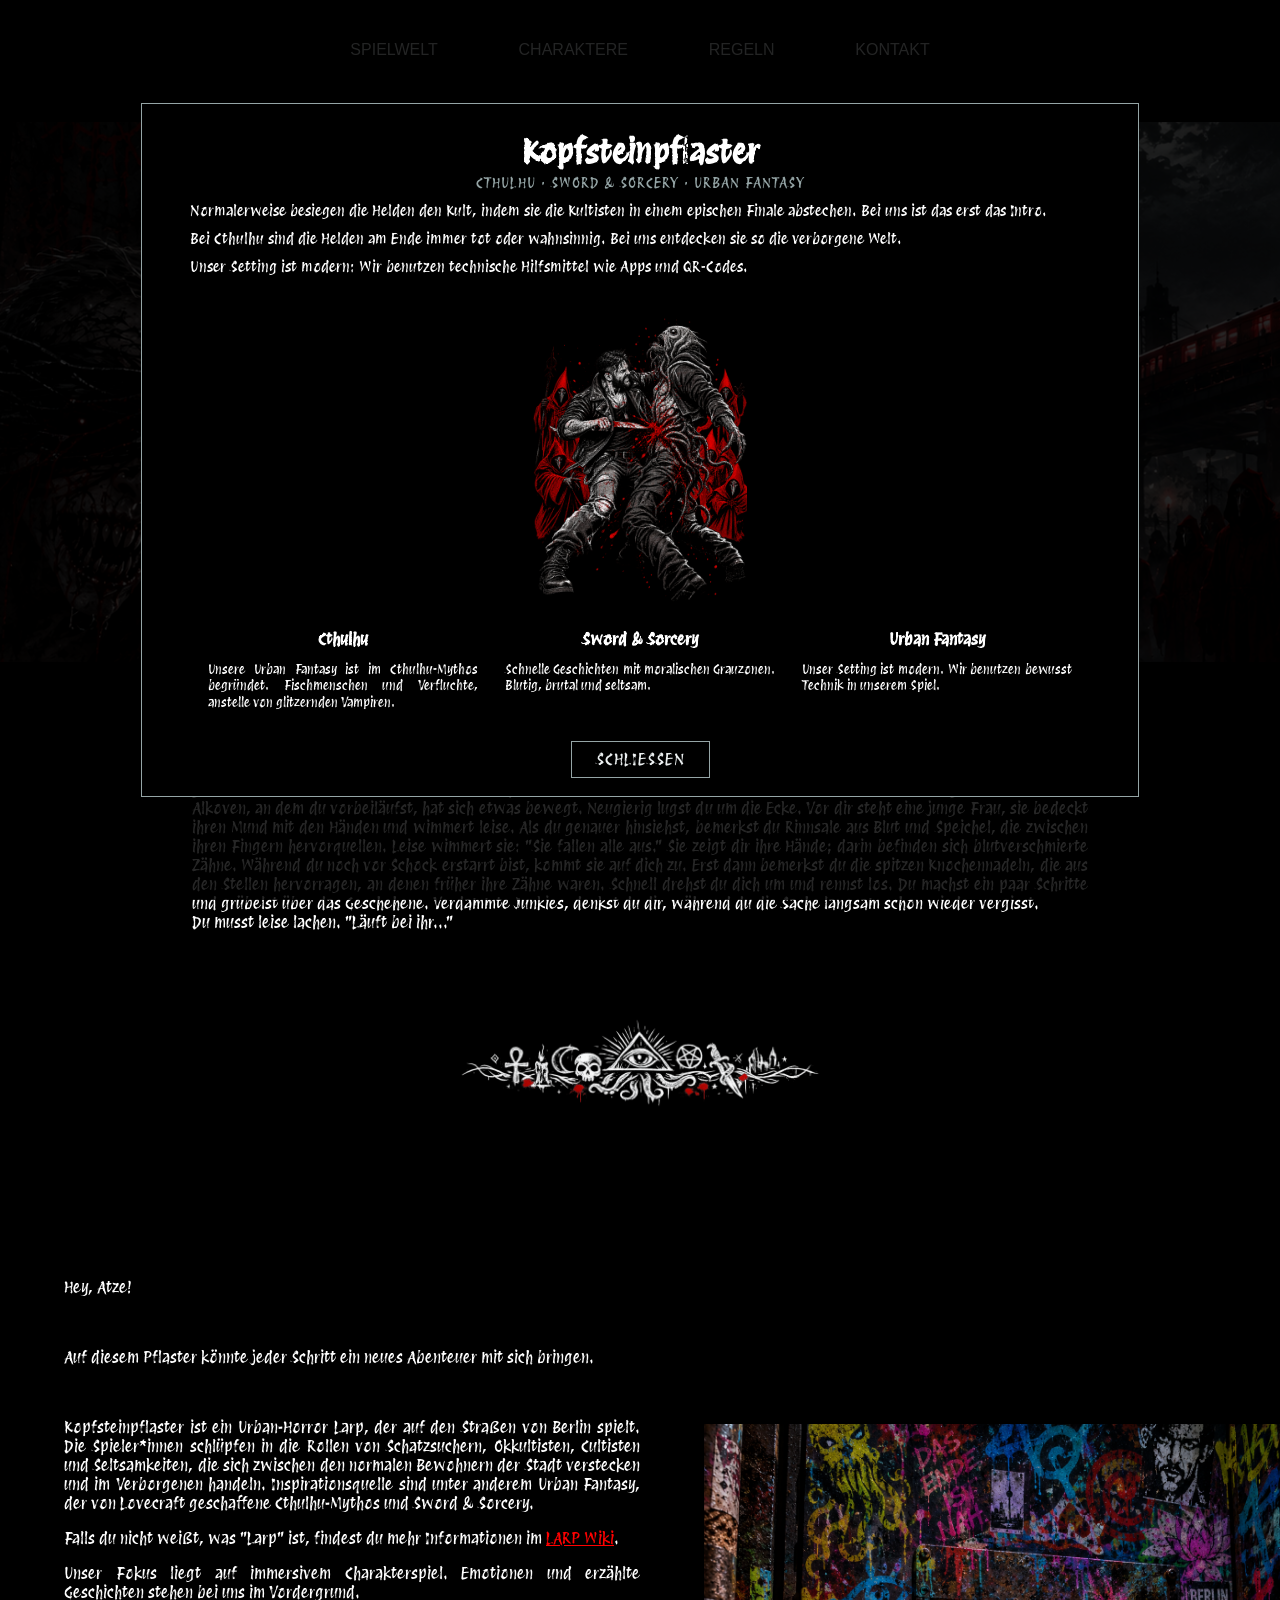
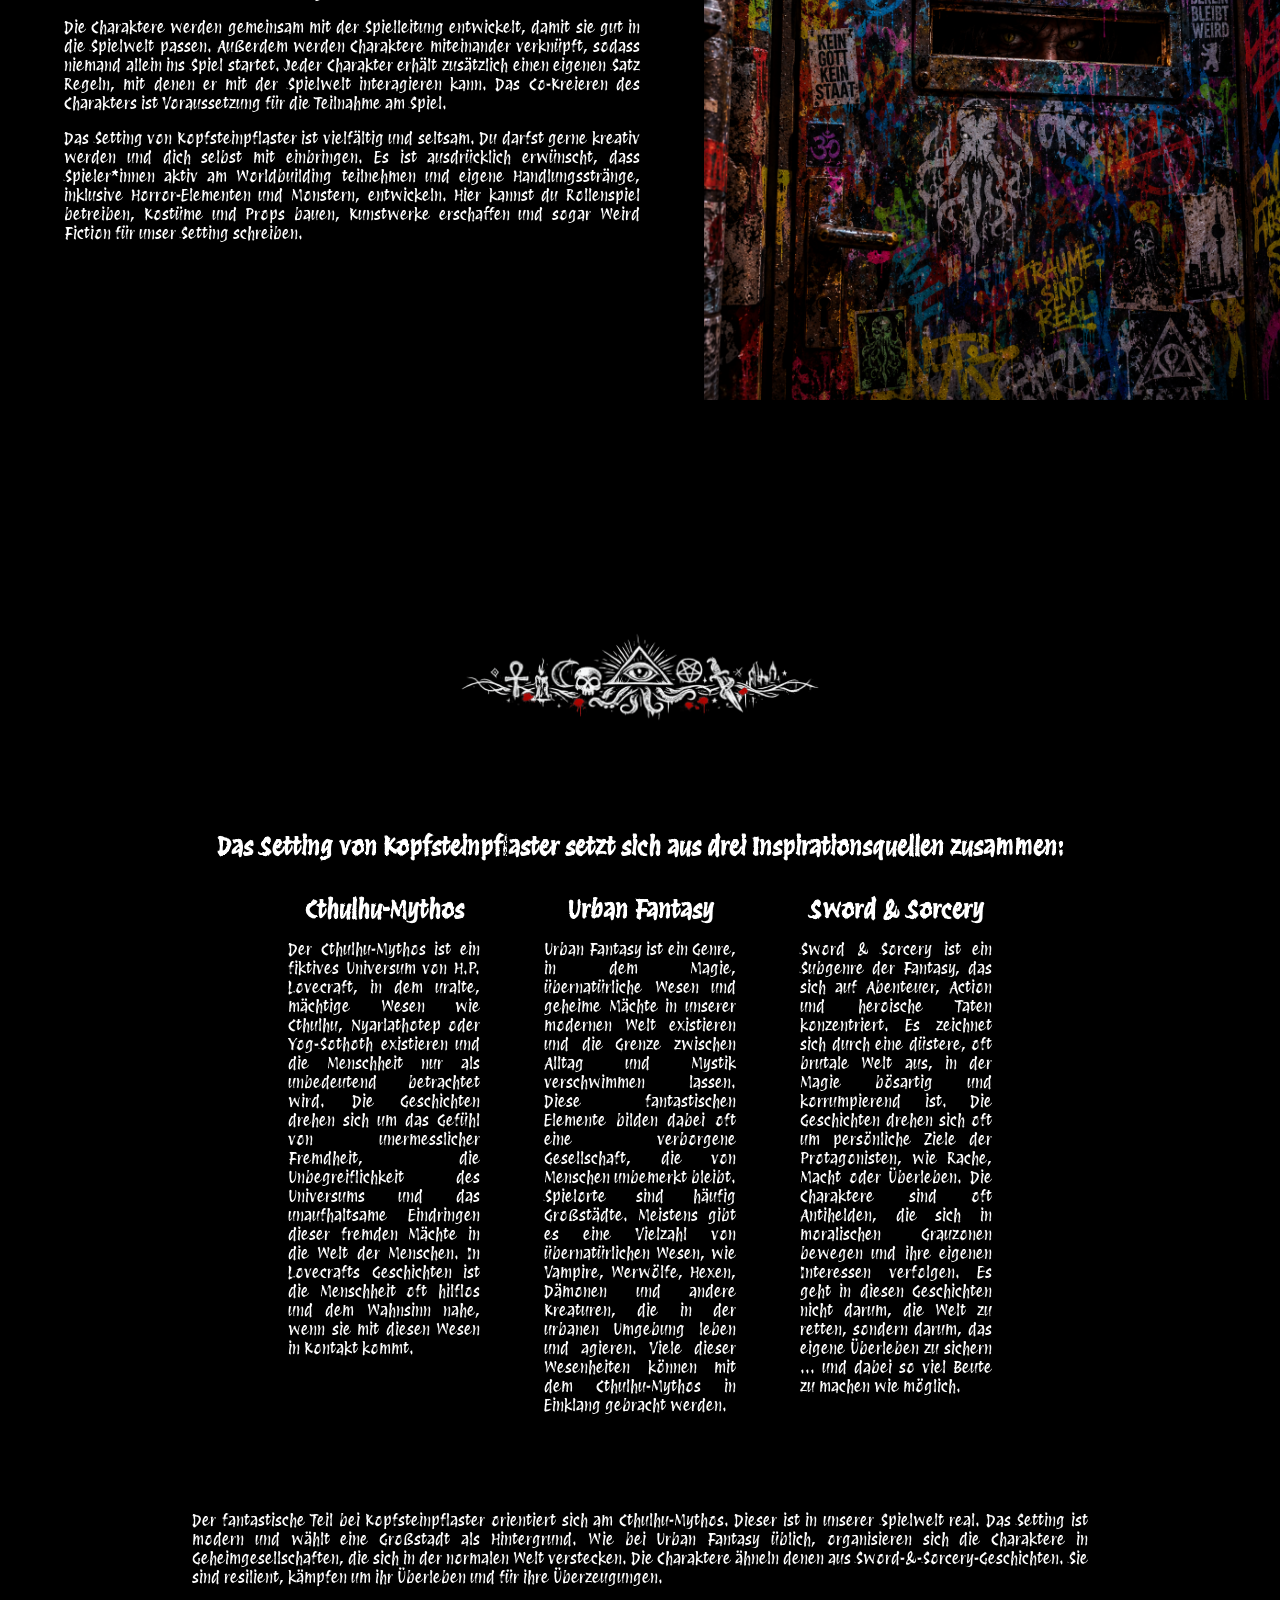
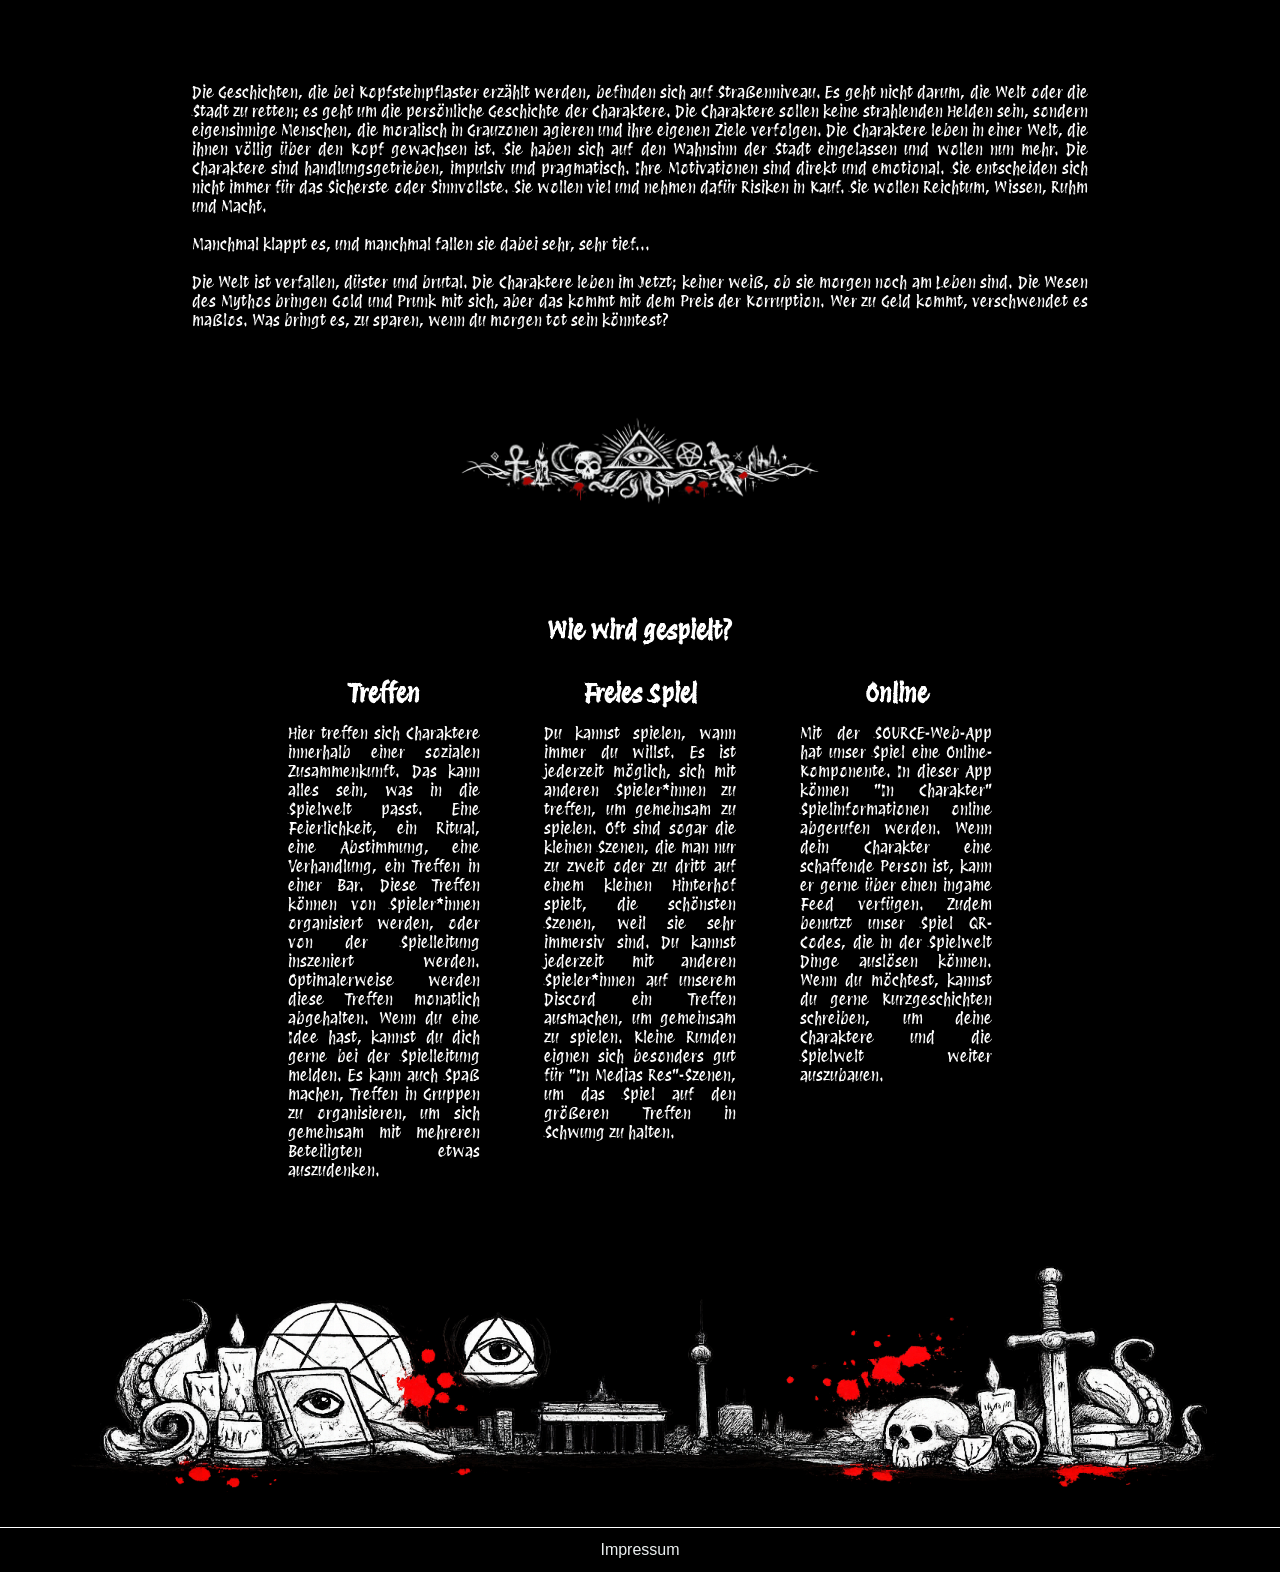
<file: index.html>
<!DOCTYPE html>
<html lang="de">

<head>
    <meta charset="UTF-8">
    <meta name="viewport" content="width=device-width, initial-scale=1.0">
    <meta name="description" 
    content="Kopfsteinpflaster ist ein immersiver Urban-Horror-Larp in Berlin: Cthulhu-Mythos, Urban Fantasy und Sword & Sorcery. Persönliche Geschichten über Wahnsinn, Macht und Überleben.">
    <title>Kopfsteinpflaster - Ein Urban Horror Larp in Berlin</title>
    <link rel="stylesheet" href="style.css">
    <link rel="preconnect" href="https://fonts.googleapis.com">
    <link rel="preconnect" href="https://fonts.gstatic.com" crossorigin>
    <link href="https://fonts.googleapis.com/css2?family=Protest+Revolution&family=Syne+Mono&display=swap"
        rel="stylesheet">
    <link href="https://fonts.googleapis.com/css2?family=Finger+Paint&display=swap" rel="stylesheet">
    <link rel="icon" type="image/png" href="bilder/tentacle_skull.png">
    <script src="nav.js" defer></script>
    <script src="glitch.js" defer></script>
</head>

<body>
    <div id="intro-overlay">
        <div id="intro-popup">
            <h1>Kopfsteinpflaster</h1>
            <p id="intro-keywords">Cthulhu &middot; Sword &amp; Sorcery &middot; Urban Fantasy</p>
            <p class="intro-text">
                Normalerweise besiegen die Helden den Kult, indem sie die Kultisten in einem
                epischen Finale abstechen. Bei uns ist das erst das Intro.
            </p>
            <p class="intro-text">
                Bei Cthulhu sind die Helden am Ende immer tot oder wahnsinnig.
                Bei uns entdecken sie so die verborgene Welt.
            </p>
            <p class="intro-text">
                Unser Setting ist modern: Wir benutzen technische Hilfsmittel wie Apps und QR-Codes.
            </p>
            <img id="intro-image" src="bilder/staby.png" alt="Staby">
            <div class="row">
                <div>
                    <h3 class="subheader">Cthulhu</h3>
                    <p>Unsere Urban Fantasy ist im Cthulhu-Mythos begründet. Fischmenschen und Verfluchte, anstelle von glitzernden Vampiren.</p>
                </div>
                <div>
                    <h3 class="subheader">Sword &amp; Sorcery</h3>
                    <p>Schnelle Geschichten mit moralischen Grauzonen. Blutig, brutal und seltsam.</p>
                </div>
                <div>
                    <h3 class="subheader">Urban Fantasy</h3>
                    <p>Unser Setting ist modern. Wir benutzen bewusst Technik in unserem Spiel.</p>
                </div>
            </div>
            <button id="intro-close">Schließen</button>
        </div>
    </div>
    <nav>
        <button class="nav-toggle" id="nav-toggle" type="button" aria-expanded="false" aria-controls="nav-links">
            <span class="nav-toggle-icon">&#9776;</span> Navigation
        </button>
        <div class="nav-links" id="nav-links">
            <a href="spielwelt.html">Spielwelt</a>
            <a href="charaktere.html">Charaktere</a>
            <a href="regeln.html">Regeln</a>
            <a href="kontakt.html">Kontakt</a>
        </div>
    </nav>
    <header>
        <div id="hero_index">
            <h1 class="glitch-heading" data-text="Kopfsteinpflaster">Kopfsteinpflaster</h1>
            <h2 class="glitch-heading" data-text="Ein Urban-Horror Larp in Berlin.">Ein Urban-Horror Larp in Berlin.</h2>
        </div>
    </header>
    <main>
    <div class="bark">
        <p>
            Kaltes Wasser läuft dir tröpfchenweise in den Kragen, während du dich aus dem Regen unter die Oberbaumbrücke
            rettest.
            Du hörst das Dröhnen der U-Bahn, die über dir vorbeifährt. Die Dealer zeigen dir ihre Preislisten, die sie
            mit Kreide auf den Boden geschrieben haben.
            Du schüttelst nur den Kopf und murmelst ein leises: "Nein, danke.", während du weitergehst. In einem der
            Alkoven, an dem du vorbeiläufst, hat sich etwas bewegt.
            Neugierig lugst du um die Ecke. Vor dir steht eine junge Frau, sie bedeckt ihren Mund mit den Händen und
            wimmert leise. Als du genauer hinsiehst, bemerkst du Rinnsale aus Blut und Speichel,
            die zwischen ihren Fingern hervorquellen. Leise wimmert sie: "Sie fallen alle aus." Sie zeigt dir ihre
            Hände; darin befinden sich blutverschmierte Zähne.
            Während du noch vor Schock erstarrt bist, kommt sie auf dich zu. Erst dann bemerkst du die spitzen
            Knochennadeln, die aus den Stellen hervorragen, an denen früher ihre Zähne waren.
            Schnell drehst du dich um und rennst los. Du machst ein paar Schritte und grübelst über das Geschehene.
            Verdammte Junkies, denkst du dir, während du die Sache langsam schon wieder vergisst.
            <br>
            Du musst leise lachen. "Läuft bei ihr..."
        </p>
    </div>
    <div class="paragraph">
        <img class="symbol" src="bilder/trenner5.png" alt="Absatz Trenner">
    </div>
    <div class="intro">
        <div class="text">
            <p>Hey, Atze!</p>
            <br>
            <p>Auf diesem Pflaster könnte jeder Schritt ein neues Abenteuer mit sich bringen.</p>
            <br>
            <p>
                Kopfsteinpflaster ist ein Urban-Horror Larp, der auf den Straßen von Berlin spielt.
                Die Spieler*innen schlüpfen in die Rollen von Schatzsuchern, Okkultisten, Cultisten und Seltsamkeiten,
                die sich zwischen den normalen Bewohnern der Stadt verstecken und im Verborgenen handeln.
                Inspirationsquelle sind unter anderem Urban Fantasy, der von Lovecraft geschaffene Cthulhu-Mythos
                und Sword & Sorcery.
            </p>
            <p>
                Falls du nicht weißt, was "Larp" ist, findest du mehr Informationen im <a id="wiki_link" href="https://larpwiki.de/">LARP Wiki</a>.
            </p>
            <p>
                Unser Fokus liegt auf immersivem Charakterspiel.
                Emotionen und erzählte Geschichten stehen bei uns im Vordergrund.
            </p>
            <p>
                Die Charaktere werden gemeinsam mit der Spielleitung entwickelt,
                damit sie gut in die Spielwelt passen. Außerdem werden Charaktere miteinander verknüpft,
                sodass niemand allein ins Spiel startet.
                Jeder Charakter erhält zusätzlich einen eigenen Satz Regeln,
                mit denen er mit der Spielwelt interagieren kann.
                Das Co-Kreieren des Charakters ist Voraussetzung für die Teilnahme am Spiel.
            </p>
            <p>
                Das Setting von Kopfsteinpflaster ist vielfältig und seltsam.
                Du darfst gerne kreativ werden und dich selbst mit einbringen.
                Es ist ausdrücklich erwünscht, dass Spieler*innen aktiv am Worldbuilding teilnehmen und eigene
                Handlungsstränge,
                inklusive Horror-Elementen und Monstern, entwickeln.
                Hier kannst du Rollenspiel betreiben, Kostüme und Props bauen, Kunstwerke erschaffen
                und sogar Weird Fiction für unser Setting schreiben.
            </p>
        </div>
        <div class="intro-picture">
            <img src="bilder/door.png" alt="Eingangstür zur Spielwelt">
        </div>
    </div>
    <div class="paragraph">
        <img class="symbol" src="bilder/trenner5.png" alt="Absatz Trenner">
    </div>
    <div>
        <h2 class="subheader">Das Setting von Kopfsteinpflaster setzt sich aus drei Inspirationsquellen zusammen:</h2>
    </div>
    <div class="row">
        <div>
            <h3 class="subheader">Cthulhu-Mythos</h3>
            <p>
                Der Cthulhu-Mythos ist ein fiktives Universum von H.P. Lovecraft,
                in dem uralte, mächtige Wesen wie Cthulhu, Nyarlathotep oder Yog-Sothoth
                existieren und die Menschheit nur als unbedeutend betrachtet wird.
                Die Geschichten drehen sich um das Gefühl von unermesslicher Fremdheit,
                die Unbegreiflichkeit des Universums und das unaufhaltsame Eindringen dieser fremden Mächte in die Welt
                der Menschen.
                In Lovecrafts Geschichten ist die Menschheit oft hilflos und dem Wahnsinn nahe,
                wenn sie mit diesen Wesen in Kontakt kommt.
            </p>
        </div>
        <div>
            <h3 class="subheader">Urban Fantasy</h3>
            <p>
                Urban Fantasy ist ein Genre, in dem Magie,
                übernatürliche Wesen und geheime Mächte in unserer modernen Welt existieren und
                die Grenze zwischen Alltag und Mystik verschwimmen lassen.
                Diese fantastischen Elemente bilden dabei oft eine verborgene Gesellschaft, die von Menschen unbemerkt
                bleibt.
                Spielorte sind häufig Großstädte. Meistens gibt es eine Vielzahl von übernatürlichen Wesen,
                wie Vampire, Werwölfe, Hexen, Dämonen und andere Kreaturen, die in der urbanen Umgebung leben und
                agieren.
                Viele dieser Wesenheiten können mit dem Cthulhu-Mythos in Einklang gebracht werden.
            </p>
        </div>
        <div>
            <h3 class="subheader">Sword & Sorcery</h3>
            <p>
                Sword & Sorcery ist ein Subgenre der Fantasy, das sich auf Abenteuer,
                Action und heroische Taten konzentriert. Es zeichnet sich durch eine düstere, oft brutale Welt aus,
                in der Magie bösartig und korrumpierend ist.
                Die Geschichten drehen sich oft um persönliche Ziele der Protagonisten,
                wie Rache, Macht oder Überleben. Die Charaktere sind oft Antihelden,
                die sich in moralischen Grauzonen bewegen und ihre eigenen Interessen verfolgen.
                Es geht in diesen Geschichten nicht darum, die Welt zu retten,
                sondern darum, das eigene Überleben zu sichern ...
                und dabei so viel Beute zu machen wie möglich.
            </p>
        </div>
    </div>
    <div class="bark">
        <p>
            Der fantastische Teil bei Kopfsteinpflaster orientiert sich am Cthulhu-Mythos. Dieser ist in unserer Spielwelt real.
            Das Setting ist modern und wählt eine Großstadt als Hintergrund. Wie bei Urban Fantasy üblich,
            organisieren sich die Charaktere in Geheimgesellschaften, die sich in der normalen Welt verstecken.
            Die Charaktere ähneln denen aus Sword-&-Sorcery-Geschichten. Sie sind resilient, kämpfen um ihr Überleben und für ihre Überzeugungen.
        </p>
    </div>
    <div class="bark">
        <p>
            Die Geschichten, die bei Kopfsteinpflaster erzählt werden, befinden sich auf Straßenniveau.
            Es geht nicht darum, die Welt oder die Stadt zu retten; es geht um die persönliche Geschichte der
            Charaktere.
            Die Charaktere sollen keine strahlenden Helden sein, sondern eigensinnige Menschen, die moralisch in
            Grauzonen agieren und ihre eigenen Ziele verfolgen. Die Charaktere leben in einer Welt,
            die ihnen völlig über den Kopf gewachsen ist. Sie haben sich auf den Wahnsinn der Stadt eingelassen
            und wollen nun mehr. Die Charaktere sind handlungsgetrieben, impulsiv und pragmatisch.
            Ihre Motivationen sind direkt und emotional. Sie entscheiden sich nicht immer für das Sicherste oder
            Sinnvollste.
            Sie wollen viel und nehmen dafür Risiken in Kauf. Sie wollen Reichtum, Wissen, Ruhm und Macht.
            <br><br>
            Manchmal klappt es, und manchmal fallen sie dabei sehr, sehr tief...
            <br><br>
            Die Welt ist verfallen, düster und brutal.
            Die Charaktere leben im Jetzt; keiner weiß, ob sie morgen noch am Leben sind.
            Die Wesen des Mythos bringen Gold und Prunk mit sich,
            aber das kommt mit dem Preis der Korruption. Wer zu Geld kommt, verschwendet es maßlos.
            Was bringt es, zu sparen, wenn du morgen tot sein könntest?
        </p>
    </div>
    <div class="paragraph">
        <img class="symbol" src="bilder/trenner5.png" alt="Absatz Trenner">
    </div>
    <div>
        <h2 class="subheader">Wie wird gespielt?</h2>
    </div>
    <div class="row">
        <div>
            <h3 class="subheader">Treffen</h3>
            <p>
                Hier treffen sich Charaktere innerhalb einer sozialen Zusammenkunft. Das kann alles sein, was in die Spielwelt passt.
                Eine Feierlichkeit, ein Ritual, eine Abstimmung, eine Verhandlung, ein Treffen in einer Bar. Diese Treffen können von Spieler*innen organisiert werden,
                oder von der Spielleitung inszeniert werden. Optimalerweise werden diese Treffen monatlich abgehalten. Wenn du eine Idee hast, kannst du dich gerne bei der Spielleitung melden.
                Es kann auch Spaß machen, Treffen in Gruppen zu organisieren, um sich gemeinsam mit mehreren Beteiligten etwas auszudenken.
            </p>
        </div>
        <div>
            <h3 class="subheader">Freies Spiel</h3>
            <p>
                Du kannst spielen, wann immer du willst. Es ist jederzeit möglich, sich mit anderen Spieler*innen zu treffen, um gemeinsam zu spielen.
                Oft sind sogar die kleinen Szenen, die man nur zu zweit oder zu dritt auf einem kleinen Hinterhof spielt, die schönsten Szenen, weil sie sehr immersiv sind.
                Du kannst jederzeit mit anderen Spieler*innen auf unserem Discord ein Treffen ausmachen, um gemeinsam zu spielen. Kleine Runden eignen sich besonders gut für "In Medias Res"-Szenen, um das Spiel auf den größeren Treffen in Schwung zu halten.
            </p>
        </div>
        <div>
            <h3 class="subheader">Online</h3>
            <p>
                Mit der SOURCE-Web-App hat unser Spiel eine Online-Komponente. In dieser App können "In Charakter" Spielinformationen online abgerufen werden.
                Wenn dein Charakter eine schaffende Person ist, kann er gerne über einen ingame Feed verfügen.
                Zudem benutzt unser Spiel QR-Codes, die in der Spielwelt Dinge auslösen können.
                Wenn du möchtest, kannst du gerne Kurzgeschichten schreiben, um deine Charaktere und die Spielwelt weiter auszubauen.
            </p>
        </div>
    </div>
    </main>
<footer>
    <div>
        <img class="gap" id="footer_img" src="bilder/footer2.png" alt="Footer Art">
    </div>
    <div id="impressum_link">
        <a href="impressum.html">Impressum</a>
    </div>
</footer>

<script>
    if (!sessionStorage.getItem('introShown')) {
        document.getElementById('intro-overlay').classList.add('visible');
        sessionStorage.setItem('introShown', '1');
    }
    function closeIntro() {
        document.getElementById('intro-overlay').classList.remove('visible');
    }
    document.getElementById('intro-close').addEventListener('click', closeIntro);
    document.getElementById('intro-overlay').addEventListener('click', function (e) {
        if (e.target.id === 'intro-overlay') closeIntro();
    });
    document.addEventListener('keydown', function (e) {
        if (e.key === 'Escape') closeIntro();
    });
</script>

</body>

</html>
</file>
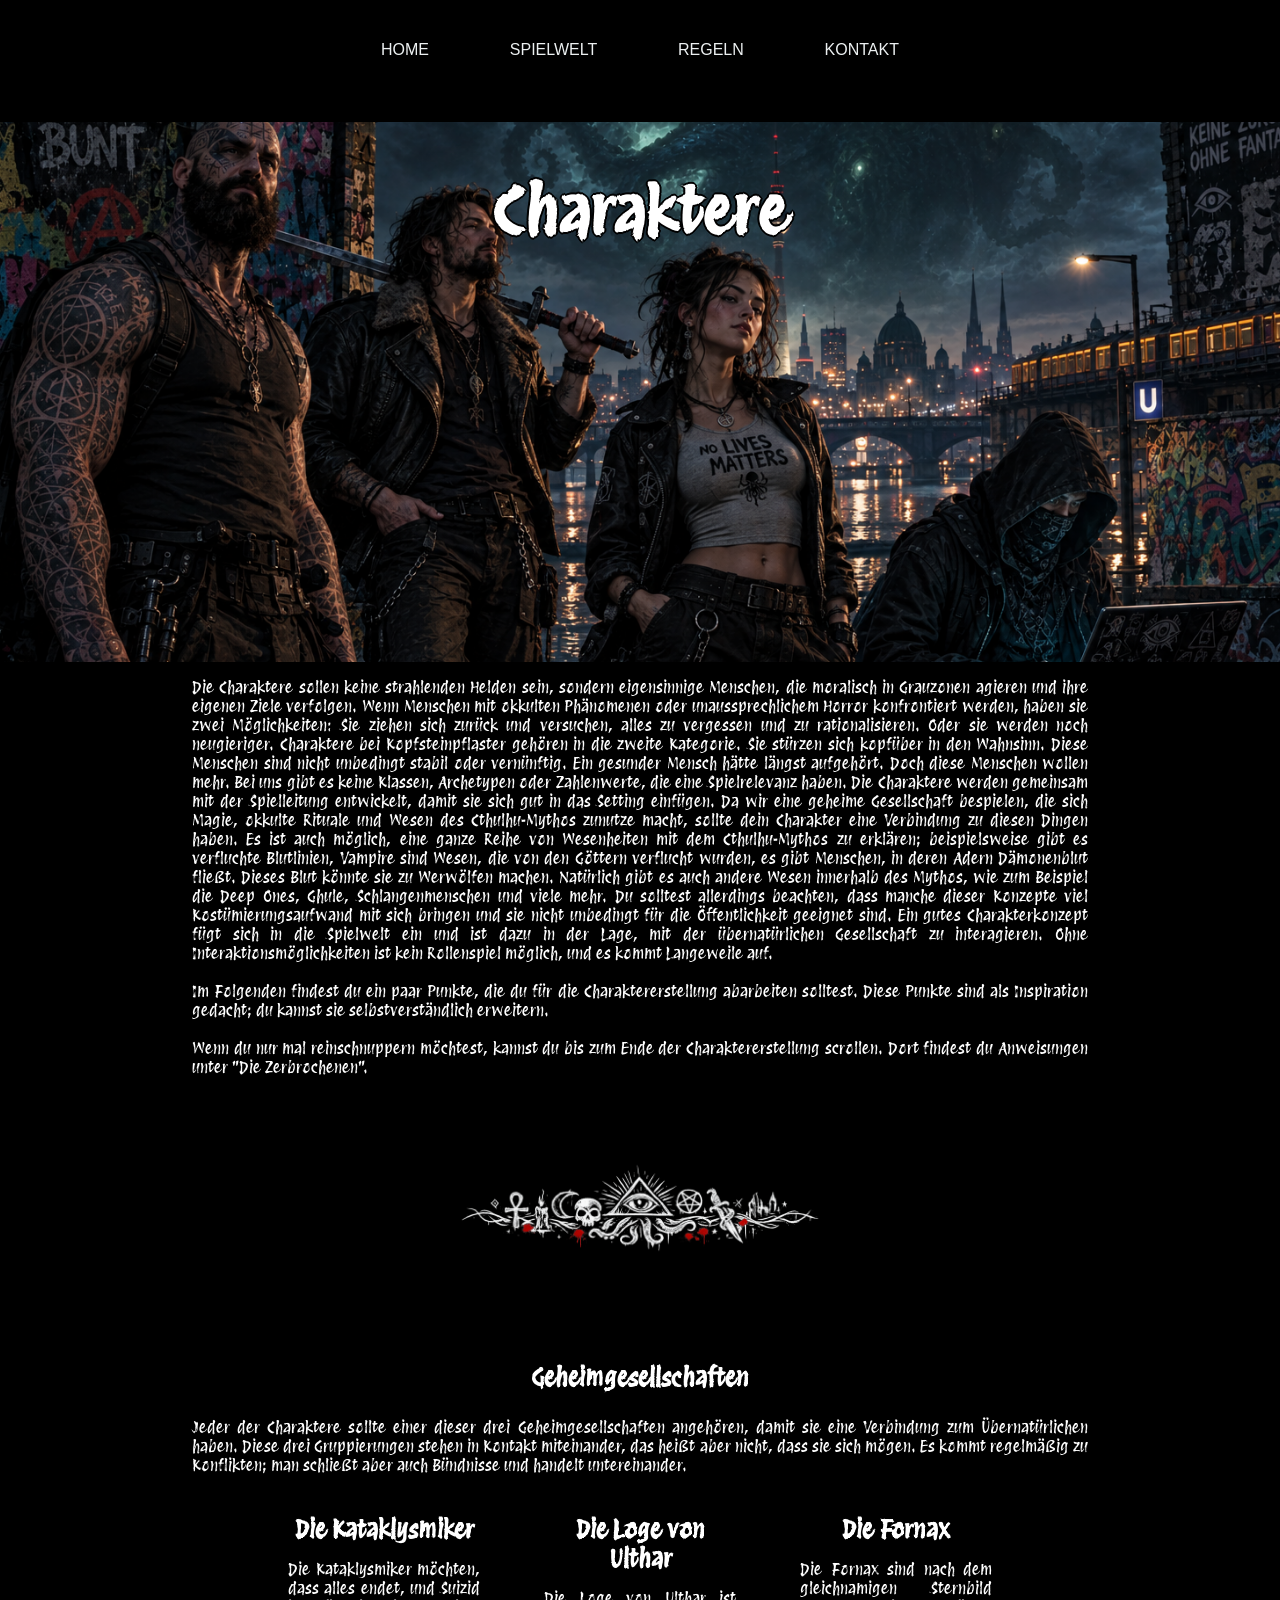
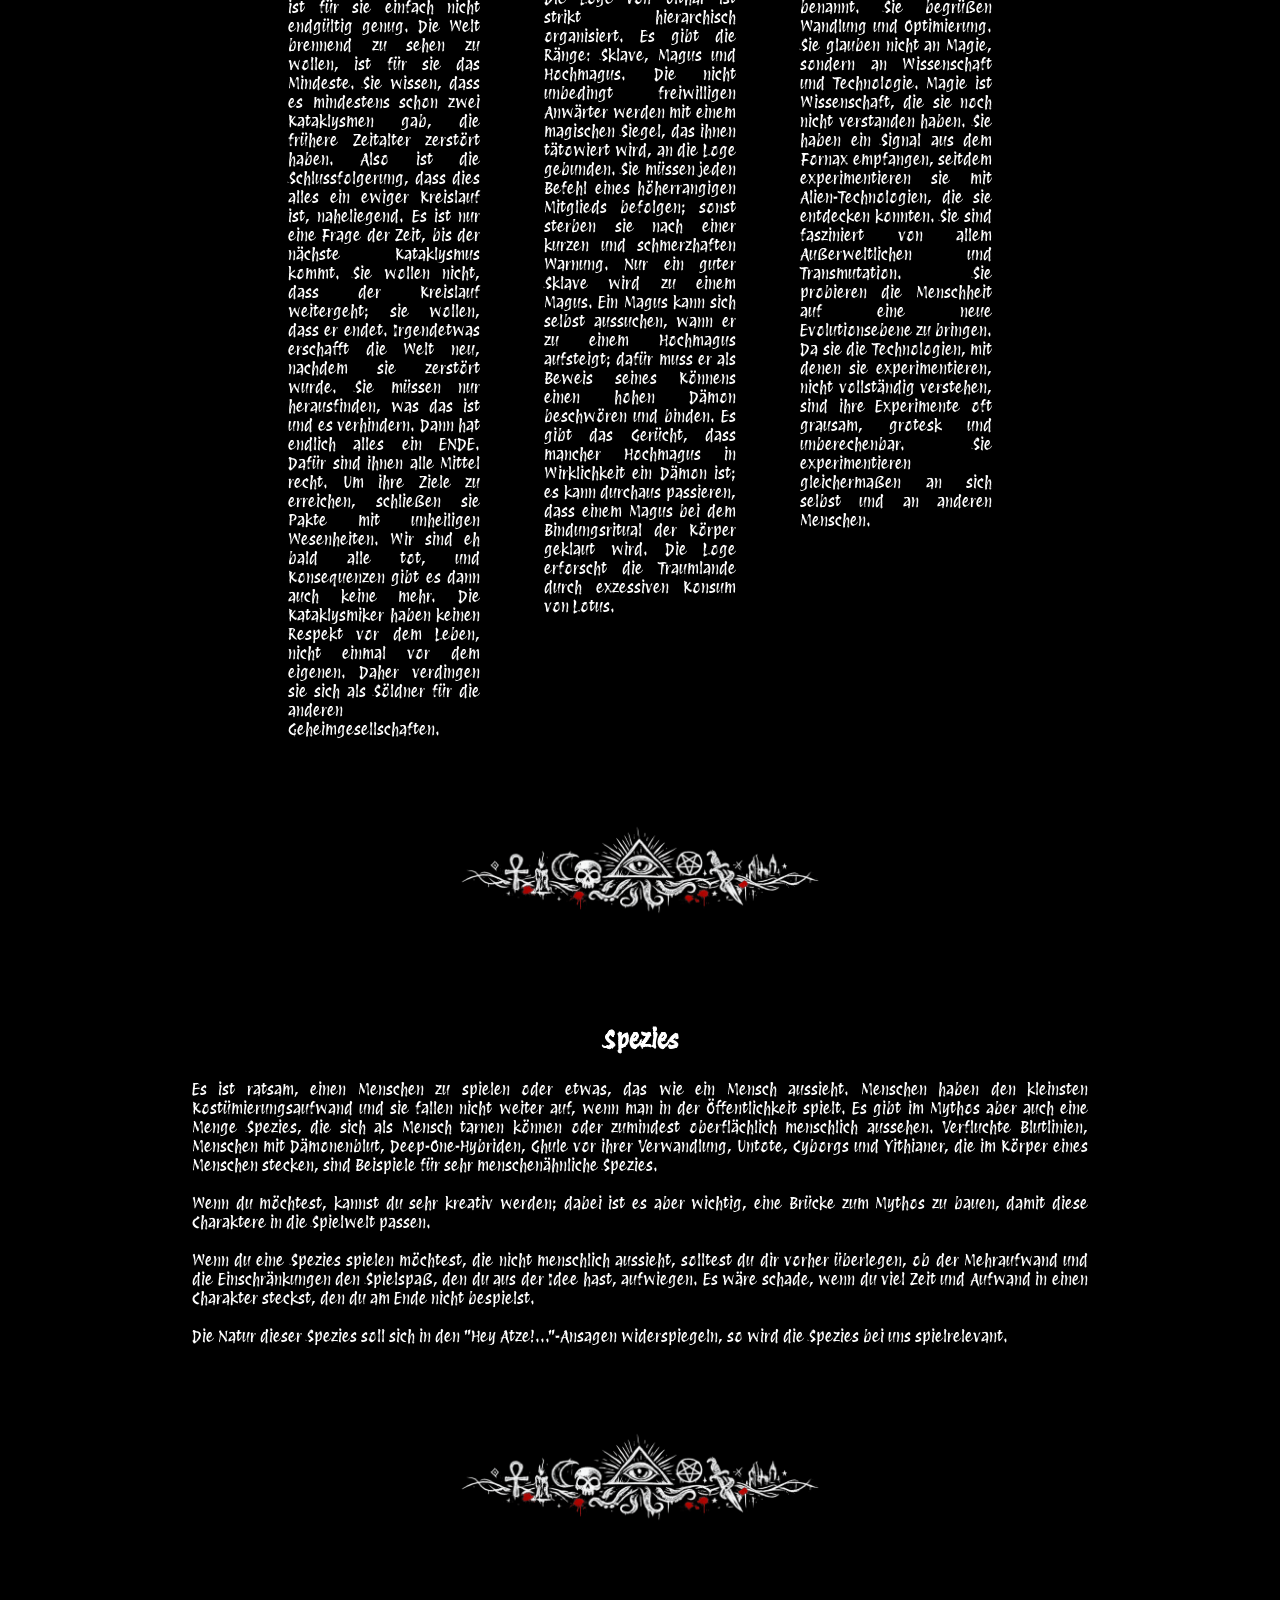
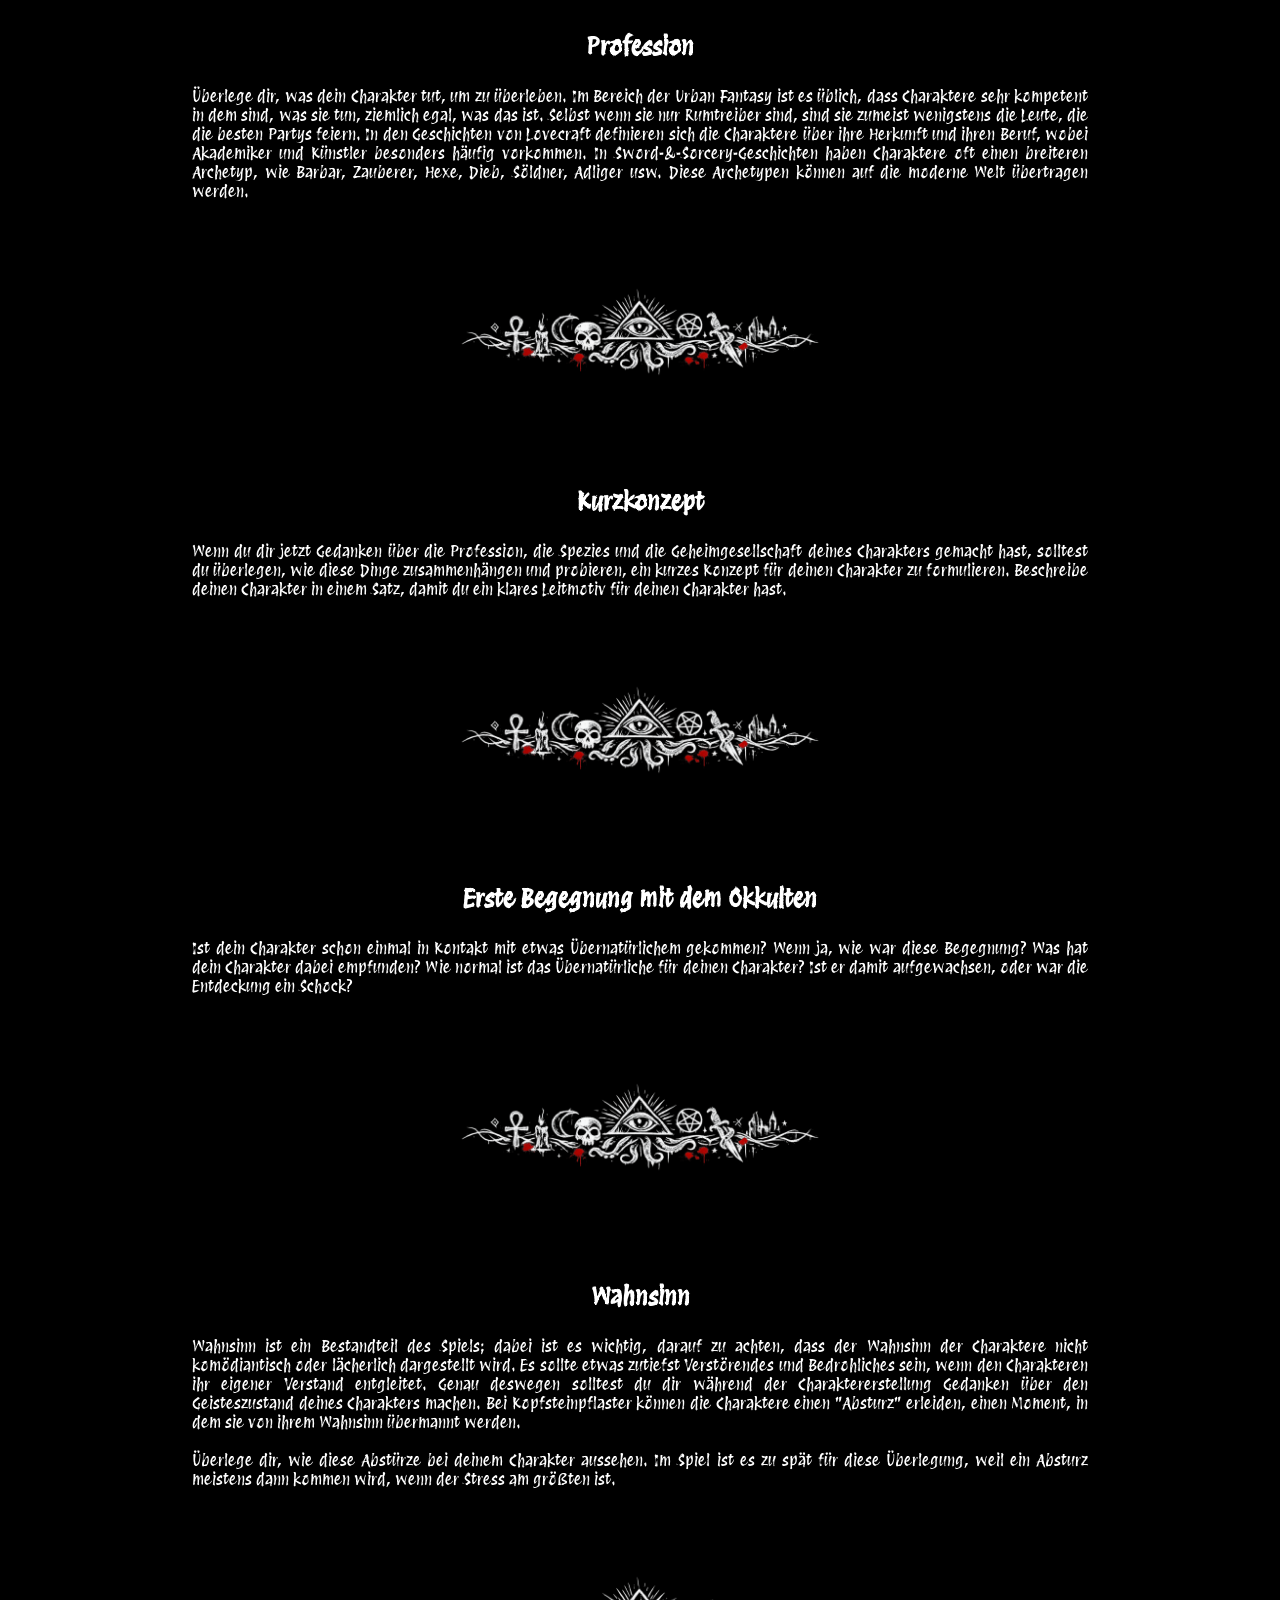
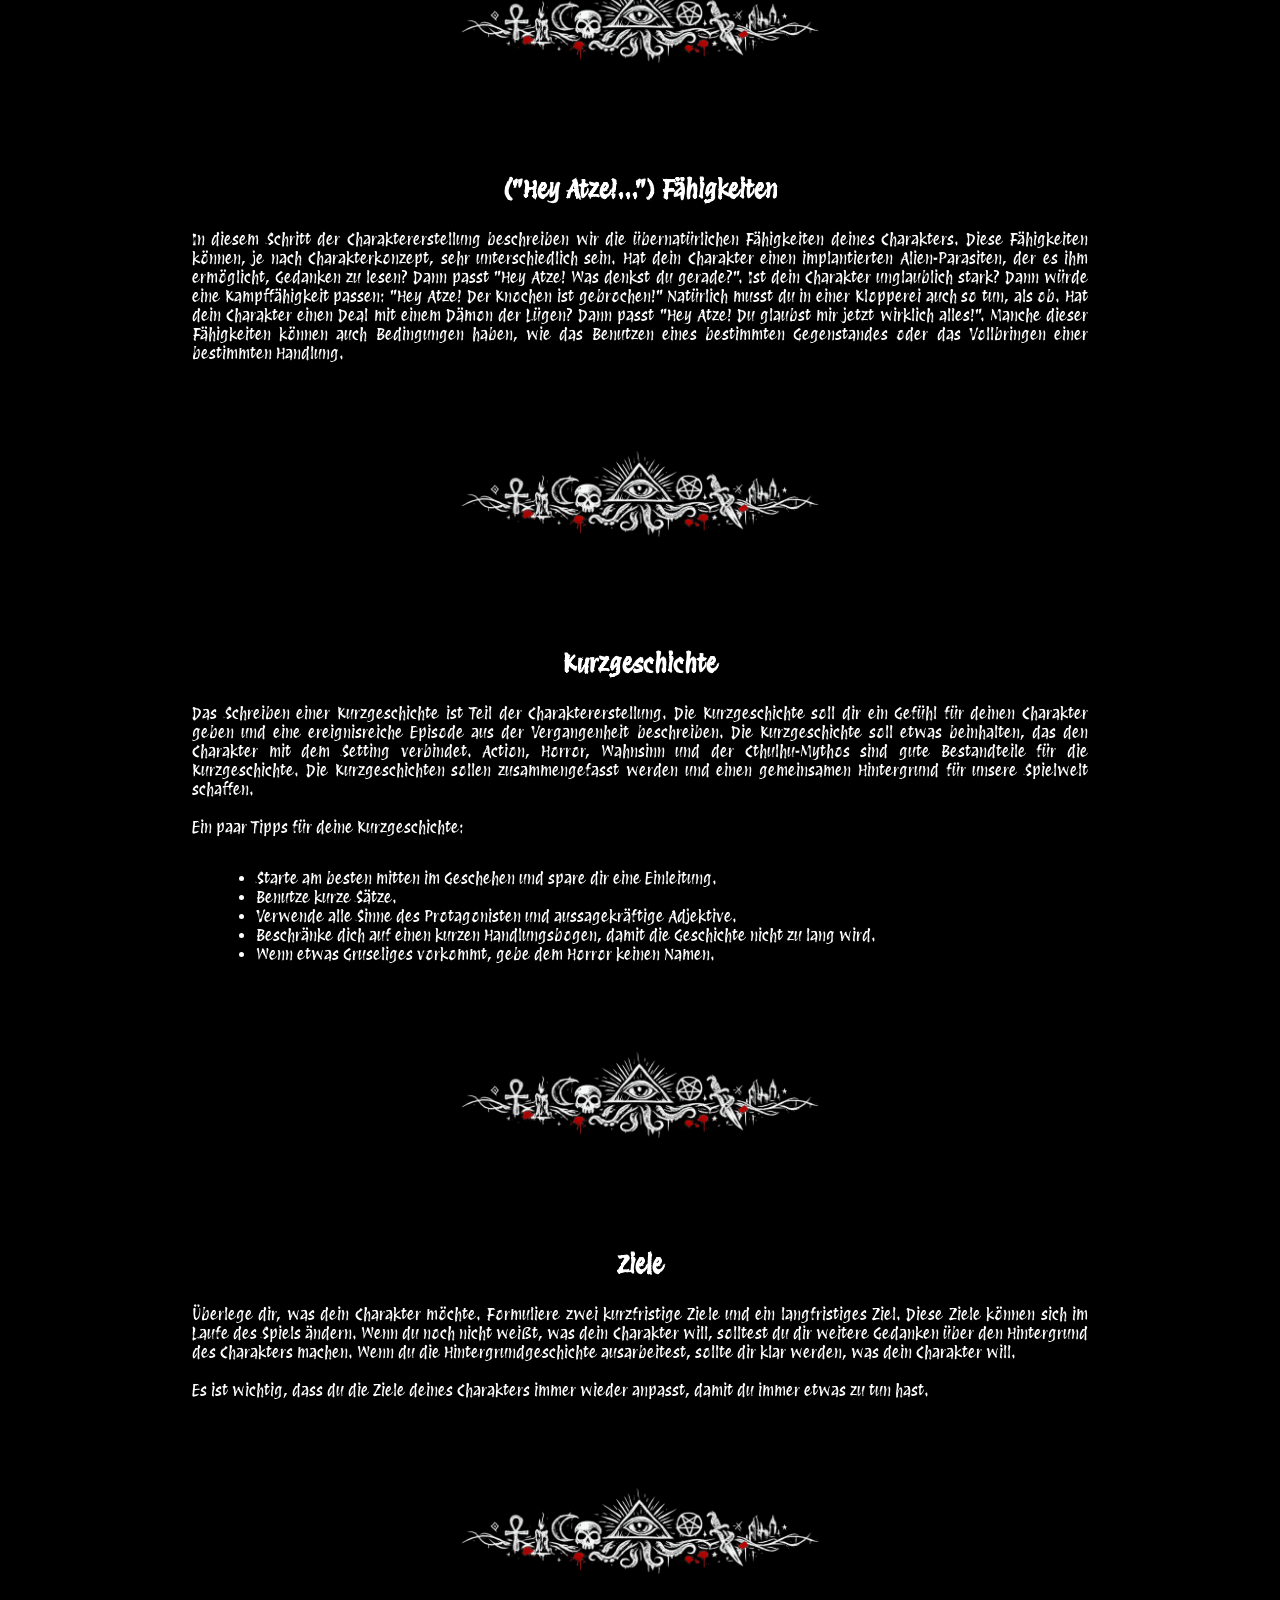
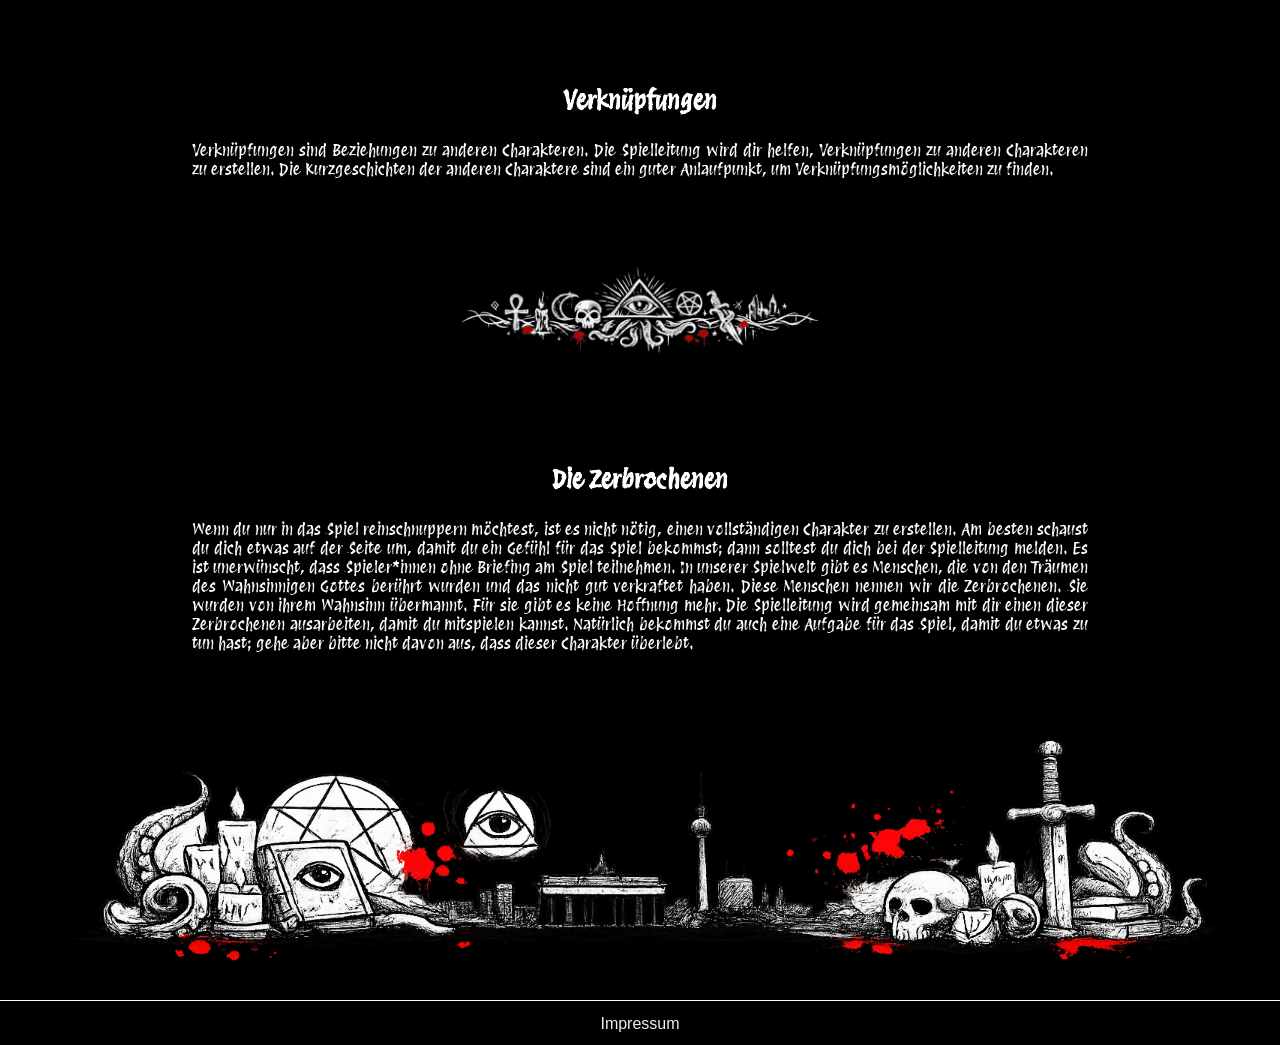
<file: charaktere.html>
<!DOCTYPE html>
<html lang="de">

<head>
    <meta charset="UTF-8">
    <meta name="viewport" content="width=device-width, initial-scale=1.0">
    <title>Charaktere</title>
    <link rel="stylesheet" href="style.css">
    <link rel="preconnect" href="https://fonts.googleapis.com">
    <link rel="preconnect" href="https://fonts.gstatic.com" crossorigin>
    <link href="https://fonts.googleapis.com/css2?family=Protest+Revolution&display=swap" rel="stylesheet">
    <link rel="icon" type="image/png" href="bilder/tentacle_skull.png">
    <script src="nav.js" defer></script>
    <script src="glitch.js" defer></script>
</head>

<body>
    <nav>
        <button class="nav-toggle" id="nav-toggle" type="button" aria-expanded="false" aria-controls="nav-links">
            <span class="nav-toggle-icon">&#9776;</span> Navigation
        </button>
        <div class="nav-links" id="nav-links">
            <a href="index.html">Home</a>
            <a href="spielwelt.html">Spielwelt</a>
            <a href="regeln.html">Regeln</a>
            <a href="kontakt.html">Kontakt</a>
        </div>
    </nav>
    <header>
        <div id="hero_charaktere">
            <h1 class="glitch-heading" data-text="Charaktere">Charaktere</h1>
        </div>
    </header>
    <main>
    <div class="top_txt">
        <p>
            Die Charaktere sollen keine strahlenden Helden sein, sondern eigensinnige Menschen, die moralisch in
            Grauzonen agieren und ihre eigenen Ziele verfolgen.

            Wenn Menschen mit okkulten Phänomenen oder unaussprechlichem Horror konfrontiert werden, haben sie zwei
            Möglichkeiten:
            Sie ziehen sich zurück und versuchen, alles zu vergessen und zu rationalisieren.
            Oder sie werden noch neugieriger.

            Charaktere bei Kopfsteinpflaster gehören in die zweite Kategorie.
            Sie stürzen sich kopfüber in den Wahnsinn.

            Diese Menschen sind nicht unbedingt stabil oder vernünftig.
            Ein gesunder Mensch hätte längst aufgehört.
            Doch diese Menschen wollen mehr.
            Bei uns gibt es keine Klassen, Archetypen oder Zahlenwerte, die eine Spielrelevanz haben.
            Die Charaktere werden gemeinsam mit der Spielleitung entwickelt, damit sie sich gut in das Setting einfügen.
            Da wir eine geheime Gesellschaft bespielen, die sich Magie, okkulte Rituale und Wesen des Cthulhu-Mythos
            zunutze macht,
            sollte dein Charakter eine Verbindung zu diesen Dingen haben. Es ist auch möglich, eine ganze Reihe von
            Wesenheiten mit dem Cthulhu-Mythos zu erklären;
            beispielsweise gibt es verfluchte Blutlinien, Vampire sind Wesen, die von den Göttern verflucht wurden,
            es gibt Menschen, in deren Adern Dämonenblut fließt. Dieses Blut könnte sie zu Werwölfen machen.
            Natürlich gibt es auch andere Wesen innerhalb des Mythos, wie zum Beispiel die Deep Ones, Ghule,
            Schlangenmenschen und viele mehr.
            Du solltest allerdings beachten, dass manche dieser Konzepte viel Kostümierungsaufwand mit sich bringen und
            sie nicht unbedingt für die Öffentlichkeit geeignet sind.

            Ein gutes Charakterkonzept fügt sich in die Spielwelt ein und ist dazu in der Lage, mit der übernatürlichen
            Gesellschaft zu interagieren.
            Ohne Interaktionsmöglichkeiten ist kein Rollenspiel möglich, und es kommt Langeweile auf.<br><br>
            Im Folgenden findest du ein paar Punkte, die du für die Charaktererstellung abarbeiten solltest.
            Diese Punkte sind als Inspiration gedacht; du kannst sie selbstverständlich erweitern.<br><br>
            Wenn du nur mal reinschnuppern möchtest, kannst du bis zum Ende der Charaktererstellung scrollen.
            Dort findest du Anweisungen unter "Die Zerbrochenen".
        </p>
    </div>
    <div class="paragraph">
        <img class="symbol" src="bilder/trenner5.png" alt="Absatz Trenner">
    </div>
    <!--ich möchte Gruppierungen schaffen, damit die Spieler sich untereinander streiten können! keyword "emergence" -->
    <h2 class="subheader">Geheimgesellschaften</h2>
    <div class="top_txt">
        <p>
            Jeder der Charaktere sollte einer dieser drei Geheimgesellschaften angehören,
            damit sie eine Verbindung zum Übernatürlichen haben. Diese drei Gruppierungen stehen in Kontakt
            miteinander,
            das heißt aber nicht, dass sie sich mögen. Es kommt regelmäßig zu Konflikten; man schließt aber auch Bündnisse
            und handelt untereinander.
        </p>
    </div>
    <div class="row">
        <div>
            <h3 class="subheader">Die Kataklysmiker</h3>
            <p>
                Die Kataklysmiker möchten, dass alles endet, und Suizid ist für sie einfach nicht endgültig genug.
                Die Welt brennend zu sehen zu wollen, ist für sie das Mindeste.
                Sie wissen, dass es mindestens schon zwei Kataklysmen gab, die frühere Zeitalter zerstört haben.
                Also ist die Schlussfolgerung, dass dies alles ein ewiger Kreislauf ist, naheliegend.
                Es ist nur eine Frage der Zeit, bis der nächste Kataklysmus kommt. Sie wollen nicht, dass der Kreislauf
                weitergeht;
                sie wollen, dass er endet. Irgendetwas erschafft die Welt neu, nachdem sie zerstört wurde.
                Sie müssen nur herausfinden, was das ist und es verhindern. Dann hat endlich alles ein ENDE.
                Dafür sind ihnen alle Mittel recht. Um ihre Ziele zu erreichen, schließen sie Pakte mit unheiligen Wesenheiten.
                Wir sind eh bald alle tot, und Konsequenzen gibt es dann auch keine mehr.
                Die Kataklysmiker haben keinen Respekt vor dem Leben, nicht einmal vor dem eigenen.
                Daher verdingen sie sich als Söldner für die anderen Geheimgesellschaften.
            </p>
        </div>
        <div>
            <h3 class="subheader">Die Loge von Ulthar</h3>
            <p>
                <!-- hör dir die Katzen von Ulthar an-->
                Die Loge von Ulthar ist strikt hierarchisch organisiert. Es gibt die Ränge: Sklave, Magus und
                Hochmagus.
                Die nicht unbedingt freiwilligen Anwärter werden mit einem magischen Siegel, das ihnen tätowiert wird, an
                die Loge gebunden.
                Sie müssen jeden Befehl eines höherrangigen Mitglieds befolgen; sonst sterben sie nach einer kurzen
                und schmerzhaften Warnung.
                Nur ein guter Sklave wird zu einem Magus. Ein Magus kann sich selbst aussuchen, wann er zu einem
                Hochmagus aufsteigt;
                dafür muss er als Beweis seines Könnens einen hohen Dämon beschwören und binden.
                Es gibt das Gerücht, dass mancher Hochmagus in Wirklichkeit ein Dämon ist;
                es kann durchaus passieren, dass einem Magus bei dem Bindungsritual der Körper geklaut wird.
                Die Loge erforscht die Traumlande durch exzessiven Konsum von Lotus.
            </p>
        </div>
        <div>
            <h3 class="subheader">Die Fornax</h3>
            <p>
                Die Fornax sind nach dem gleichnamigen Sternbild benannt. Sie begrüßen Wandlung und Optimierung.
                Sie glauben nicht an Magie, sondern an Wissenschaft und Technologie. Magie ist Wissenschaft,
                die sie noch nicht verstanden haben. Sie haben ein Signal aus dem Fornax empfangen,
                seitdem experimentieren sie mit Alien-Technologien, die sie entdecken konnten.
                Sie sind fasziniert von allem Außerweltlichen und Transmutation.
                Sie probieren die Menschheit auf eine neue Evolutionsebene zu bringen.
                Da sie die Technologien, mit denen sie experimentieren, nicht vollständig verstehen,
                sind ihre Experimente oft grausam, grotesk und unberechenbar.
                Sie experimentieren gleichermaßen an sich selbst und an anderen Menschen.
            </p>
        </div>
    </div>
    <div class="paragraph">
        <img class="symbol" src="bilder/trenner5.png" alt="Absatz Trenner">
    </div>
    <h2 class="subheader">Spezies</h2>
    <div class="top_txt">
        <p>
            Es ist ratsam, einen Menschen zu spielen oder etwas, das wie ein Mensch aussieht.
            Menschen haben den kleinsten Kostümierungsaufwand und sie fallen nicht weiter auf, wenn man in der
            Öffentlichkeit spielt.
            Es gibt im Mythos aber auch eine Menge Spezies, die sich als Mensch tarnen können oder zumindest
            oberflächlich menschlich aussehen.
            Verfluchte Blutlinien, Menschen mit Dämonenblut, Deep-One-Hybriden, Ghule vor ihrer Verwandlung,
            Untote, Cyborgs und Yithianer, die im Körper eines Menschen stecken, sind Beispiele für sehr menschenähnliche
            Spezies.<br><br>

            Wenn du möchtest, kannst du sehr kreativ werden; dabei ist es aber wichtig, eine Brücke zum Mythos zu bauen,
            damit diese Charaktere in die Spielwelt passen.<br><br>
            Wenn du eine Spezies spielen möchtest, die nicht menschlich aussieht, solltest du dir vorher überlegen, ob
            der Mehraufwand und die Einschränkungen den Spielspaß, den du aus der Idee hast, aufwiegen.
            Es wäre schade, wenn du viel Zeit und Aufwand in einen Charakter steckst, den du am Ende nicht bespielst.
            <br><br>
            Die Natur dieser Spezies soll sich in den "Hey Atze!..."-Ansagen widerspiegeln, so wird die Spezies bei uns
            spielrelevant.

        </p>
    </div>
    <div class="paragraph">
        <img class="symbol" src="bilder/trenner5.png" alt="Absatz Trenner">
    </div>
    <h2 class="subheader">Profession</h2>
           <div class="top_txt">
        <p>
            Überlege dir, was dein Charakter tut, um zu überleben.
            Im Bereich der Urban Fantasy ist es üblich, dass Charaktere sehr kompetent in dem sind, was sie tun,
            ziemlich egal, was das ist. Selbst wenn sie nur Rumtreiber sind,
            sind sie zumeist wenigstens die Leute, die die besten Partys feiern.
            In den Geschichten von Lovecraft definieren sich die Charaktere über ihre Herkunft und ihren Beruf,
            wobei Akademiker und Künstler besonders häufig vorkommen.
            In Sword-&-Sorcery-Geschichten haben Charaktere oft einen breiteren Archetyp, wie Barbar, Zauberer, Hexe,
            Dieb, Söldner, Adliger usw. Diese Archetypen können auf die moderne Welt übertragen werden.
        </p>
    </div>
    <div class="paragraph">
        <img class="symbol" src="bilder/trenner5.png" alt="Absatz Trenner">
    </div>
    <h2 class="subheader">Kurzkonzept</h2>
    <div class="top_txt">
        <p>
            Wenn du dir jetzt Gedanken über die Profession, die Spezies und die Geheimgesellschaft deines Charakters
            gemacht hast,
            solltest du überlegen, wie diese Dinge zusammenhängen und probieren, ein kurzes Konzept für deinen Charakter
            zu formulieren.
            Beschreibe deinen Charakter in einem Satz, damit du ein klares Leitmotiv für deinen Charakter hast.
        </p>
    </div>
        <div class="paragraph">
        <img class="symbol" src="bilder/trenner5.png" alt="Absatz Trenner">
    </div>
        <h2 class="subheader">Erste Begegnung mit dem Okkulten</h2>
    <div class="top_txt">
        <p>
            Ist dein Charakter schon einmal in Kontakt mit etwas Übernatürlichem gekommen? Wenn ja,
            wie war diese Begegnung? Was hat dein Charakter dabei empfunden?
            Wie normal ist das Übernatürliche für deinen Charakter? Ist er damit aufgewachsen, oder war die Entdeckung ein Schock?
        </p>
    </div>
    <div class="paragraph">
        <img class="symbol" src="bilder/trenner5.png" alt="Absatz Trenner">
    </div>
    <h2 class="subheader">Wahnsinn</h2>
    <div class="top_txt">
        <p>
            Wahnsinn ist ein Bestandteil des Spiels; dabei ist es wichtig, darauf zu achten, dass der Wahnsinn der
            Charaktere nicht komödiantisch oder lächerlich dargestellt wird.
            Es sollte etwas zutiefst Verstörendes und Bedrohliches sein, wenn den Charakteren ihr eigener Verstand
            entgleitet.
            Genau deswegen solltest du dir während der Charaktererstellung Gedanken über den Geisteszustand deines
            Charakters machen.
            Bei Kopfsteinpflaster können die Charaktere einen "Absturz" erleiden, einen Moment, in dem sie von ihrem
            Wahnsinn übermannt werden.<br><br>
            Überlege dir, wie diese Abstürze bei deinem Charakter aussehen. Im Spiel ist es zu spät für diese
            Überlegung, weil ein Absturz meistens dann kommen wird, wenn der Stress am größten ist.
        </p>
    </div>
    <div class="paragraph">
        <img class="symbol" src="bilder/trenner5.png" alt="Absatz Trenner">
    </div>
    <h2 class="subheader">("Hey Atze!...") Fähigkeiten</h2>
    <div class="top_txt">
        <p>
            In diesem Schritt der Charaktererstellung beschreiben wir die übernatürlichen Fähigkeiten deines Charakters.
            Diese Fähigkeiten können, je nach Charakterkonzept, sehr unterschiedlich sein.
            Hat dein Charakter einen implantierten Alien-Parasiten, der es ihm ermöglicht, Gedanken zu lesen? Dann passt "Hey Atze! Was denkst du gerade?".
            Ist dein Charakter unglaublich stark? Dann würde eine Kampffähigkeit passen: "Hey Atze! Der Knochen ist gebrochen!" Natürlich musst du in einer Klopperei auch so tun, als ob.
            Hat dein Charakter einen Deal mit einem Dämon der Lügen? Dann passt "Hey Atze! Du glaubst mir jetzt wirklich alles!".
            Manche dieser Fähigkeiten können auch Bedingungen haben, wie das Benutzen eines bestimmten Gegenstandes oder das Vollbringen einer bestimmten Handlung.
        </p>
    </div>
    <div class="paragraph">
        <img class="symbol" src="bilder/trenner5.png" alt="Absatz Trenner">
    </div>
    <h2 class="subheader">Kurzgeschichte</h2>
    <div class="top_txt">
        <p>
            Das Schreiben einer Kurzgeschichte ist Teil der Charaktererstellung.
            Die Kurzgeschichte soll dir ein Gefühl für deinen Charakter geben und
            eine ereignisreiche Episode aus der Vergangenheit beschreiben.
            Die Kurzgeschichte soll etwas beinhalten, das den Charakter mit dem Setting verbindet.
            Action, Horror, Wahnsinn und der Cthulhu-Mythos sind gute Bestandteile für die Kurzgeschichte.
            Die Kurzgeschichten sollen zusammengefasst werden und einen gemeinsamen Hintergrund für unsere Spielwelt schaffen.<br><br>
            Ein paar Tipps für deine Kurzgeschichte:
        </p>
    </div>
        <div>
            <ul>
                <li>Starte am besten mitten im Geschehen und spare dir eine Einleitung.</li>
                <li>Benutze kurze Sätze.</li>
                <li>Verwende alle Sinne des Protagonisten und aussagekräftige Adjektive.</li>
                <li>Beschränke dich auf einen kurzen Handlungsbogen, damit die Geschichte nicht zu lang wird.</li>
                <li>Wenn etwas Gruseliges vorkommt, gebe dem Horror keinen Namen.</li>
            </ul>
        </div>
    <div class="paragraph">
        <img class="symbol" src="bilder/trenner5.png" alt="Absatz Trenner">
    </div>
    <h2 class="subheader">Ziele</h2>
    <div class="top_txt">
        <p>
            Überlege dir, was dein Charakter möchte. Formuliere zwei kurzfristige Ziele und ein langfristiges Ziel.
            Diese Ziele können sich im Laufe des Spiels ändern. Wenn du noch nicht weißt, was dein Charakter will,
            solltest du dir weitere Gedanken über den Hintergrund des Charakters machen. Wenn du die Hintergrundgeschichte ausarbeitest,
            sollte dir klar werden, was dein Charakter will.<br><br>
            Es ist wichtig, dass du die Ziele deines Charakters immer wieder anpasst, damit du immer etwas zu tun hast.
        </p>
    </div>

    <div class="paragraph">
        <img class="symbol" src="bilder/trenner5.png" alt="Absatz Trenner">
    </div>
    <h2 class="subheader">Verknüpfungen</h2>
       <div class="top_txt">
        <p>
            Verknüpfungen sind Beziehungen zu anderen Charakteren.
            Die Spielleitung wird dir helfen, Verknüpfungen zu anderen Charakteren zu erstellen.
            Die Kurzgeschichten der anderen Charaktere sind ein guter Anlaufpunkt, um Verknüpfungsmöglichkeiten zu finden.
        </p>
    </div>
    <div class="paragraph">
        <img class="symbol" src="bilder/trenner5.png" alt="Absatz Trenner">
    </div>
    <h2 class="subheader">Die Zerbrochenen</h2>
          <div class="top_txt">
        <p>
            Wenn du nur in das Spiel reinschnuppern möchtest, ist es nicht nötig, einen vollständigen Charakter zu erstellen.
            Am besten schaust du dich etwas auf der Seite um, damit du ein Gefühl für das Spiel bekommst; dann solltest du dich bei der Spielleitung melden.
            Es ist unerwünscht, dass Spieler*innen ohne Briefing am Spiel teilnehmen.
            In unserer Spielwelt gibt es Menschen, die von den Träumen des Wahnsinnigen Gottes berührt wurden und das nicht gut verkraftet haben.
            Diese Menschen nennen wir die Zerbrochenen. Sie wurden von ihrem Wahnsinn übermannt. Für sie gibt es keine Hoffnung mehr.
            Die Spielleitung wird gemeinsam mit dir einen dieser Zerbrochenen ausarbeiten, damit du mitspielen kannst.
            Natürlich bekommst du auch eine Aufgabe für das Spiel, damit du etwas zu tun hast; gehe aber bitte nicht davon aus, dass dieser Charakter überlebt.
        </p>
    </div>
    </main>
    <footer>
    <div>
        <img class="gap" id="footer_img" src="bilder/footer2.png" alt="Footer Art">
    </div>
    <div id="impressum_link">
        <a href="impressum.html">Impressum</a>
    </div>
</footer>
</body>

</html>
</file>
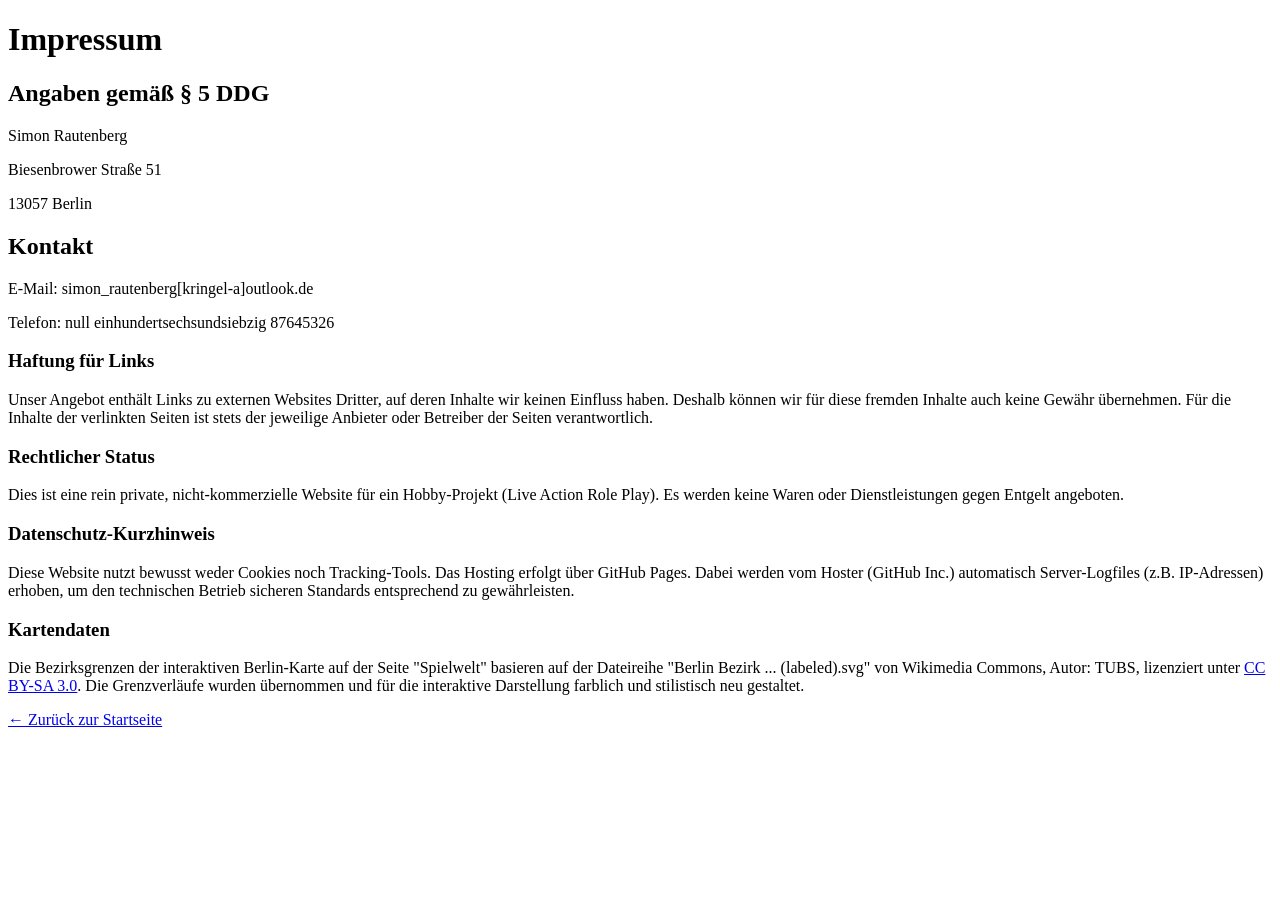
<file: impressum.html>
<!DOCTYPE html>
<html lang="de">
<head>
    <meta charset="UTF-8">
    <meta name="viewport" content="width=device-width, initial-scale=1.0">
    <title>Impressum</title>
</head>
<body class="bg-slate-50 text-slate-800 antialiased font-sans line-clamp-none">

    <main class="max-w-2xl mx-auto px-4 py-12">
        <h1 class="text-3xl font-bold text-slate-900 mb-8 border-b pb-4">Impressum</h1>

        <!-- Angaben gemäß § 5 DDG -->
        <section class="mb-8">
            <h2 class="text-xl font-semibold text-slate-900 mb-4">Angaben gemäß § 5 DDG</h2>
            <p class="mb-2">Simon Rautenberg</p>
            <p class="mb-2">Biesenbrower Straße 51</p>
            <p class="mb-6">13057 Berlin</p>
        </section>

        <!-- Kontakt -->
        <section class="mb-8">
            <h2 class="text-xl font-semibold text-slate-900 mb-4">Kontakt</h2>
            <p class="mb-2">E-Mail: simon_rautenberg[kringel-a]outlook.de</p>
            <p class="mb-2">Telefon: null einhundertsechsundsiebzig 87645326</p>
        </section>

        <!-- Rechtliche Hinweise -->
        <section class="space-y-6 border-t pt-6">
            <div>
                <h3 class="text-lg font-semibold text-slate-950 mb-2">Haftung für Links</h3>
                <p class="text-sm text-slate-600 leading-relaxed">
                    Unser Angebot enthält Links zu externen Websites Dritter, auf deren Inhalte wir keinen Einfluss haben. 
                    Deshalb können wir für diese fremden Inhalte auch keine Gewähr übernehmen. Für die Inhalte der verlinkten 
                    Seiten ist stets der jeweilige Anbieter oder Betreiber der Seiten verantwortlich.
                </p>
            </div>

            <div>
                <h3 class="text-lg font-semibold text-slate-950 mb-2">Rechtlicher Status</h3>
                <p class="text-sm text-slate-600 leading-relaxed">
                    Dies ist eine rein private, nicht-kommerzielle Website für ein Hobby-Projekt (Live Action Role Play). 
                    Es werden keine Waren oder Dienstleistungen gegen Entgelt angeboten.
                </p>
            </div>

            <div>
                <h3 class="text-lg font-semibold text-slate-950 mb-2">Datenschutz-Kurzhinweis</h3>
                <p class="text-sm text-slate-600 leading-relaxed">
                    Diese Website nutzt bewusst weder Cookies noch Tracking-Tools. Das Hosting erfolgt über GitHub Pages. 
                    Dabei werden vom Hoster (GitHub Inc.) automatisch Server-Logfiles (z.B. IP-Adressen) erhoben, um den 
                    technischen Betrieb sicheren Standards entsprechend zu gewährleisten.
                </p>
            </div>

            <div id="kartendaten">
                <h3 class="text-lg font-semibold text-slate-950 mb-2">Kartendaten</h3>
                <p class="text-sm text-slate-600 leading-relaxed">
                    Die Bezirksgrenzen der interaktiven Berlin-Karte auf der Seite "Spielwelt" basieren auf der
                    Dateireihe "Berlin Bezirk ... (labeled).svg" von Wikimedia Commons, Autor: TUBS,
                    lizenziert unter
                    <a href="https://creativecommons.org/licenses/by-sa/3.0" class="underline">CC BY-SA 3.0</a>.
                    Die Grenzverläufe wurden übernommen und für die interaktive Darstellung farblich und stilistisch
                    neu gestaltet.
                </p>
            </div>
        </section>

        <!-- Zurück-Link für LARP-Seiten -->
        <footer class="mt-12 pt-6 border-t">
            <a href="index.html" class="text-sm text-slate-500 hover:text-slate-900 transition-colors">&larr; Zurück zur Startseite</a>
        </footer>
    </main>

</body>
</html>
</file>
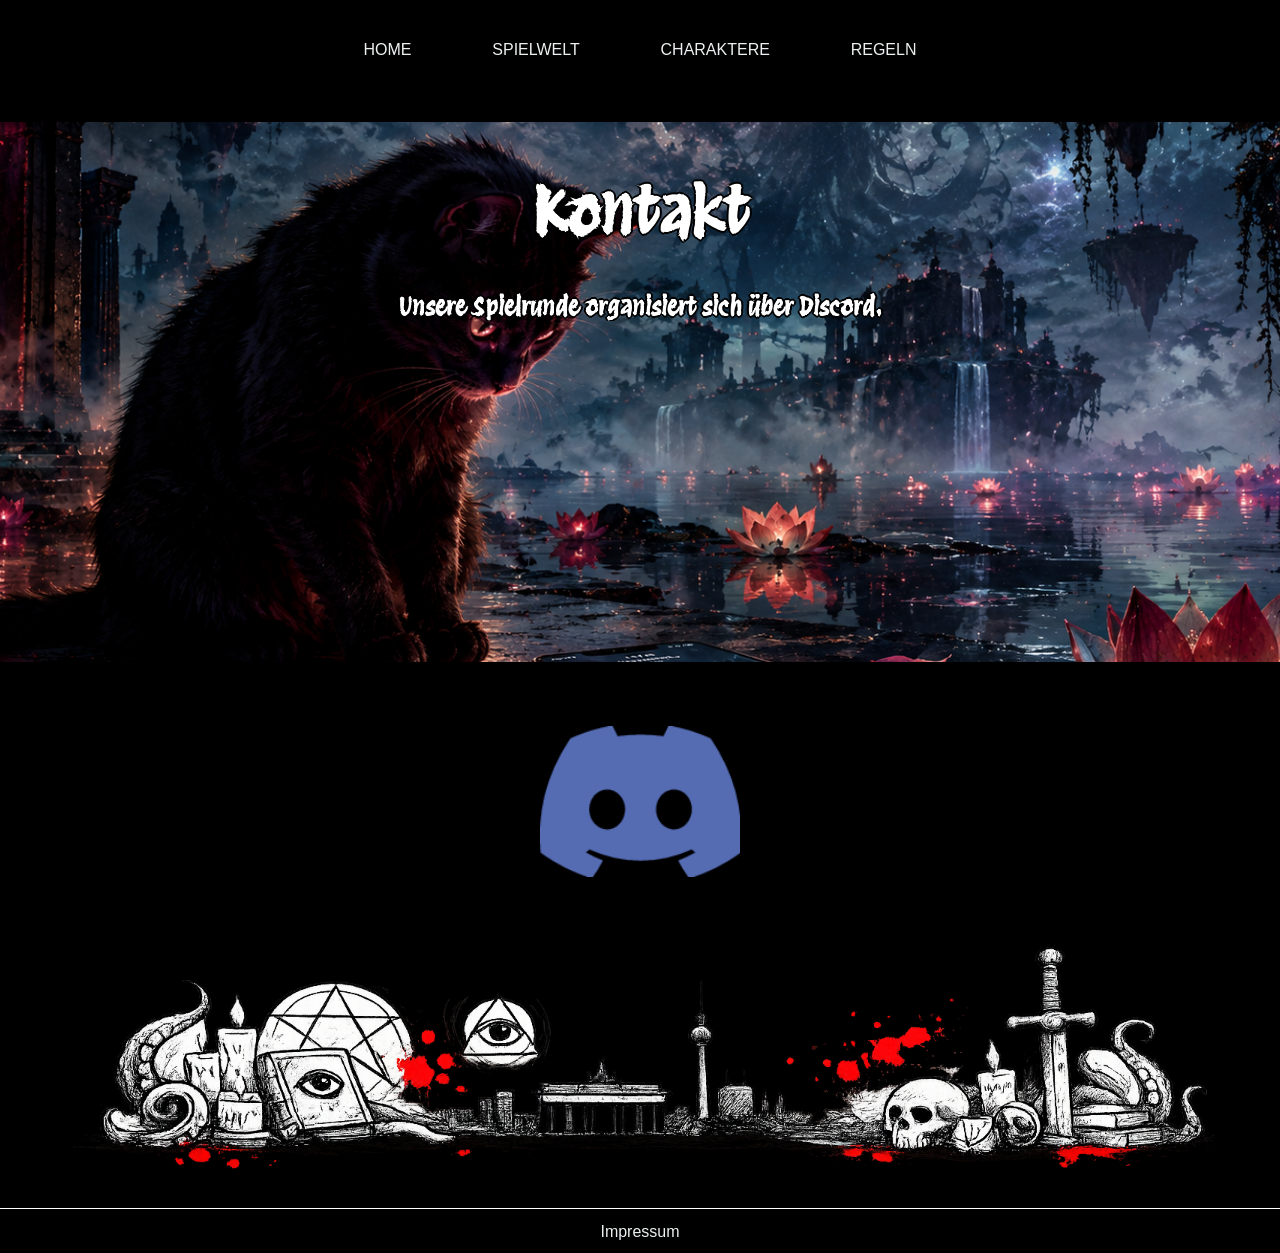
<file: kontakt.html>
<!DOCTYPE html>
<html>
<head>
    <meta charset="UTF-8">
    <meta name="viewport" content="width=device-width, initial-scale=1.0">
    <title>Kontakt</title>
    <link rel="stylesheet" href="style.css">
    <link rel="preconnect" href="https://fonts.googleapis.com">
    <link rel="preconnect" href="https://fonts.gstatic.com" crossorigin>
    <link href="https://fonts.googleapis.com/css2?family=Protest+Revolution&family=Syne+Mono&display=swap"
        rel="stylesheet">
    <link href="https://fonts.googleapis.com/css2?family=Finger+Paint&display=swap" rel="stylesheet">
    <link rel="icon" type="image/png" href="bilder/tentacle_skull.png">
    <script src="nav.js" defer></script>
    <script src="glitch.js" defer></script>
</head>
<body>
    <nav>
        <button class="nav-toggle" id="nav-toggle" type="button" aria-expanded="false" aria-controls="nav-links">
            <span class="nav-toggle-icon">&#9776;</span> Navigation
        </button>
        <div class="nav-links" id="nav-links">
            <a href="index.html">Home</a>
            <a href="spielwelt.html">Spielwelt</a>
            <a href="charaktere.html">Charaktere</a>
            <a href="regeln.html">Regeln</a>
        </div>
    </nav>
    <header>
        <div id="hero_kontakt">
            <h1 class="glitch-heading" data-text="Kontakt">Kontakt</h1>
            <h2 class="glitch-heading" data-text="Unsere Spielrunde organisiert sich über Discord.">Unsere Spielrunde organisiert sich über Discord.</h2>
        </div>
    </header>
    <main>
    <div class="gap paragraph">
        <a href="https://discord.gg/EjVzmQ8qqd" target="_blank">
            <img src="bilder/Discord_Symbol.png" alt="Discord Logo" class="contact_img">
        </a>
    </div>
    </main>
  <footer>
    <div>
        <img class="gap" id="footer_img" src="bilder/footer2.png" alt="Footer Art">
    </div>
    <div id="impressum_link">
        <a href="impressum.html">Impressum</a>
    </div>
</footer>
</body>
</html>
</file>
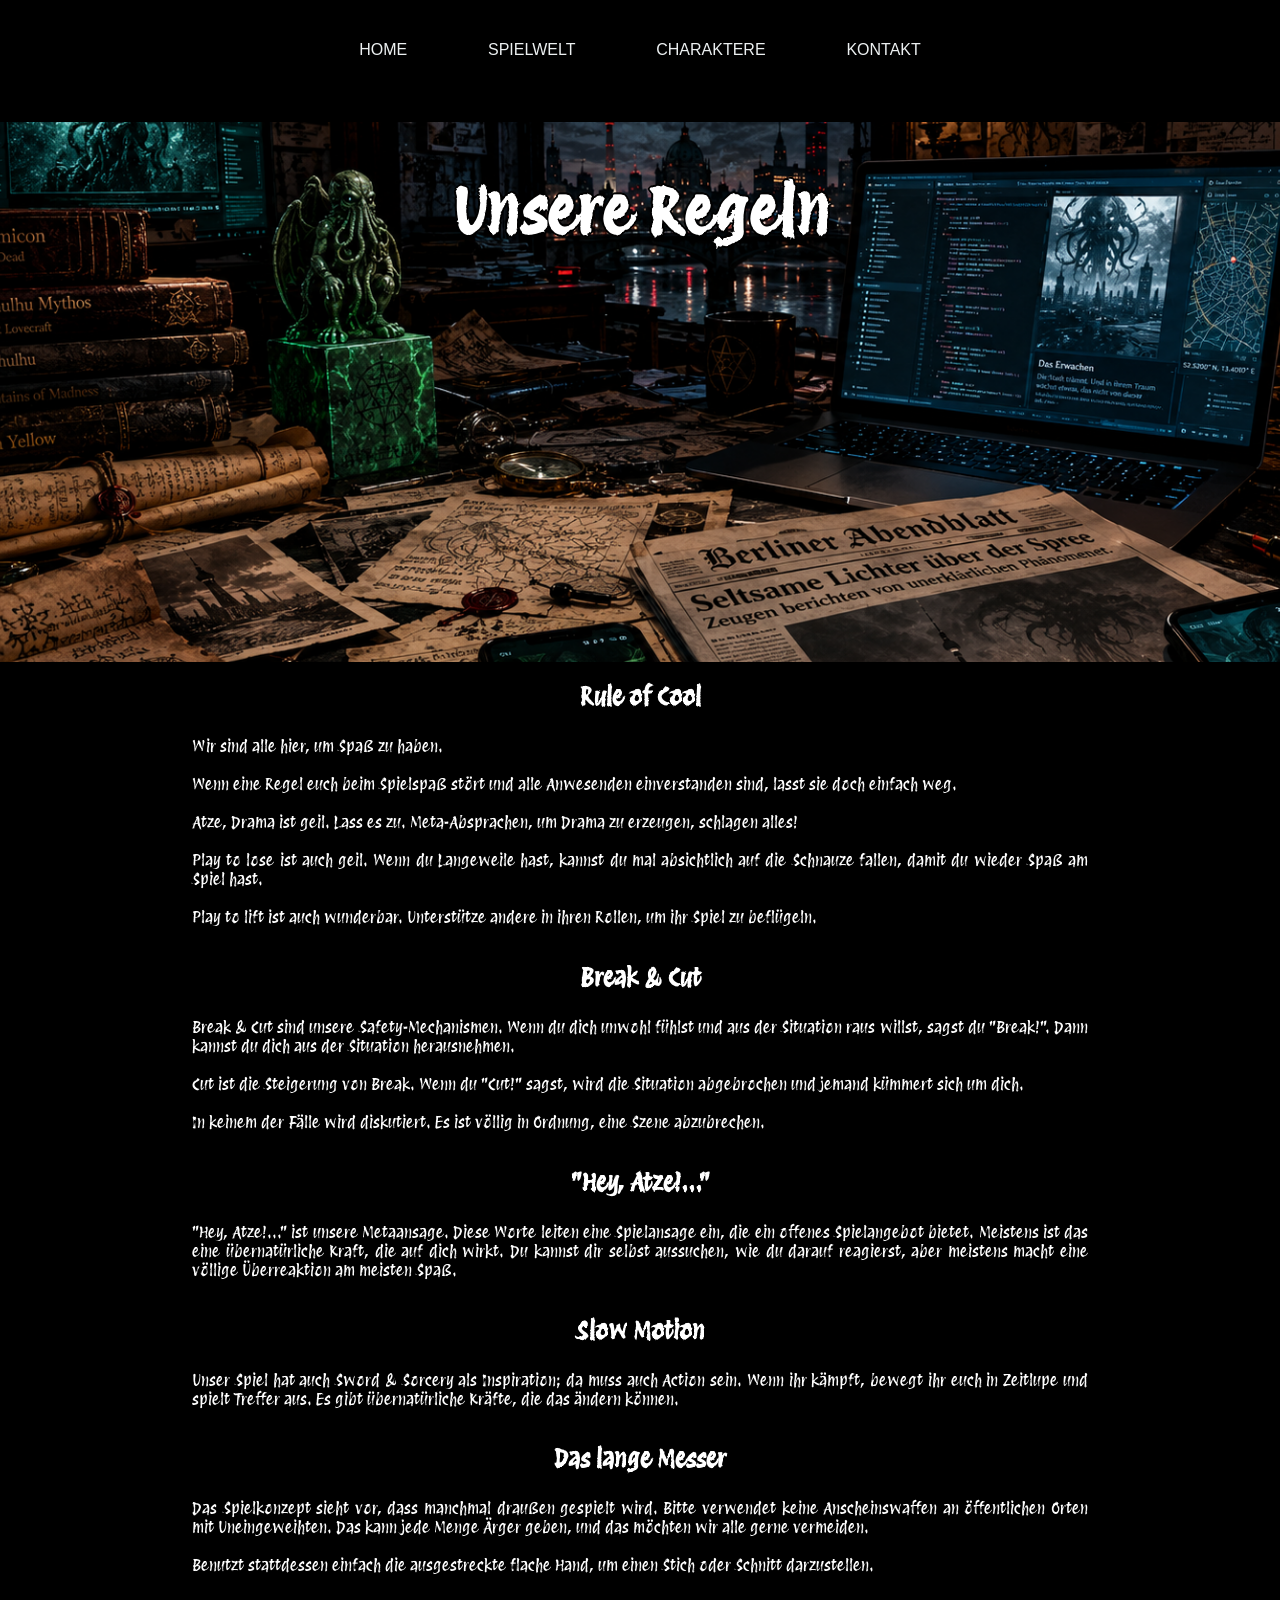
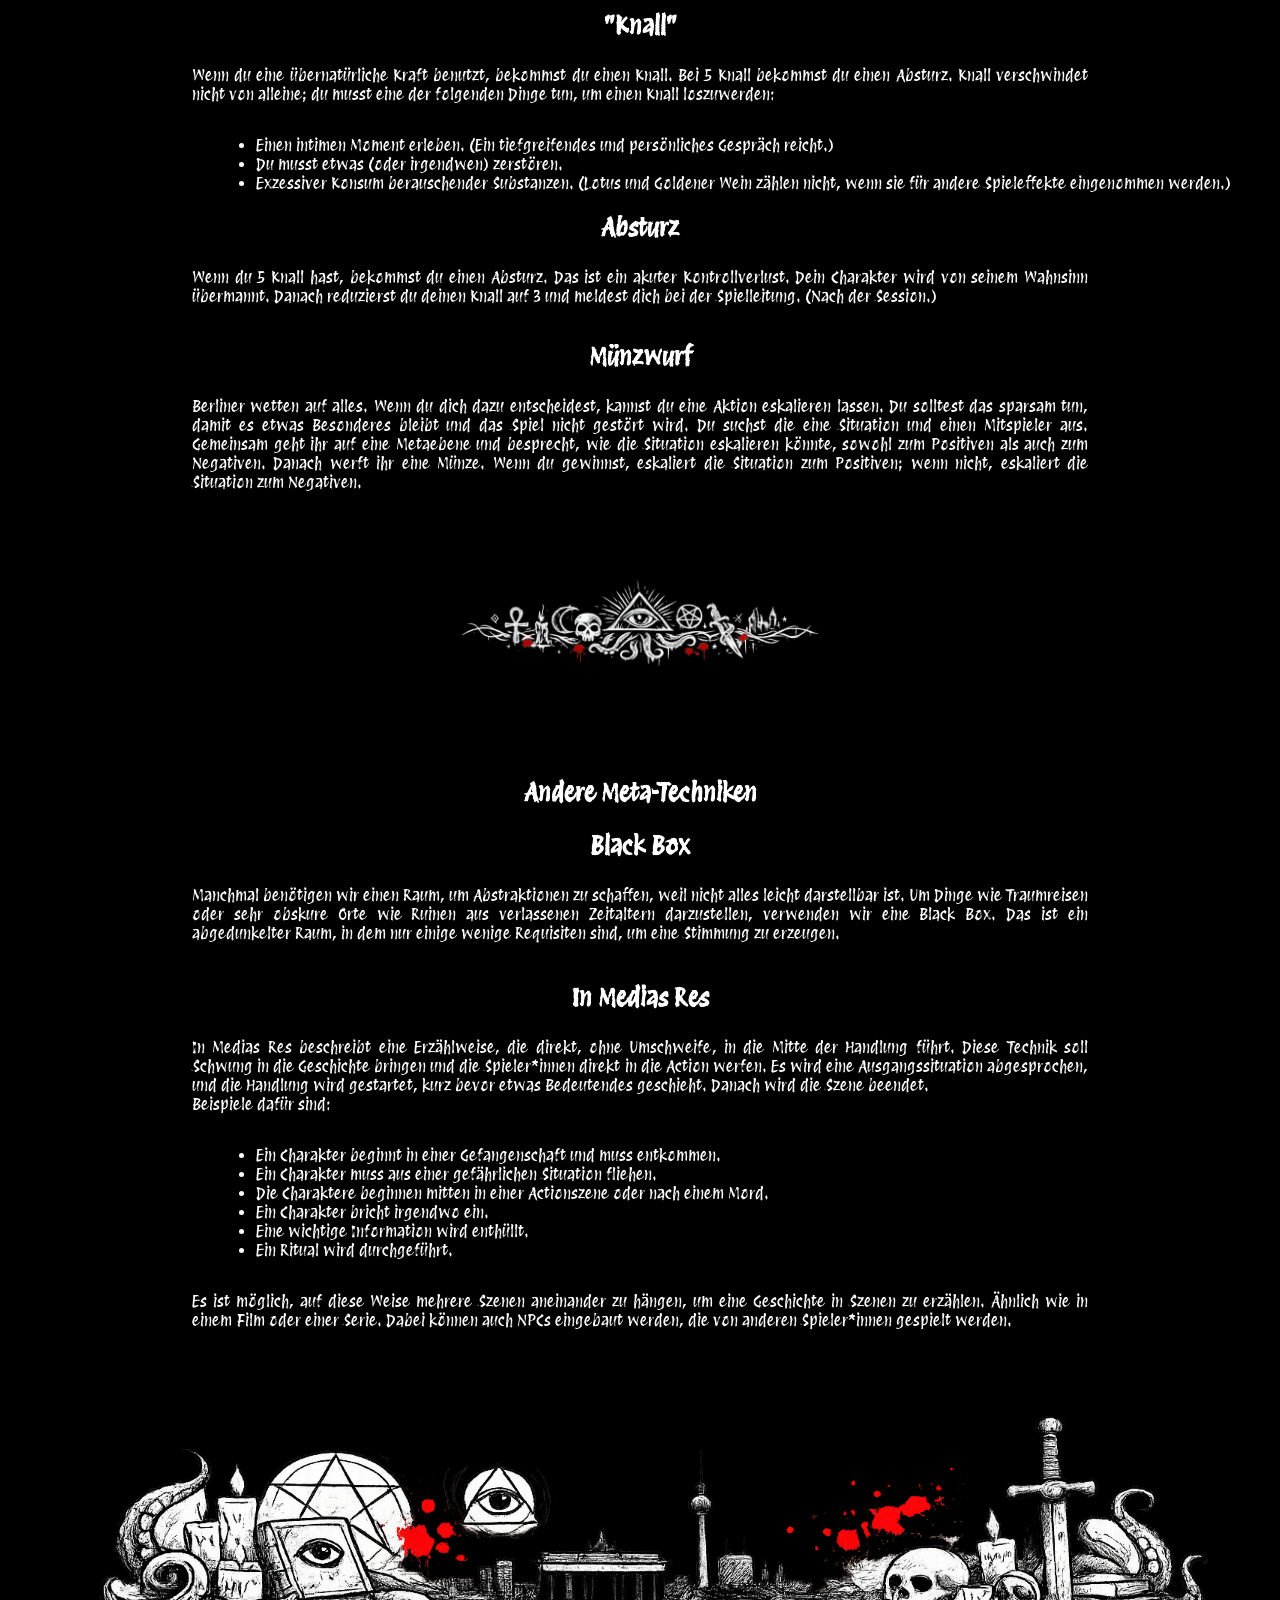
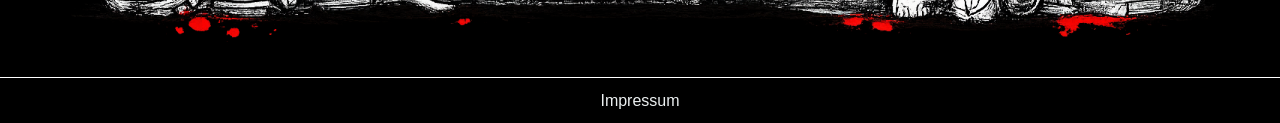
<file: regeln.html>
<!DOCTYPE html>
<html lang="de">

<head>
    <meta charset="UTF-8">
    <meta name="viewport" content="width=device-width, initial-scale=1.0">
    <title>Regeln</title>
    <link rel="stylesheet" href="style.css">
    <link rel="preconnect" href="https://fonts.googleapis.com">
    <link rel="preconnect" href="https://fonts.gstatic.com" crossorigin>
    <link href="https://fonts.googleapis.com/css2?family=Protest+Revolution&display=swap" rel="stylesheet">
    <link rel="icon" type="image/png" href="bilder/tentacle_skull.png">
    <script src="nav.js" defer></script>
    <script src="glitch.js" defer></script>
</head>

<body>
    <nav>
        <button class="nav-toggle" id="nav-toggle" type="button" aria-expanded="false" aria-controls="nav-links">
            <span class="nav-toggle-icon">&#9776;</span> Navigation
        </button>
        <div class="nav-links" id="nav-links">
            <a href="index.html">Home</a>
            <a href="spielwelt.html">Spielwelt</a>
            <a href="charaktere.html">Charaktere</a>
            <a href="kontakt.html">Kontakt</a>
        </div>
    </nav>
    <header>
        <div id="hero_rules">
            <h1 class="glitch-heading" data-text="Unsere Regeln">Unsere Regeln</h1>
        </div>
    </header>
    <main>
    <!-- Safety-Mechanismen: Break and Cut!-->
    <h2 class="subheader">Rule of Cool</h2>
    <div class="top_txt">
        <p>
            Wir sind alle hier, um Spaß zu haben.<br><br>

            Wenn eine Regel euch beim Spielspaß stört und alle Anwesenden einverstanden sind,
            lasst sie doch einfach weg.<br><br>

            Atze, Drama ist geil. Lass es zu. Meta-Absprachen, um Drama zu erzeugen, schlagen alles!<br><br>

            Play to lose ist auch geil. Wenn du Langeweile hast, kannst du mal absichtlich auf die Schnauze fallen,
            damit du wieder Spaß am Spiel hast.<br><br>

            Play to lift ist auch wunderbar. Unterstütze andere in ihren Rollen, um ihr Spiel zu beflügeln.
        </p>
    </div>


    <h2 class="subheader">Break & Cut</h2>
    <div class="top_txt">
        <p>
            Break & Cut sind unsere Safety-Mechanismen. Wenn du dich unwohl fühlst und aus der Situation raus willst,
            sagst du "Break!".
            Dann kannst du dich aus der Situation herausnehmen.<br><br>
            Cut ist die Steigerung von Break. Wenn du "Cut!" sagst, wird die Situation abgebrochen und jemand kümmert
            sich um dich.<br><br>
            In keinem der Fälle wird diskutiert. Es ist völlig in Ordnung, eine Szene abzubrechen.
        </p>
    </div>


    <h2 class="subheader">"Hey, Atze!..."</h2>

    <div class="top_txt">
        <p>
            <!--Idee: Je mehr Kräfte, desto geringer wird die Anzahl der Knälle, die man erhalten kann, bevor man einen Absturz bekommt.-->
            "Hey, Atze!..." ist unsere Metaansage. Diese Worte leiten eine Spielansage ein, die ein offenes
            Spielangebot bietet.
            Meistens ist das eine übernatürliche Kraft, die auf dich wirkt. Du kannst dir selbst aussuchen, wie du darauf
            reagierst,
            aber meistens macht eine völlige Überreaktion am meisten Spaß.
        </p>
    </div>

    <h2 class="subheader">Slow Motion</h2>
    <div class="top_txt">
        <p>
            Unser Spiel hat auch Sword & Sorcery als Inspiration; da muss auch Action sein.
            Wenn ihr kämpft, bewegt ihr euch in Zeitlupe und spielt Treffer aus.
            Es gibt übernatürliche Kräfte, die das ändern können.
        </p>
    </div>

    <h2 class="subheader">Das lange Messer</h2>
    <div class="top_txt">
        <p>
            Das Spielkonzept sieht vor, dass manchmal draußen gespielt wird. Bitte verwendet keine Anscheinswaffen an öffentlichen Orten mit Uneingeweihten.
            Das kann jede Menge Ärger geben, und das möchten wir alle gerne vermeiden.<br><br>
            Benutzt stattdessen einfach die ausgestreckte flache Hand, um einen Stich oder Schnitt darzustellen.
        </p>
    </div>


    <h2 class="subheader">"Knall"</h2>

    <div class="top_txt">
        <p>
            Wenn du eine übernatürliche Kraft benutzt, bekommst du einen Knall.
            Bei 5 Knall bekommst du einen Absturz. Knall verschwindet nicht von alleine;
            du musst eine der folgenden Dinge tun, um einen Knall loszuwerden:
        </p><br><br>


    </div>
    <ul>
            <li>Einen intimen Moment erleben. (Ein tiefgreifendes und persönliches Gespräch reicht.)</li>
            <li>Du musst etwas (oder irgendwen) zerstören.</li>
            <li>Exzessiver Konsum berauschender Substanzen. (Lotus und Goldener Wein zählen nicht, wenn sie für andere
                Spieleffekte eingenommen werden.)</li>
        </ul>
    <h2 class="subheader">Absturz</h2>
    <div class="top_txt">
        <p>
            Wenn du 5 Knall hast, bekommst du einen Absturz. Das ist ein akuter Kontrollverlust.
            Dein Charakter wird von seinem Wahnsinn übermannt.
            Danach reduzierst du deinen Knall auf 3 und meldest dich bei der Spielleitung. (Nach der Session.)
        </p>
    </div>

    <h2 class="subheader">Münzwurf</h2>

    <div class="top_txt">
        <p>
            Berliner wetten auf alles. Wenn du dich dazu entscheidest, kannst du eine Aktion eskalieren lassen.
            Du solltest das sparsam tun, damit es etwas Besonderes bleibt und das Spiel nicht gestört wird.
            Du suchst die eine Situation und einen Mitspieler aus. Gemeinsam geht ihr auf eine Metaebene
            und besprecht, wie die Situation eskalieren könnte, sowohl zum Positiven als auch zum
            Negativen. Danach werft ihr eine Münze. Wenn du gewinnst, eskaliert die Situation zum Positiven;
            wenn nicht, eskaliert die Situation zum Negativen.
        </p>
    </div>
    <div class="paragraph">
        <img class="symbol" src="bilder/trenner5.png" alt="Absatz Trenner">
    </div>
    <h2>Andere Meta-Techniken</h2>
    <h3 class="subheader">Black Box</h3>

    <div class="top_txt">
        <p>
            Manchmal benötigen wir einen Raum, um Abstraktionen zu schaffen, weil nicht alles leicht darstellbar ist.
            Um Dinge wie Traumreisen oder sehr obskure Orte wie Ruinen aus verlassenen Zeitaltern darzustellen,
            verwenden wir eine Black Box.
            Das ist ein abgedunkelter Raum, in dem nur einige wenige Requisiten sind, um eine Stimmung zu erzeugen.
        </p>
    </div>

    <h3 class="subheader">In Medias Res</h3>
    <div class="top_txt">
        <p>
            In Medias Res beschreibt eine Erzählweise, die direkt, ohne Umschweife, in die Mitte der Handlung führt.
            Diese Technik soll Schwung in die Geschichte bringen und die Spieler*innen direkt in die Action werfen.
            Es wird eine Ausgangssituation abgesprochen, und die Handlung wird gestartet, kurz bevor etwas Bedeutendes
            geschieht.
            Danach wird die Szene beendet.<br>
            Beispiele dafür sind:
        </p>
    </div>
        <ul>
            <li>Ein Charakter beginnt in einer Gefangenschaft und muss entkommen.</li>
            <li>Ein Charakter muss aus einer gefährlichen Situation fliehen.</li>
            <li>Die Charaktere beginnen mitten in einer Actionszene oder nach einem Mord.</li>
            <li>Ein Charakter bricht irgendwo ein.</li>
            <li>Eine wichtige Information wird enthüllt.</li>
            <li>Ein Ritual wird durchgeführt.</li>
        </ul>
        <div class="top_txt">
        <p>
            Es ist möglich, auf diese Weise mehrere Szenen aneinander zu hängen, um eine Geschichte in Szenen zu
            erzählen.
            Ähnlich wie in einem Film oder einer Serie. Dabei können auch NPCs eingebaut werden, die von anderen
            Spieler*innen gespielt werden.
        </p>
        </div>
    </main>

    <footer>
        <div>
            <img class="gap" id="footer_img" src="bilder/footer2.png" alt="Footer Art">
        </div>
        <div id="impressum_link">
            <a href="impressum.html">Impressum</a>
        </div>
    </footer>
</body>

</html>
</file>
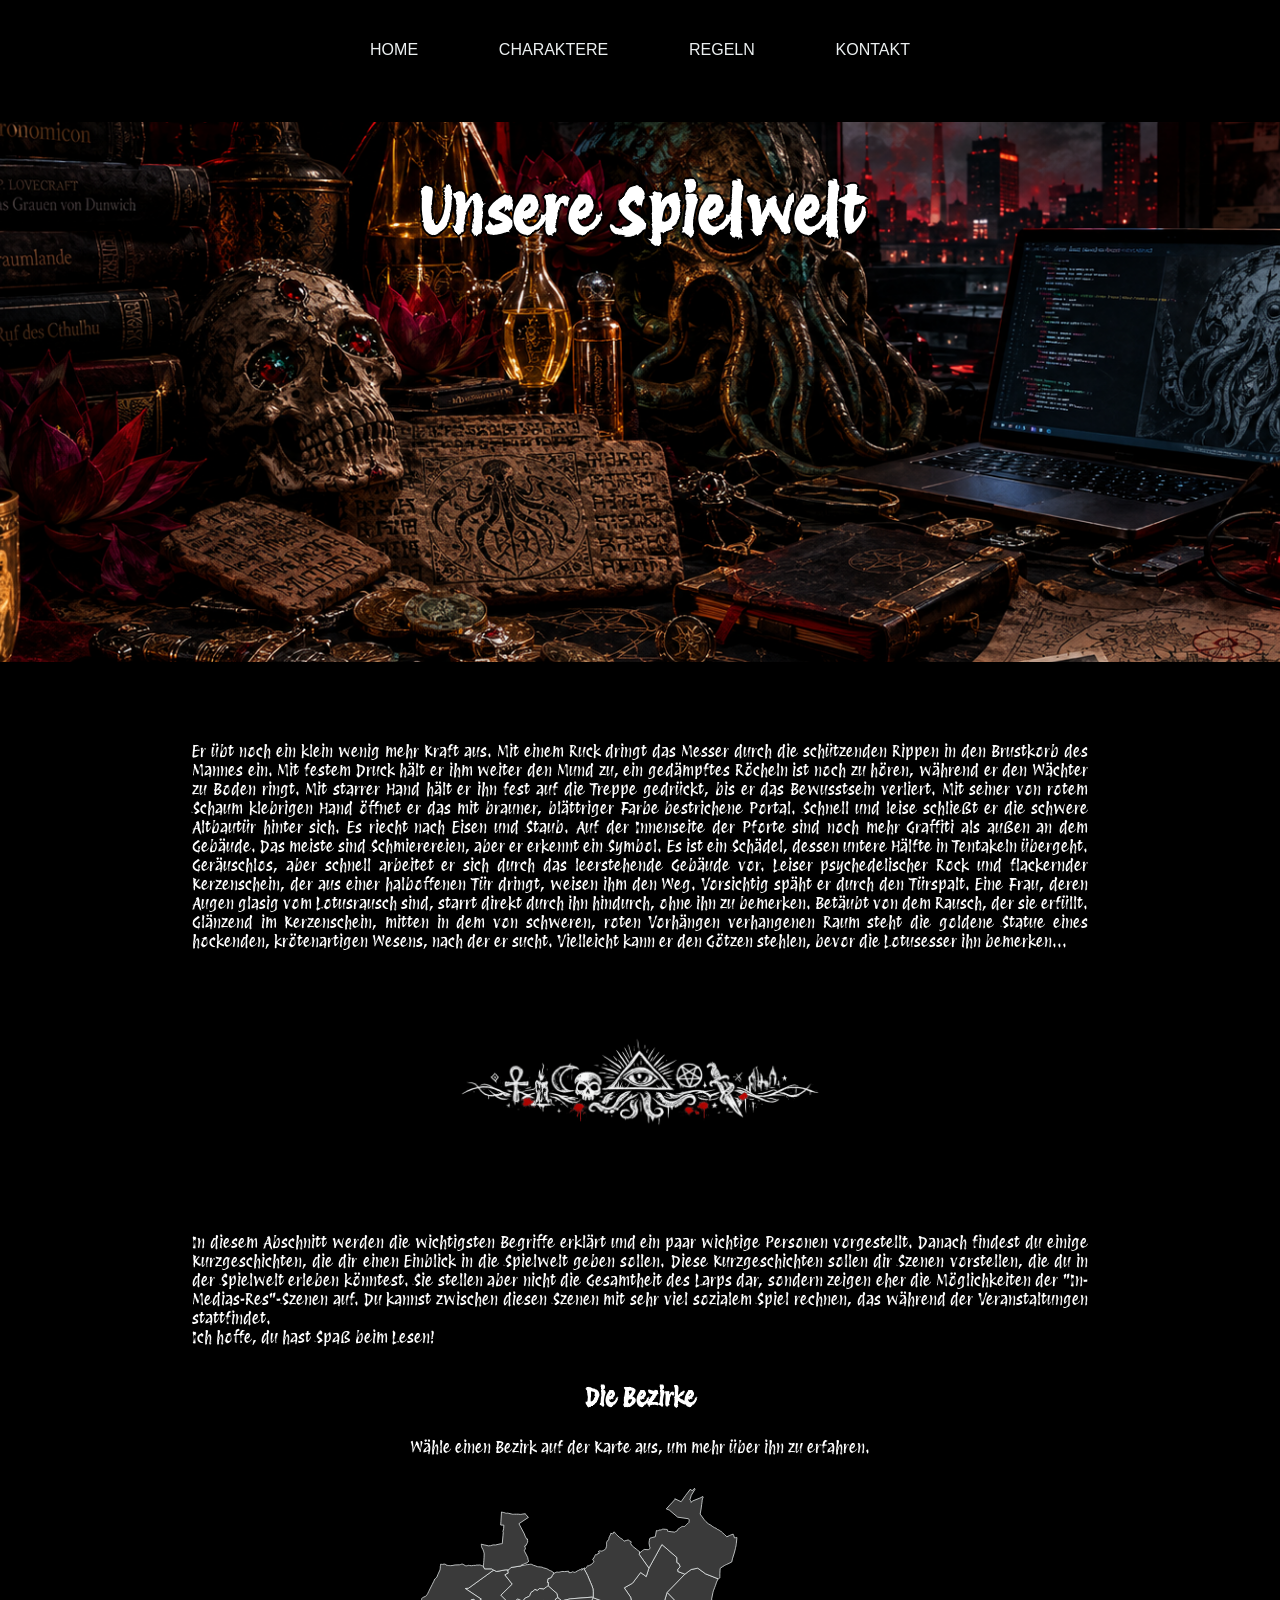
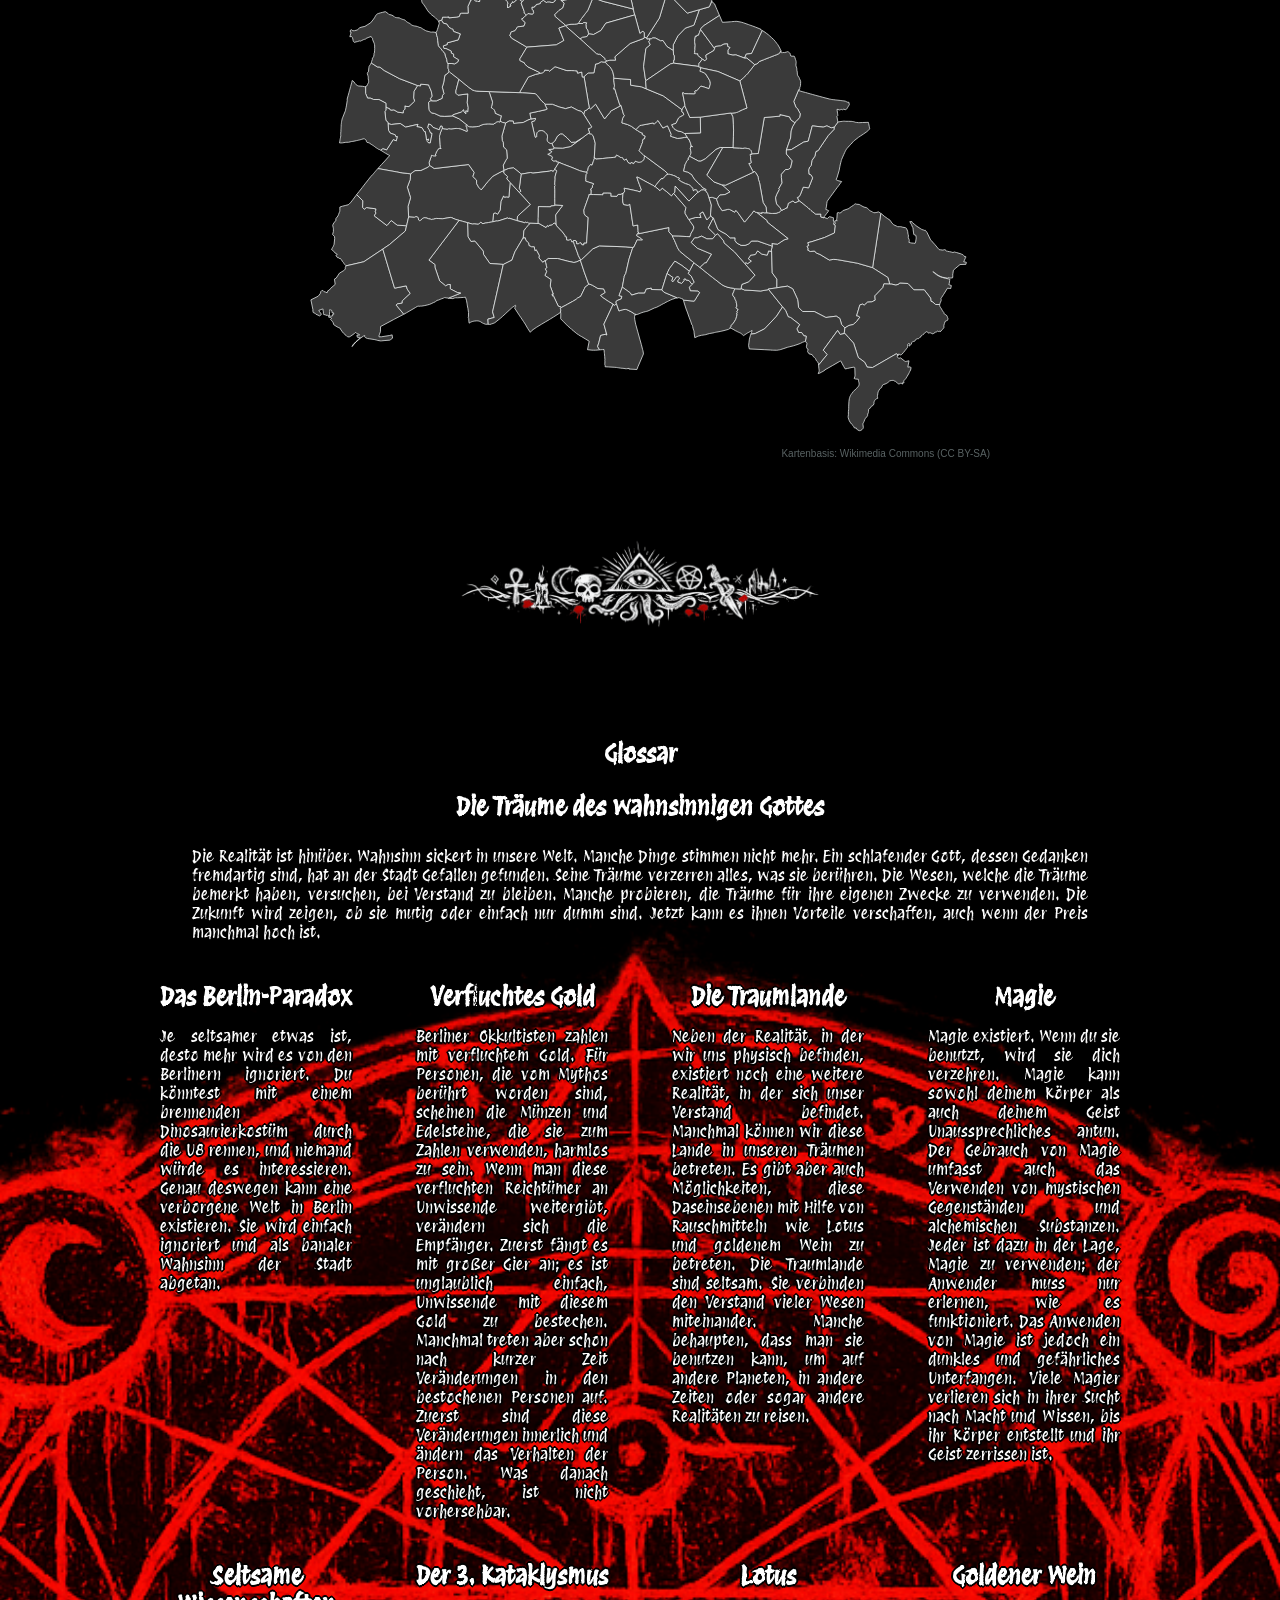
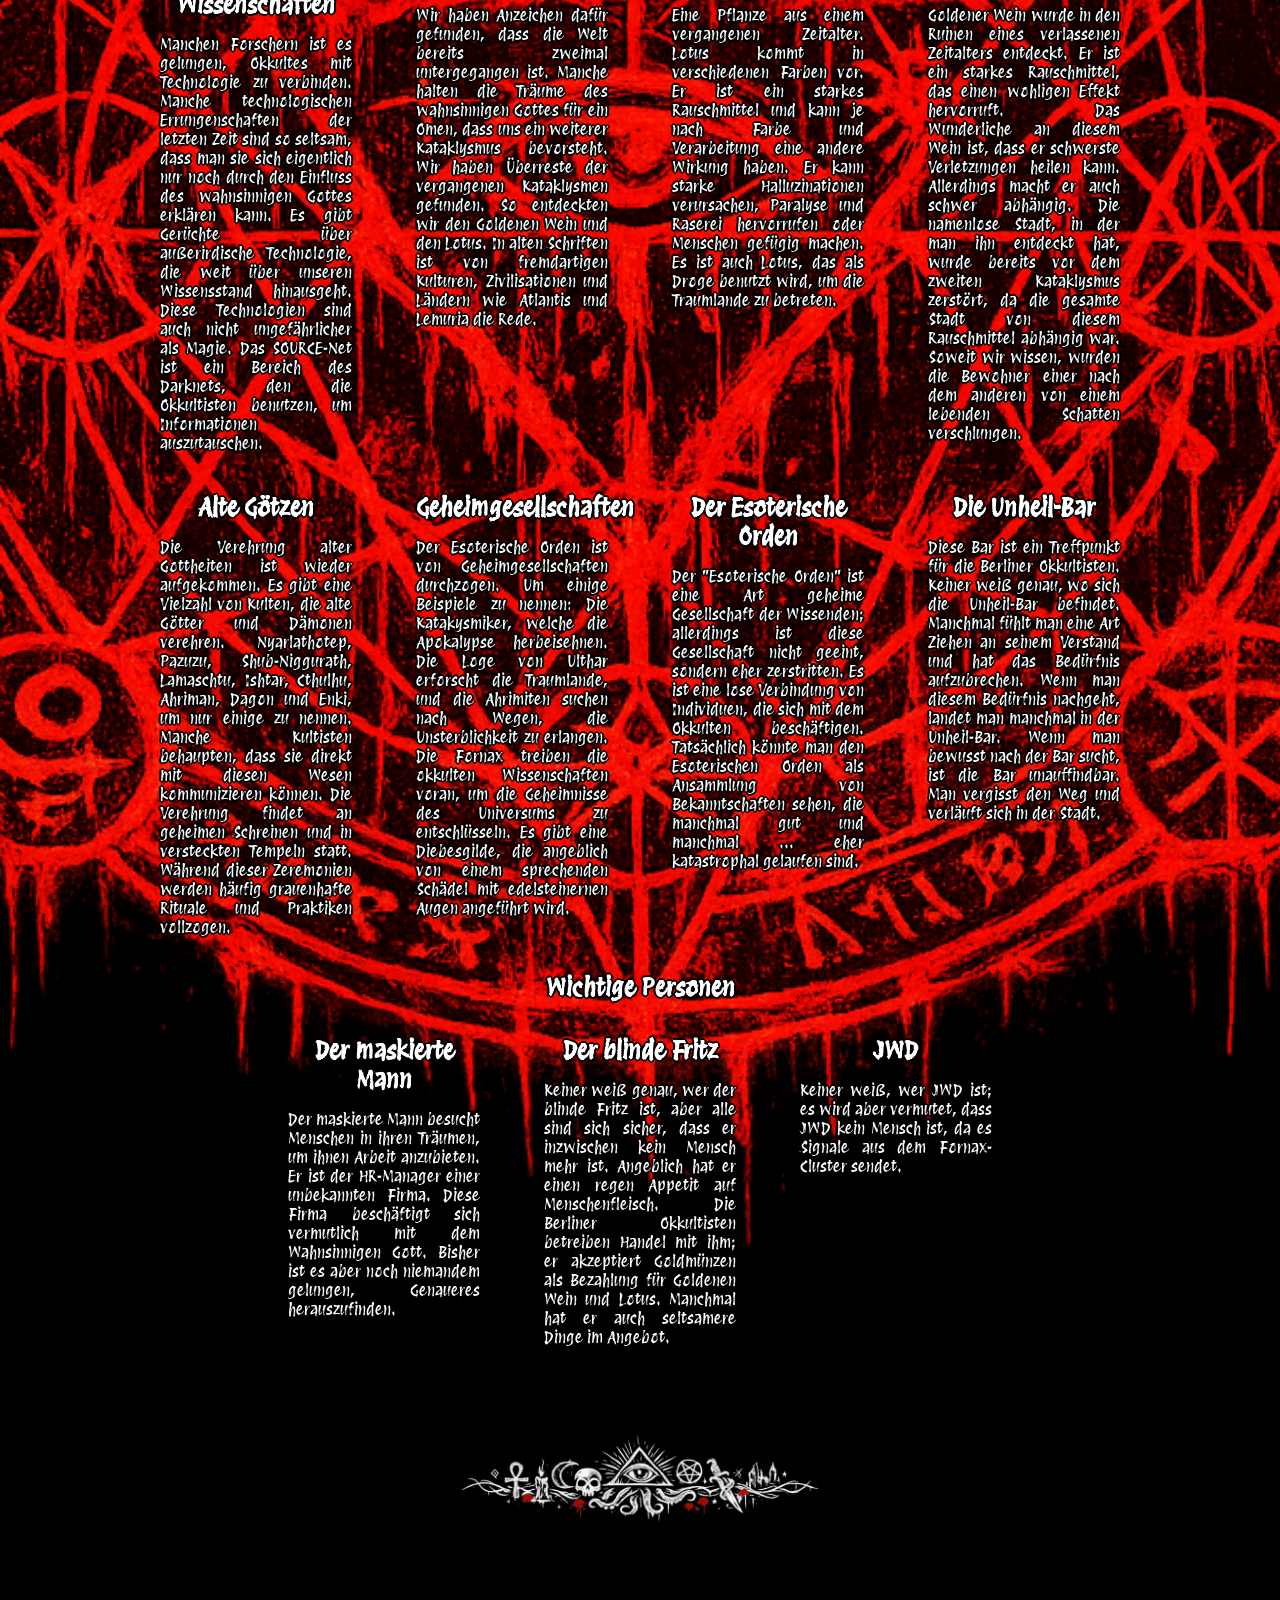
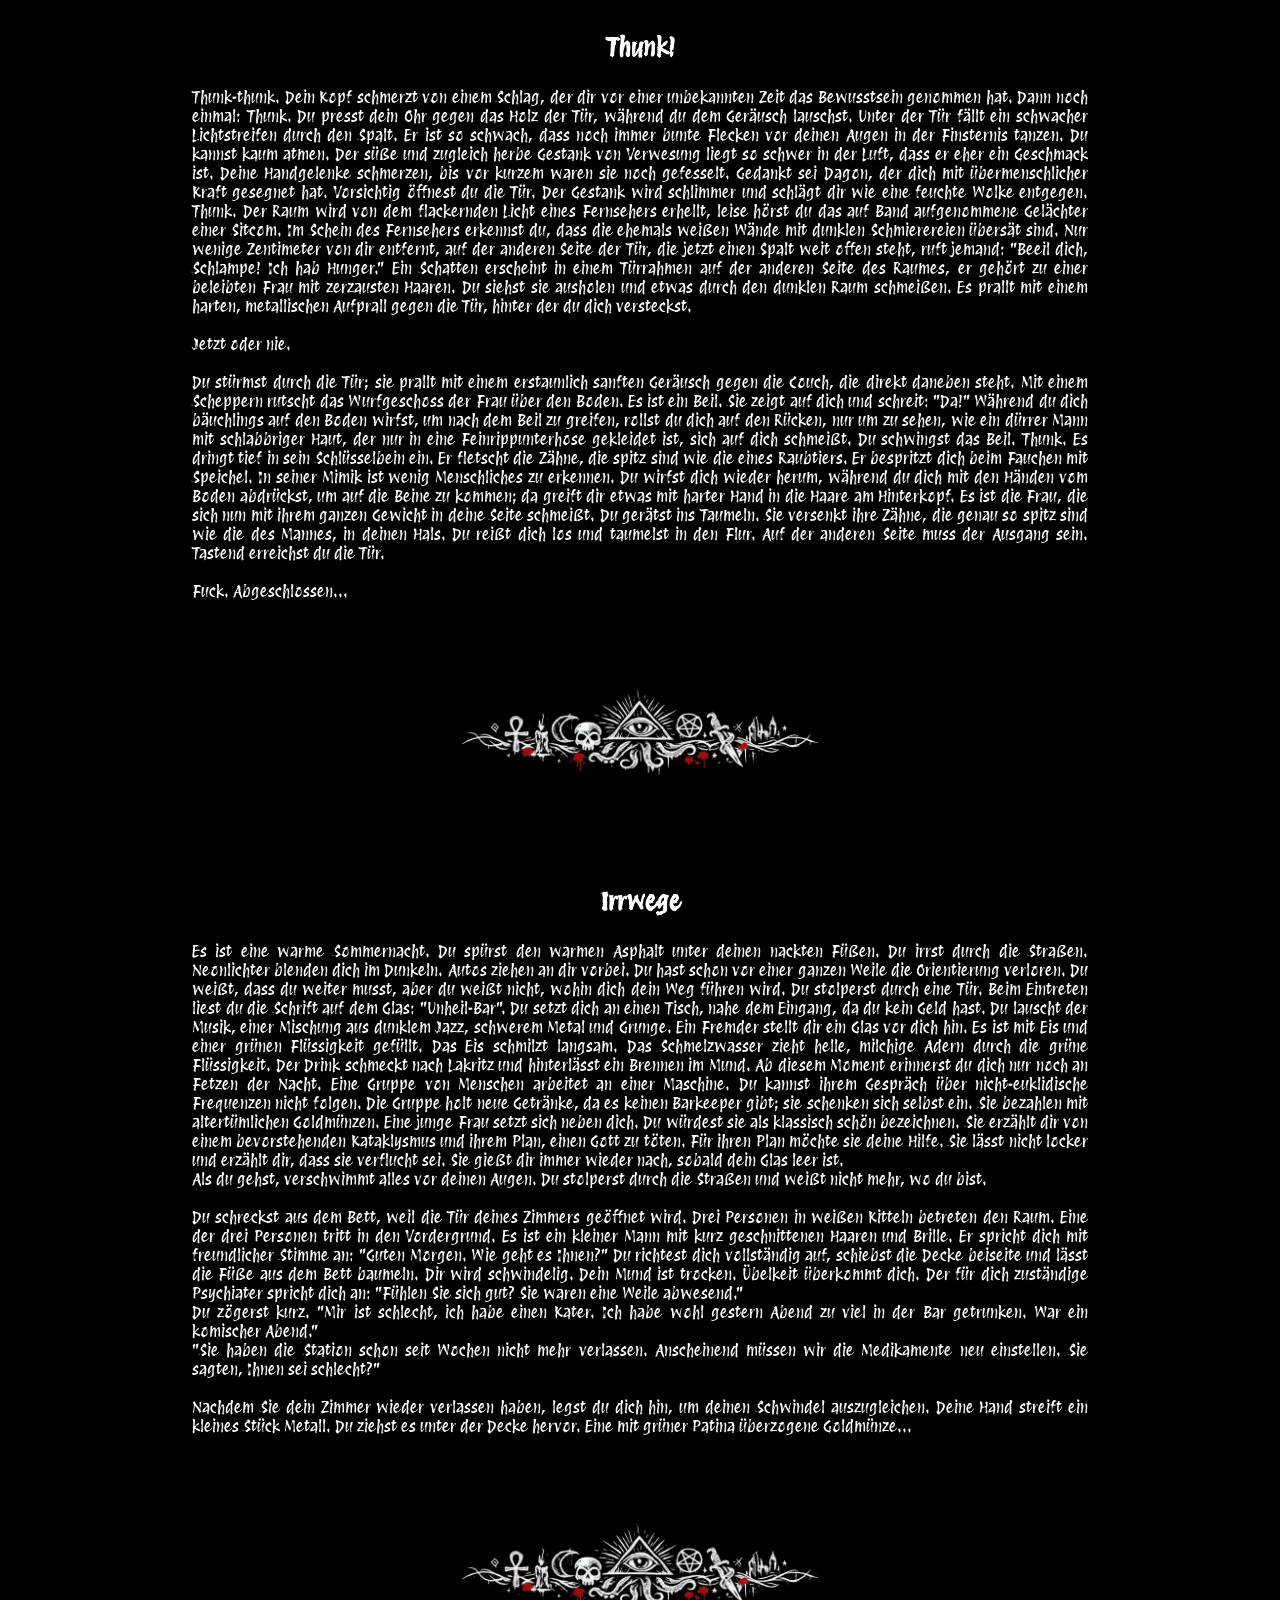
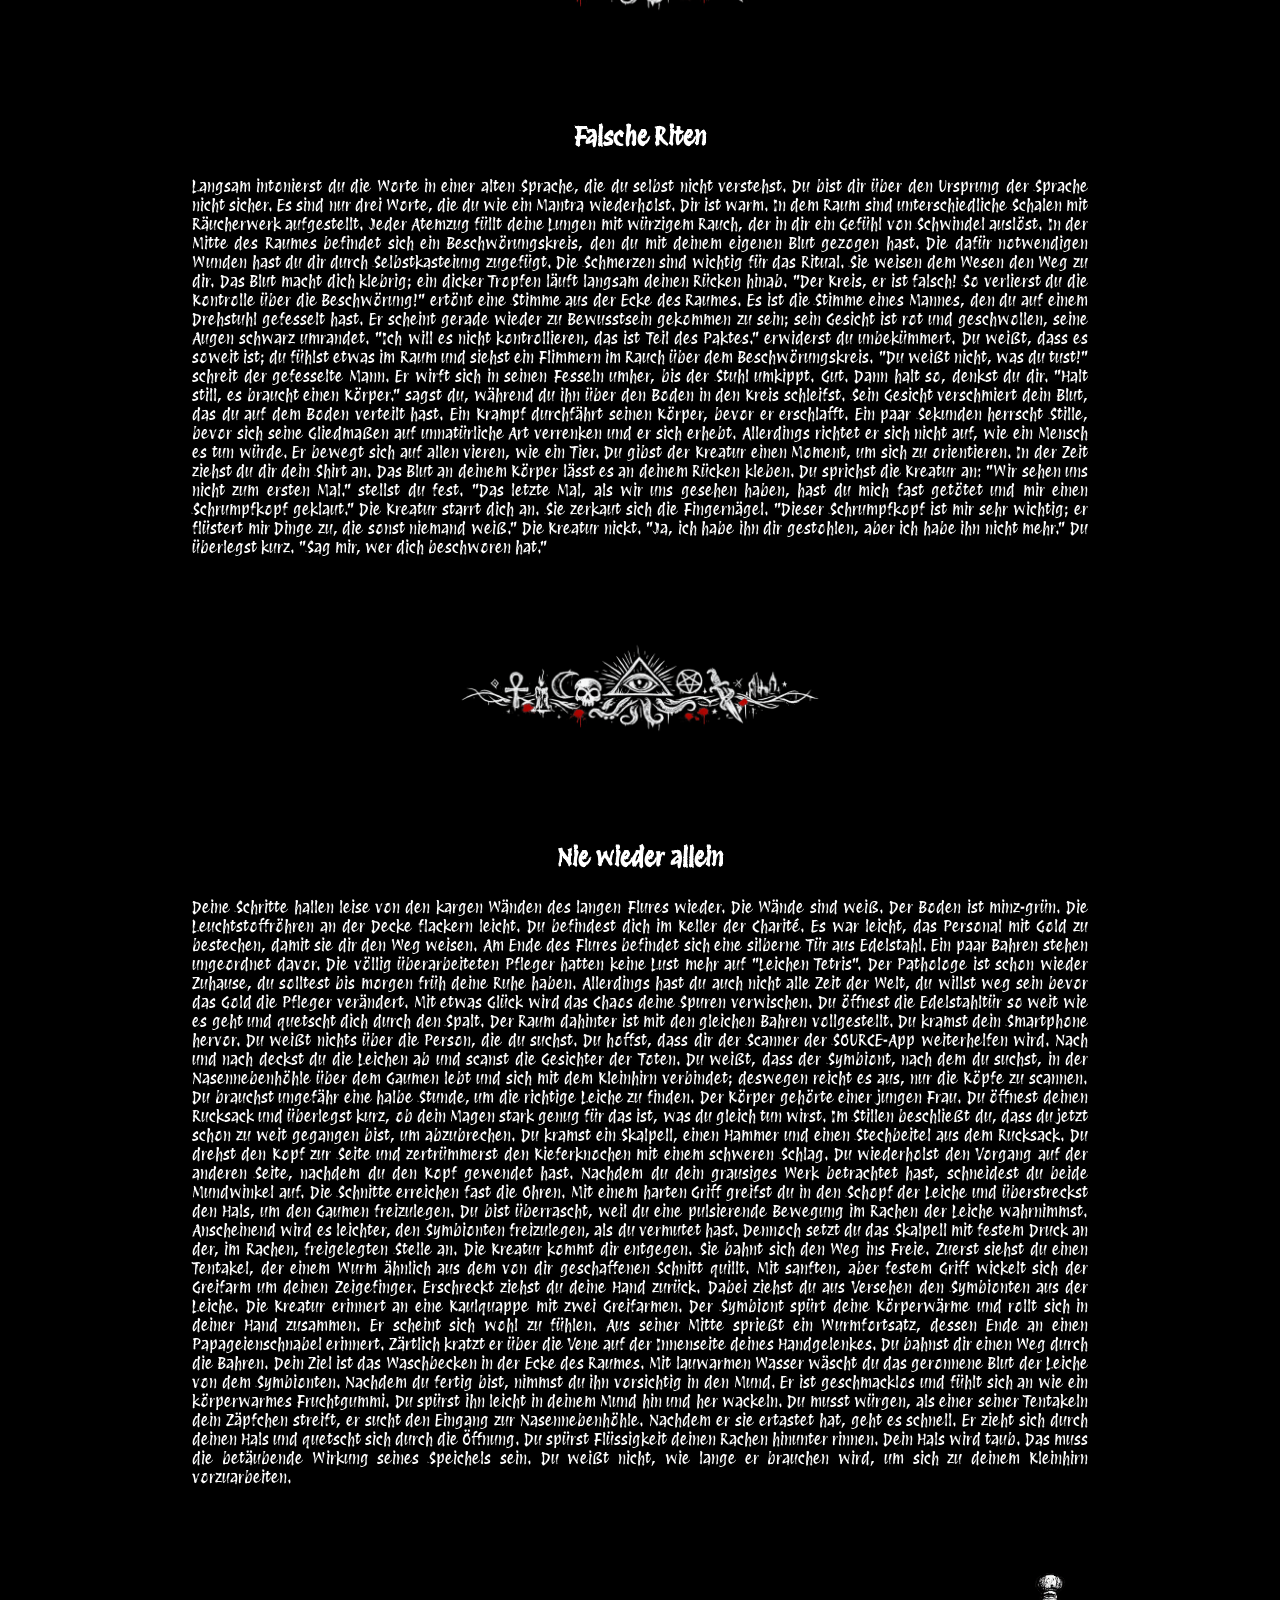
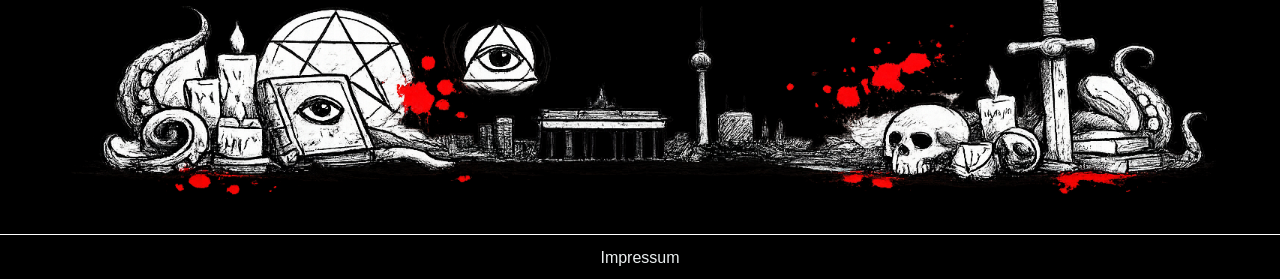
<file: spielwelt.html>
<!DOCTYPE html>
<html lang="de">

<head>
    <meta charset="UTF-8">
    <meta name="viewport" content="width=device-width, initial-scale=1.0">
    <title>Spielwelt</title>
    <link rel="stylesheet" href="style.css">
    <link rel="preconnect" href="https://fonts.googleapis.com">
    <link rel="preconnect" href="https://fonts.gstatic.com" crossorigin>
    <link href="https://fonts.googleapis.com/css2?family=Protest+Revolution&display=swap" rel="stylesheet">
    <link rel="icon" type="image/png" href="bilder/tentacle_skull.png">
    <script src="nav.js" defer></script>
    <script src="glitch.js" defer></script>
</head>

<body>
    <nav>
        <button class="nav-toggle" id="nav-toggle" type="button" aria-expanded="false" aria-controls="nav-links">
            <span class="nav-toggle-icon">&#9776;</span> Navigation
        </button>
        <div class="nav-links" id="nav-links">
            <a href="index.html">Home</a>
            <a href="charaktere.html">Charaktere</a>
            <a href="regeln.html">Regeln</a>
            <a href="kontakt.html">Kontakt</a>
        </div>
    </nav>
    <header>
        <div id="hero_spielwelt">
            <h1 class="glitch-heading" data-text="Unsere Spielwelt">Unsere Spielwelt</h1>
        </div>

    </header>
    <main>
    <div class="bark">
        <p>
            Er übt noch ein klein wenig mehr Kraft aus.
            Mit einem Ruck dringt das Messer durch die schützenden Rippen in den Brustkorb des Mannes
            ein. Mit festem Druck hält er ihm weiter den Mund zu, ein gedämpftes Röcheln ist noch zu hören,
            während er den Wächter zu Boden ringt. Mit starrer Hand hält er ihn fest auf die Treppe gedrückt,
            bis er das Bewusstsein verliert. Mit seiner von rotem Schaum klebrigen Hand öffnet er das mit brauner,
            blättriger Farbe bestrichene Portal. Schnell und leise schließt er die schwere Altbautür hinter sich.
            Es riecht nach Eisen und Staub. Auf der Innenseite der Pforte sind noch mehr Graffiti als außen an dem
            Gebäude.
            Das meiste sind Schmierereien, aber er erkennt ein Symbol. Es ist ein Schädel,
            dessen untere Hälfte in Tentakeln übergeht. Geräuschlos, aber schnell arbeitet er sich durch das
            leerstehende Gebäude vor.
            Leiser psychedelischer Rock und flackernder Kerzenschein, der aus einer halboffenen Tür dringt,
            weisen ihm den Weg. Vorsichtig späht er durch den Türspalt. Eine Frau,
            deren Augen glasig vom Lotusrausch sind, starrt direkt durch ihn hindurch,
            ohne ihn zu bemerken. Betäubt von dem Rausch, der sie erfüllt. Glänzend im Kerzenschein,
            mitten in dem von schweren, roten Vorhängen verhangenen Raum steht die goldene Statue eines hockenden,
            krötenartigen Wesens, nach der er sucht. Vielleicht kann er den Götzen stehlen,
            bevor die Lotusesser ihn bemerken...
        </p>
    </div>

    <div class="paragraph">
        <img class="symbol" src="bilder/trenner5.png" alt="Absatz Trenner">
    </div>

    <div class="top_txt">
        <p>
            In diesem Abschnitt werden die wichtigsten Begriffe erklärt und ein paar wichtige Personen vorgestellt.
            Danach findest du einige Kurzgeschichten, die dir einen Einblick in die Spielwelt geben sollen.
            Diese Kurzgeschichten sollen dir Szenen vorstellen, die du in der Spielwelt erleben könntest.
            Sie stellen aber nicht die Gesamtheit des Larps dar, sondern zeigen eher die Möglichkeiten der "In-Medias-Res"-Szenen auf.
            Du kannst zwischen diesen Szenen mit sehr viel sozialem Spiel rechnen, das während der Veranstaltungen stattfindet.<br>
            Ich hoffe, du hast Spaß beim Lesen!
        </p>
    </div>

    <h2 class="subheader">Die Bezirke</h2>
    <div class="top_txt">
        <p class="map-intro">Wähle einen Bezirk auf der Karte aus, um mehr über ihn zu erfahren.</p>
    </div>
    <div class="berlin-map-wrap">
        <!-- Kartengrundlage der Bezirksgrenzen: Wikimedia Commons, "Berlin Bezirk ... (labeled).svg"-Dateireihe, CC BY-SA 3.0 -->
        <svg class="berlin-map" viewBox="0 0 1400 1151" role="group" aria-label="Karte der Berliner Bezirke" xmlns="http://www.w3.org/2000/svg">
    <g id="bezirk-mitte" class="bezirk" role="button" tabindex="0" aria-pressed="false" aria-label="Bezirk Mitte auswählen" data-name="Mitte">
      <polygon points="606.2 525.3 610.5 540.3 608.5 570.3 609 570.5 608.3 572.4 607.3 575.1 606.6 577 604 584.5 601.6 583.1 600 583.9 599.4 584.9 596.7 589 595.4 595 594.3 596.5 592.6 598.7 580.1 595.7 579 595.2 561.1 587.9 547 582.6 538 578.8 536 578.2 535 578.1 533.7 578.4 533.2 577.3 532.7 575.8 531.8 576 530.3 576.3 529.3 576.4 526.9 576.3 525.7 575.5 523.7 574 523.3 572.3 524.9 568.2 523.8 566.9 522.3 566.1 515.4 562.5 517.4 561.5 521.5 559.4 522.5 558.7 523.3 556.8 522.4 556.5 519.3 554.9 518.1 554.2 517.4 553 526.9 552 527.3 550.6 527.6 549.6 527.8 549.7 545.2 550.3 561.2 547 584.2 530 596.4 520.9 602.8 522" />
      <polygon points="710.5 526.2 708.9 531.9 706.4 532.4 704.8 536.6 705.7 537.2 703.3 543.1 700.2 551.4 699.2 553.7 697.9 555.6 698.8 556.4 701.1 558.4 707.4 564.3 708.4 565.2 709.8 566.4 708.6 569 708.6 571.1 708 572.6 707.4 573.6 706.2 575.2 705.2 576.2 703.9 577.2 702.5 577.9 701.1 578.4 699.5 578.7 697.9 578.8 696.2 578.6 695 578.3 693.5 577.6 691.1 576.5 690.3 578.1 688.6 578.8 687.4 581.4 682.1 579 680.8 581.6 676.1 579 672.5 572.1 668.6 574.7 663.4 568.1 661.9 569.6 660.5 568.5 658.1 567 656.3 566 653.2 564.1 652.5 565.4 651.2 568.4 647.4 568.8 641.7 569.4 637.8 569.7 634 570.1 624.6 571.1 611.6 572.3 609.3 569.4 609 570.5 608.5 570.3 610.5 540.3 606.2 525.3 602.8 522 596.4 520.9 596.8 520.7 599.8 518.3 597.8 517 596.8 511 600.8 510.3 603.2 507.7 587.2 482.3 589.8 475 591.8 475 598.5 469.7 601.2 471.7 611.2 462.3 629.2 491.7 639.8 479 641.2 476.3 661.8 465 662 465 665.7 477.9 667.3 483.3 669 484.6 665.3 491.1 664.6 494.9 664.4 496.6 663.8 499.7 667.1 500.7 672 502.1 675.2 503.1 680.6 505.5 682.5 506.5 683.7 507.2 688.2 510.6 691.8 513.1 695.1 515.2 698.4 517.3 701.9 519.2 703.3 519.6 704.7 519.8 704.5 523.1 708.4 525.1" />
      <polygon points="647.6 410.4 647.6 411.6 647.5 414.3 647.7 415.9 648.1 418.4 648.8 424 649 425.6 648.8 427.2 648.5 428.7 647.9 430.5 647.1 431.9 649.6 431.5 653.6 445.3 660 465 661.8 464.3 662 465 661.8 465 641.2 476.3 639.8 479 629.2 491.7 611.2 462.3 601.2 471.7 598.5 469.7 588 407.3 596.4 399.9 607.9 399.6 611.1 382.1 616.2 381.2 622.4 377.4 628.8 378.4 630.5 377 631.7 378.2 630.9 379.2 634.7 382.8 635.1 383.7 636.4 384.5 639 386.9 640.2 388.1 641.9 390.4 643.6 393.2 645 396.4 646.1 399.5 647 404 647.6 406.9 647.6 409.6" />
      <polygon points="499.2 401 499.5 400.9 502.5 400.1 503.7 400 505 399.5 506.7 398.6 507.7 397.8 508.5 396.7 509 395.5 509.3 394.1 517.6 394.9 519.2 396.4 530 387.3 553.8 395.2 562.4 395.1 569 395.3 569.8 395.4 574.3 395.8 575 400.3 583.6 398.1 584.7 408.1 587.5 407.7 588 407.3 598.5 469.7 591.8 475 589.8 475 587.2 482.3 585.8 480.3 583.2 477 575.5 474.7 562.8 468 551.2 471.3 538.5 468 524.8 462.7 510.8 462.7 510.1 462.7 510.1 462 507.6 459.5 504 456.8 494 444.6 491.3 441.9 490.1 441.3 464.7 439.6 458.9 439.3 476.3 408.6 477.6 407.8 491.4 402.6" />
      <polygon points="584.2 530 561.2 547 545.2 550.3 527.8 549.7 527.6 549.6 527.9 548.7 526.3 547.3 523.8 540.7 524.5 540.3 529.5 536.3 534.5 526.7 540.8 521.7 544.8 521.7 554.2 529.7 562.5 538.7 571.2 538" />
      <polygon points="482 491.8 479.5 480.3 497.1 476.6 511.9 473.2 513.1 472.7 514.2 472.2 510.1 463.9 510.1 462.7 510.8 462.7 524.8 462.7 538.5 468 551.2 471.3 562.8 468 575.5 474.7 583.2 477 585.8 480.3 587.2 482.3 603.2 507.7 600.8 510.3 596.8 511 597.8 517 599.8 518.3 596.8 520.7 596.4 520.9 584.2 530 571.2 538 562.5 538.7 554.2 529.7 544.8 521.7 540.8 521.7 534.5 526.7 529.5 536.3 524.5 540.3 523.8 540.7 523.3 540.8 521.6 541 520.1 540.8 519.1 540.4 517.1 539.1 516.2 538.2 515.5 537.4 514.9 536.4 514.6 535.5 514.2 534.5 514.1 533.1 514.2 531.9 514.6 530.4 515 528.5 515 527.1 514.8 525.6 514.1 523.7 513.3 522.3 512.2 521 510.4 519 508.6 517.5 507 516.5 505.7 515.9 504.4 515.4 503.1 515.2 501.4 515.3 499.8 515.6 497.7 516.3 496.8 516.8 495.8 517.6 494.9 518.6 494.3 519.7 493.8 521 493.6 522 493.4 524 493.5 525.1 494.2 526.1 491.7 529.1 490.1 528.2 483.1 497.7 489.5 495.4 489.5 494.5 490.5 493.5 490.9 490.8 482.2 492.5" />
    </g>
    <g id="bezirk-friedrichshain-kreuzberg" class="bezirk" role="button" tabindex="0" aria-pressed="false" aria-label="Bezirk Friedrichshain-Kreuzberg auswählen" data-name="Friedrichshain-Kreuzberg">
      <polygon points="754.5 600.3 755.7 602.8 753.6 603.4 752.2 604.2 749.8 607 746.1 611.3 742.1 611.5 732.8 623 731.5 624.5 730.6 625.9 730.5 627 730.8 628.1 729.8 628.3 729.5 627.4 728.6 626.5 727.6 625.5 726 624.8 724.5 624.1 707.4 614.9 698.3 609.9 695.8 608.7 693.6 608 696.6 617.1 698.9 623.3 700.8 628.4 702.8 633.7 702 634.3 700.1 637.9 694.6 636.1 687.6 634.5 669.3 630.6 668.4 630.6 669.3 635.1 669.5 636.2 667.5 639.5 666.7 640 662 642.8 656.4 642.9 655.6 643.8 653.9 646.8 641.6 646.6 641.7 640.5 635.5 640.3 626 640.4 625.8 643.6 624.5 643.8 623.2 643.5 607.6 643.1 598.7 643.1 598.7 643 601.8 642.5 602.1 634.1 600.9 634 603.2 629.8 604.8 628.9 604.8 625.2 606.9 622.3 607 621.4 596.4 618 590.9 616.1 591.8 614.1 591.2 612 591.8 603.3 593.9 600.5 594 598.9 592.6 598.7 594.3 596.5 595.4 595 596.7 589 599.4 584.9 600 583.9 601.6 583.1 604 584.5 606.6 577 607.3 575.1 608.3 572.4 609 570.5 609.3 569.4 611.6 572.3 624.6 571.1 634 570.1 637.8 569.7 641.7 569.4 647.4 568.8 651.2 568.4 652.5 565.4 653.2 564.1 656.3 566 658.1 567 660.5 568.5 661.9 569.6 663.4 568.1 668.6 574.7 672.5 572.1 676.1 579 680.8 581.6 682.1 579 687.4 581.4 688.6 578.8 690.3 578.1 691.1 576.5 693.5 577.6 695 578.3 696.2 578.6 697.9 578.8 699.5 578.7 701.1 578.4 702.5 577.9 703.9 577.2 705.2 576.2 706.2 575.2 707.4 573.6 708 572.6 708.6 571.1 708.6 569 709.8 566.4 708.3 565.2 708.5 565 748.5 594.7" />
      <polygon points="799 566.6 797.9 568.5 796.1 571.6 797.6 572.3 796 573.2 796 573.7 794.4 575.1 792.8 577.5 792.6 578.7 791.4 580.9 790.4 582.8 789.2 587.5 787.3 596.2 789.6 596.9 792.1 597.4 795.2 598 803.7 603.3 805.6 607.2 809.2 612.4 817.1 621 817.8 622 819.7 622.6 821.2 624.7 824 627.1 824.6 628.1 824.9 629 832.3 632.9 831.4 635.4 828 634 826.9 633.8 823.3 634.1 821.6 634.9 819.8 636.3 815.3 639.5 815.1 639 814 635 812.8 634.1 809.8 633.4 808.8 633.5 808 634.6 807.3 636.2 805.8 633.5 805.6 631.2 802.6 627.2 800.9 625.7 797.2 623.1 796 622.9 790.6 621.2 782.2 617.1 776.9 613 778.8 610.5 776.6 609.4 774.9 609.1 769.8 605.9 767.3 605.1 761.5 603.2 758.5 602.6 757.2 602.7 756.3 602.6 755.7 602.8 754.5 600.3 748.5 594.7 708.5 565 708.3 565.2 707.4 564.3 701.1 558.4 698.8 556.4 697.9 555.6 699.2 553.7 700.2 551.4 703.3 543.1 705.7 537.2 704.8 536.6 706.4 532.4 708.9 531.9 710.5 526.2 708.4 525.1 704.5 523.1 704.7 519.8 703.3 519.6 701.9 519.2 698.4 517.3 695.1 515.2 691.8 513.1 699.9 504.7 702 504.9 703.3 504.3 712.4 502.6 726.5 499.9 728.3 502.4 733.2 497.4 735.9 494.9 745.8 510 752.2 506.9 755 505.6 757.4 510.6 760.4 517.8 762.5 522.6 761.2 526.5 762.1 526.8 764.5 527.5 774 530.5 775.2 530.9 778.1 530.6 789.2 528.8 794.4 528.2 796.2 530.7 797.3 533.2 798.2 532.9 801.1 540.3 802.5 546.1 805.3 547.4 801.8 546.4 800.6 551 801.3 555 801.7 556.6 802.1 559.1 801.7 561 801.3 562.3 800.8 563.5 800.3 564.3" />
    </g>
    <g id="bezirk-pankow" class="bezirk" role="button" tabindex="0" aria-pressed="false" aria-label="Bezirk Pankow auswählen" data-name="Pankow">
      <polygon points="824.8 372.3 817.2 382 817.9 383.2 817.8 384.6 817.3 386.9 767.2 380.3 767.2 374.3 768.5 374.3 768.5 365 767.2 364.3 766.5 355 766.5 343.7 775.8 325.7 790.5 310.3 807.8 304.3 818.5 273.7 818.4 273.4 838.5 267.7 843.6 256.1 843.7 257.2 849 261.6 852.4 269.5 854 273.3 858.6 284 859 284.9 827.4 305.4 826.3 306.3 822.4 310.6 821.1 313 821 313.1 820.7 314.2 818.8 319.4 816.9 324.6 813.7 324.8 812.9 327.1 810.8 326.4 809.4 334 809.4 336.7 809.4 338.7 809.8 340.2 810.4 344.5 809.7 352.4 810.1 353.7 809.4 355.5 809.2 358.3 809.6 359.2 808.8 361 810.1 361.3 812.4 361.3 814 361.7 815.3 361.2 815.9 364.8 824.8 372.2" />
      <polygon points="686.5 272 689.5 283.8 631.8 300.3 621.8 315 607.2 323 597.2 321.7 595.2 313.7 592.5 310.3 591.8 303 593.2 299.7 587.2 299 585.8 301 576.2 301 578 298.5 582.9 291.3 583.5 290.4 589.6 282.5 590.5 281.4 592.1 279.3 595.8 274.4 604.7 252.3 605.1 251.4 606.1 249.3 626.2 256.7" />
      <polygon points="818.4 273.4 818.5 273.7 807.8 304.3 790.5 310.3 775.8 325.7 766.5 343.7 766.5 355 753.8 347 745.8 335 741.2 335.7 731.2 330.3 725.8 329.7 722.5 331.7 719.1 331.9 713.8 332.3 713.2 329.7 738.8 290 754.2 238.7 794.5 280.3" />
      <polygon points="788.9 521 789.4 521.3 791.8 523.9 794.4 528.2 789.2 528.8 778.1 530.6 775.2 530.9 774 530.5 764.5 527.5 762.1 526.8 761.2 526.5 762.5 522.6 760.4 517.8 757.4 510.6 755 505.6 752.2 506.9 745.8 510 735.9 494.9 733.2 497.4 728.3 502.4 726.5 499.9 712.4 502.6 703.3 504.3 702 504.9 699.9 504.7 691.8 513.1 688.2 510.6 683.7 507.2 682.5 506.5 680.6 505.5 675.2 503.1 672 502.1 667.1 500.7 663.8 499.7 664.4 496.6 664.6 494.9 665.3 491.1 669 484.6 667.3 483.3 665.7 477.9 662 465 661.8 464.3 660 465 653.6 445.3 649.6 431.5 647.1 431.9 647.9 430.5 648.5 428.7 648.8 427.2 649 425.6 648.8 424 648.1 418.4 647.7 415.9 647.5 414.3 647.6 411.6 647.6 410.4 681.2 413 681.2 424.3 703.2 427.7 712.5 431.7 746.5 445.7 784.3 473.5 783.2 476.9 784.1 477.6 786 478.5 787.8 483.3 784.9 485.4 779.5 488.2 777.3 489.9 772 500.6 763.5 503.5 766.2 509 767.6 510.8 770.7 513.2 775.9 516 783.1 517.5 786.9 519.5" />
      <polygon points="718.5 339 720.5 343.7 711.8 351 707.2 387 711.2 414.3 711.8 415.3 711.2 415.7 712.5 431.7 703.2 427.7 681.2 424.3 681.2 413 647.6 410.4 647.6 409.6 647.6 406.9 647 404 646.1 399.5 645 396.4 643.6 393.2 641.9 390.4 640.2 388.1 639 386.9 636.4 384.5 635.1 383.7 634.7 382.8 630.9 379.2 631.7 378.2 630.5 377 631.5 376 631.8 376.3 639.8 374.3 651.2 374.3 649.5 367.7 680.2 341 707.8 330.7 708.5 328.3 713.2 329.7 713.8 332.3 719.1 331.9 719.2 332.3 719.2 335 717.8 337" />
      <polygon points="856.4 211.6 856.1 211.8 853.1 218.2 851 224.6 849.5 228.5 849 229.9 847.3 234.4 846.1 237.9 845.9 239 843.3 251.8 843.6 256.1 838.5 267.7 818.4 273.4 794.5 280.3 754.2 238.7 789.8 202.3 802.2 193 815.5 190.3 831.2 201.7" />
      <polygon points="689.5 283.8 686.5 272 681.2 248.3 668.5 229.7 685.2 220.3 701.2 199 712.5 207 717.8 190.3 743.8 143 773.8 169 773.8 179 777.8 181 780.5 187.7 775.8 192.3 775.8 197 789.8 202.3 754.2 238.7 738.8 290 713.2 329.7 708.5 328.3 708.5 319.7 705.8 316.3 699.8 321" />
      <polygon points="708.5 319.7 708.5 328.3 707.8 330.7 680.2 341 649.5 367.7 651.2 374.3 639.8 374.3 631.8 376.3 631.5 376 632.2 375.3 629.3 372.4 630 371.3 619.8 362.3 618.3 363.1 613.1 361.6 586.8 337.5 580 331.5 585.2 328.3 593.8 327 597.2 321.7 607.2 323 621.8 315 631.8 300.3 689.5 283.8 699.8 321 705.8 316.3" />
      <polygon points="595.2 313.7 597.2 321.7 593.8 327 585.2 328.3 580 331.5 550.6 305.6 551.8 305 551.5 304.8 557.2 303.2 562.1 302.5 569.3 302.4 572.5 302 575.9 301.3 576.2 301 585.8 301 587.2 299 593.2 299.7 591.8 303 592.5 310.3" />
      <polygon points="893.9 129.2 893.6 131.4 892.7 140.8 892.4 143 892.1 145.4 891.4 148 891.2 148.9 890.9 150.8 888.5 160.1 884.9 171.5 883.6 177.8 879.8 179.9 872.7 183.2 870.5 184.2 869.3 184.8 864.4 187.9 861.8 189.6 860.3 190.8 860.1 194.3 859.7 201.7 859.7 207.2 859.7 209.1 859.4 210.2 858.8 210.4 857.6 211.1 856.4 211.6 831.2 201.7 815.5 190.3 802.2 193 789.8 202.3 775.8 197 775.8 192.3 780.5 187.7 777.8 181 773.8 179 773.8 169 743.8 143 717.8 190.3 698.5 163 699.5 157.8 700.8 158.8 705.1 155.1 706 154.4 707.1 153.7 708.4 152.9 716.3 153.4 717.6 152.8 720.2 150.8 720.1 149.3 719.3 148.3 719.1 146.8 718.7 144.2 718.1 140.2 718.2 138.6 718.8 134.5 719.2 131.3 720 130.4 722.3 129.7 724.3 129.1 730.6 127.5 731.5 122.3 732.8 115.4 733.9 114.7 734.6 115.7 735.5 115.6 736.5 115.4 737.7 114.1 741.8 113.9 743.2 113.4 744.3 112.7 745.5 112.3 746.6 112.3 750.6 112.6 752.3 112.7 753.6 113 754.6 113.2 755 114.5 755.1 116.4 756.9 116.7 763.7 117.6 769.7 118.3 771.3 117 772.2 116.7 774.3 115.8 775.6 113.2 776.3 112.1 777.4 111.2 778.8 110.6 780 109.9 780.9 109.1 783.2 107.5 784.3 107 785.5 106.9 786.7 107 787.7 106.8 788.8 106.9 790 106.4 791 105.1 793.2 102.8 794.8 101.3 796.5 100.4 797.6 99.3 798 97 798.3 95.9 798.4 94.8 798.1 93.2 797.5 92.4 797 91.5 775.3 88.3 758.5 74.1 752.5 71.7 754.2 70.1 760.9 62.5 761.8 61.9 769.7 53 769.6 51.5 782.3 57.4 791.2 44.8 800.9 32.2 804.1 35.7 809 30.6 810 32.5 802.6 44.5 799.9 53.2 801 55 801.9 57 801.9 58.8 805.8 55.7 819.6 50.2 821.7 49.2 825.7 47 826.3 48.5 825.1 51.4 824.4 54.3 824 58.8 823.3 63.2 822.7 68.2 822.1 72.4 820.3 82.1 828.5 93.5 829.5 94.6 831.9 97.3 833.8 99.1 837.1 101.8 841.8 104.4 844.2 106.4 845.9 107.4 848.8 109.3 850 109.5 852 110.7 853.8 111.8 854.8 112.7 855.8 113.2 857.5 113.8 859.4 115 860.9 115.8 863.1 118 865.2 119.7 868.7 122.8 873.7 127.6 878.9 125.1 880.9 124.2 886.3 122.3 887.5 125.3 888.9 129.6 891.4 129.4" />
      <polygon points="698.5 163 717.8 190.3 712.5 207 701.2 199 685.2 220.3 668.5 229.7 681.2 248.3 686.5 272 626.2 256.7 606.1 249.3 606.4 248.7 606.5 237.5 605.9 231.6 604.1 226.1 601 218.8 595.3 205.2 592.1 198.9 587.8 191.4 588.9 191.4 588.4 190.3 589.2 189.6 590.1 190.4 591.1 190.7 593.1 189.1 593.6 188.1 594.6 186.3 595.6 185.1 596.8 185.7 598.1 185.4 599.3 184.5 602 183.4 606.8 178.9 608 177.7 606.6 174.6 605.2 172.6 606.3 172 609.1 167.2 609.5 165.8 610.5 164.3 611.6 162.8 612.8 164.3 613.9 162.8 614.5 161.9 618.9 160.1 618.5 159.1 616.5 157.6 617.4 156.4 618.7 155.8 619.5 155.7 620.4 155.8 621.4 156 622.2 156.2 623.5 156.1 624.7 155.8 627.3 154.6 628.4 154.1 629.3 153.7 631.2 151.5 632 150.1 632.4 148 632.9 146.9 633.2 145.7 633.1 144.1 633.1 143.3 633.1 141.4 633.1 139.6 633.3 138.6 633.9 137.4 635.1 135.6 636.6 133.5 637.6 133.1 637.7 131.3 638 129.8 638.3 128.1 639 127 639.5 126.1 640.9 123.5 641.2 122.1 641.6 120.7 644.1 121.3 645.5 121.4 647.1 120.1 646.3 119.5 647.3 118.2 648.3 117.8 649 118.3 650.7 120.5 651.9 121.8 652.9 122.9 655.8 125.9 658.2 128.1 659.8 129.4 661.8 130.8 664.7 132.5 666 133.7 667.4 135.4 668.2 136.4 670.1 135.6 672.6 134.9 677.1 133.8 678 134.9 679.1 136.2 680.2 136.6 681.6 136.7 682.1 137.6 682.2 138.6 682.2 139.4 681.5 140.8 681.6 141.7 685.4 146.7 686.6 147.6 692.4 152 695.4 154.5 699.5 157.8" />
      <polygon points="768.5 365 768.5 374.3 767.2 374.3 767.2 380.3 761.2 381.7 711.8 415.3 711.2 414.3 707.2 387 711.8 351 720.5 343.7 718.5 339 717.8 337 719.2 335 719.2 332.3 719.1 331.9 722.5 331.7 725.8 329.7 731.2 330.3 741.2 335.7 745.8 335 753.8 347 766.5 355 767.2 364.3" />
      <polygon points="789.6 465.4 785.1 470.9 784.3 473.5 746.5 445.7 712.5 431.7 711.2 415.7 711.8 415.3 761.2 381.7 767.2 380.3 817.3 386.9 817.1 387.6 821.6 388.4 821.4 389.6 820.7 394.2 820.1 396.1 820.5 397 823.5 397.4 829.5 400.4 831.6 402.1 839.1 414.4 840.3 417.8 840.6 420.6 840.6 422.5 837.9 431.5 830 428.6 822 426.3 820.8 427 814.1 435.3 813.2 435.7 810.1 435.8 809.4 436.8 810.8 440.1 809.1 442 797.5 441.6 789.3 441.4 787.1 439.8 785.2 439.6 790 464.9" />
    </g>
    <g id="bezirk-charlottenburg-wilmersdorf" class="bezirk" role="button" tabindex="0" aria-pressed="false" aria-label="Bezirk Charlottenburg-Wilmersdorf auswählen" data-name="Charlottenburg-Wilmersdorf">
      <polygon points="510.1 463.9 514.2 472.2 513.1 472.7 511.9 473.2 497.1 476.6 479.5 480.3 482 491.8 475.8 494.3 466.5 499 447.2 501 446.5 496.3 438.2 496 431.2 500.3 424.5 498.7 420.3 496.4 421.5 489.9 422.5 485.5 421 485.2 418.2 484.3 410.2 480.5 410.1 478.7 409.2 475.4 407.7 473.2 406.5 472 404.9 470.9 403.6 470.2 402.6 469.9 403.2 466.8 405.1 458.4 398.8 439.4 398.8 437.8 398.8 437.2 458.9 439.3 464.7 439.6 490.1 441.3 491.3 441.9 494 444.6 504 456.8 507.6 459.5 510.1 462 510.1 462.7" />
      <polygon points="462.3 602.2 460.5 600.3 447.2 589.7 437.2 591 427.8 595 426.5 584.3 431.8 574.3 434.5 570.3 433.2 553.7 427.2 548.3 426.5 539 424.5 535 423.8 526.3 431.2 500.3 438.2 496 446.5 496.3 447.2 501 466.5 499 475.8 494.3 482 491.8 482.2 492.5 490.9 490.8 490.5 493.5 489.5 494.5 489.5 495.4 483.1 497.7 490.1 528.2 491.7 529.1 494.2 526.1 493.5 525.1 493.4 524 493.6 522 493.8 521 494.3 519.7 494.9 518.6 495.8 517.6 496.8 516.8 497.7 516.3 499.8 515.6 501.4 515.3 503.1 515.2 504.4 515.4 505.7 515.9 507 516.5 508.6 517.5 510.4 519 512.2 521 513.3 522.3 514.1 523.7 514.8 525.6 515 527.1 515 528.5 514.6 530.4 514.2 531.9 514.1 533.1 514.2 534.5 514.6 535.5 514.9 536.4 515.5 537.4 516.2 538.2 517.1 539.1 519.1 540.4 520.1 540.8 521.6 541 523.3 540.8 523.8 540.7 526.3 547.3 527.9 548.7 527.6 549.6 527.3 550.6 526.9 552 517.4 553 518.1 554.2 519.3 554.9 522.4 556.5 523.3 556.8 522.5 558.7 521.5 559.4 517.4 561.5 515.4 562.5 522.3 566.1 523.8 566.9 524.9 568.2 523.3 572.3 523.7 574 525.7 575.5 526.9 576.3 529.3 576.4 530.3 576.3 531.8 576 532.7 575.8 533.2 577.3 533.7 578.4 535 578.1 536 578.2 538 578.8 534.4 584.5 529.4 592.5 529.4 592.4 526.5 597 522.5 595 519.2 596.3 485.8 600.3 481.2 599 462.5 602.3" />
      <polygon points="480.4 700.5 479.5 700.5 478.3 700.7 476.6 700.2 475.7 699.5 474.6 698.6 473.6 699.4 471.7 698.1 469.7 699.5 453.8 695.3 453.8 695 455.2 686.3 480.5 663 458.4 638.7 461.8 636.3 458.5 631 462.3 602.2 462.5 602.3 481.2 599 485.8 600.3 519.2 596.3 522.5 595 526.5 597 529.4 592.4 529.4 592.5 533.3 595.1 533.4 596.7 531.5 601.9 530.1 607.9 530.3 612.4 529.6 619.8 529.5 623.8 530.5 625 529.4 626 529.3 628.2 529.7 633 529.7 640.2 529.6 651.1 529.7 657.9 529.7 658.8 529.6 662.8 529.6 663.9 529.6 664.3 529.5 665.2 521.6 666 521.4 667.6 512.2 667.5 496.9 667.2 496.5 689.6 496.4 691.2 496.4 701" />
      <polygon points="458.4 638.7 480.5 663 455.2 686.3 453.8 695 453.8 695.3 453.3 695.2 437.9 690.3 436.7 691.5 435.4 689.8 420.1 694.8 415 696.1 414.1 695.7 405.3 697.6 407.2 681 410.5 679.7 415.2 682.3 420.5 673.7 421.8 657 427.2 645.7 428.5 648.3 433.2 647.7 437.8 648.3 440.3 618.8" />
      <polygon points="241.2 602.2 241.3 601.6 245.7 598.3 249.9 595.2 261.6 595 276.8 587.8 279 584.9 279.8 585 288.5 591 357.2 583 368.5 599 365.8 607 373.2 614.3 373.2 621 377.2 628.3 382.5 633.7 395.8 617 405.8 606.3 421.8 597.7 427.8 595 427.8 600.3 435.2 607 433.8 611.7 440.3 618.8 437.8 648.3 433.2 647.7 428.5 648.3 427.2 645.7 421.8 657 420.5 673.7 415.2 682.3 410.5 679.7 407.2 681 405.3 697.6 402.6 698.2 396.8 699.1 393.9 699.7 391.3 700 388 700.8 386.1 701.2 384.2 701 383.5 699.6 381.7 698.4 380 700.1 378.2 701.4 376.5 702.6 373.6 702.3 369.7 701.9 368 701.7 364.9 702.2 363.5 701.8 355.2 699.4 354.4 699.2 344.9 696.6 338.1 694.7 335.1 693.9 332 692.9 331.6 692.9 328.1 691.5 323.5 689.4 322.2 689 320.7 688.9 314.3 690 304.7 691.6 297.7 691.1 292.7 690.9 290.4 691.4 287.8 692.1 287 692.5 284.7 692.7 283.5 693.1 280.8 692.3 277 691.5 273.8 690.2 272 689.9 270.6 689.6 269.1 689.4 267.8 689.7 266.9 690.2 264.8 691 263.7 692.1 262.3 694.2 261.2 694.7 259.7 695.3 258.6 695.2 257.3 694.2 256.5 690.5 255.3 688.2 253.8 687.4 251.1 687.6 248.9 688.7 237.3 687.9 236 667 241.1 649.4 234.6 628.4 240.4 613.1" />
      <polygon points="305 510.8 305.4 510.9 307.9 511.6 311.6 511.9 314 512.5 315.8 512 317.3 511.3 321.3 511.7 322.1 511.8 332.4 510.8 335 511 336.9 511 338.9 511.7 339.2 510.8 352.7 516.4 354.2 516.9 354.9 515.8 353.7 512.8 353.4 511 353.3 508.8 353 507.6 352.2 506.5 351.2 505.8 353.5 503.5 353.6 503 355.1 505.9 356.1 506.4 357.7 507 358.6 507.3 360.1 507.5 362.3 507.5 365.2 507.7 372.3 507.3 376.7 506.8 378.1 506.4 382.4 504.3 384.2 503.6 386.4 502.9 388.9 502.5 390.2 502.3 391 502.2 393.9 501.9 395.3 501.8 396.3 501.8 397.5 501.8 399.8 501.8 402.6 502.1 404.2 502.2 405.6 502.2 407.3 502.1 411 499.7 412.5 498.4 413.8 497.7 415.5 497.3 417.3 497.3 419.6 498.1 420.3 496.5 420.3 496.4 424.5 498.7 431.2 500.3 423.8 526.3 424.5 535 426.5 539 427.2 548.3 433.2 553.7 434.5 570.3 431.8 574.3 426.5 584.3 427.8 595 421.8 597.7 405.8 606.3 395.8 617 382.5 633.7 377.2 628.3 373.2 621 373.2 614.3 365.8 607 368.5 599 357.2 583 288.5 591 279.8 585 279 584.9 278.2 578.9 282.4 567.1 283 564.5 284.4 564.9 285.6 565.3 286.5 565.5 288.5 565.6 291.4 565.9 291.9 564.5 290.5 564.1 291.4 561.9 291.8 560.5 292.9 557.9 294.9 554.7 297.3 551.1 299 550.2 299.5 551.1 301.9 551 300.7 548.9 300.4 547.4 299.8 543.1 299.1 528.9 299 526.6 299.3 524.6 299.8 523.1 300.5 520.3 302.1 516.3 303.6 512.5 304.3 510.7" />
      <polygon points="440.3 618.8 433.8 611.7 435.2 607 427.8 600.3 427.8 595 437.2 591 447.2 589.7 460.5 600.3 462.3 602.2 458.5 631 461.8 636.3 458.4 638.7" />
    </g>
    <g id="bezirk-spandau" class="bezirk" role="button" tabindex="0" aria-pressed="false" aria-label="Bezirk Spandau auswählen" data-name="Spandau">
      <polygon points="353.7 512.8 354.9 515.8 354.2 516.9 352.7 516.4 339.2 510.8 338.9 511.7 336.9 511 335 511 332.4 510.8 322.1 511.8 321.3 511.7 317.3 511.3 315.8 512 314 512.5 311.6 511.9 307.9 511.6 305.4 510.9 305 510.8 303.8 506.3 301.2 506.3 298.5 513.7 285.8 508.7 282.5 504 277.2 502 275.8 509.3 278.5 513.3 281.2 520 283.8 520 283.8 523.3 280.5 540 277.2 540 274.5 536.7 277.2 534 276.5 532 273.2 534.7 270.5 517.3 268.5 517.3 263.8 509.3 253.8 507.3 255.8 502.7 231.2 508.3 220.5 501 202.5 503 196.1 501.1 195.8 498.3 191.8 495 189.8 477 191.8 474.3 191.8 469.7 191.8 468 199.8 471.7 201.2 474.3 207.8 473.7 215.8 478.3 226.5 479.7 226.5 475.7 229.8 472.3 229.8 465.7 233.8 467 237.8 467 249.2 456.3 247.2 450.3 247.8 437 255.2 425 261.2 425.7 261.2 422.3 277.2 423.7 278.5 427 282.5 436.3 284.5 446.3 280.8 451.7 284.2 455.7 279.8 456 277.2 459 278.2 472.3 278.8 475 282.8 479.7 289.5 481 300.2 486 309.5 486.7 325.2 485.7 338.5 491.7 353.5 503.5 351.2 505.8 352.2 506.5 353 507.6 353.3 508.8 353.4 511" />
      <polygon points="255.2 425 247.8 437 247.2 450.3 249.2 456.3 237.8 467 233.8 467 229.8 465.7 229.8 472.3 226.5 475.7 226.5 479.7 215.8 478.3 207.8 473.7 201.2 474.3 199.8 471.7 191.8 468 191.8 460.3 177.8 453 167.2 453 160.5 450.3 155.2 450.3 151.2 441 151.2 427.2 151.5 427.1 152 426 153.6 425.8 154.8 424.2 155 423 155.6 421.6 156.8 420 157.1 418.8 157.3 416.9 157.1 414.8 156.5 411.4 156.5 408.7 156.3 406.6 156 405.6 155.5 404.7 154.7 401 154.2 400.1 155.9 398.4 156.9 397.5 157.8 388.9 157.9 387.6 158.5 386.4 160.3 383.8 161.1 382.3 162.4 379.8 174.5 387.7 179.8 388.3 188.5 395 218.5 411" />
      <polygon points="303.8 506.3 305 510.8 304.3 510.7 303.6 512.5 302.1 516.3 300.5 520.3 299.8 523.1 299.3 524.6 299 526.6 299.1 528.9 299.8 543.1 300.4 547.4 300.7 548.9 301.9 551 299.5 551.1 299 550.2 297.3 551.1 294.9 554.7 292.9 557.9 291.8 560.5 291.4 561.9 290.5 564.1 291.9 564.5 291.4 565.9 288.5 565.6 286.5 565.5 285.6 565.3 284.4 564.9 283 564.5 282.4 567.1 278.2 578.9 279 584.9 276.8 587.8 261.6 595 249.9 595.2 245.7 598.3 241.3 601.6 241.2 602.2 235.8 601 225.8 600.3 212.5 597.7 175.8 591.1 177 589.8 178.8 587.7 179.9 586.4 183.2 582.9 189.6 576 197.2 567.4 197.8 566.3 199.3 565 197.6 564.1 196.2 563.4 191.1 560.5 190.1 560 188.4 558.9 186.7 557.8 184.2 556.2 181.5 554.4 185.8 551 193.2 553.7 206.5 533 212.5 535.7 214.5 527 211.8 527.7 210.5 523.7 200.5 520.3 197.2 515 196.1 501.1 202.5 503 220.5 501 231.2 508.3 255.8 502.7 253.8 507.3 263.8 509.3 268.5 517.3 270.5 517.3 273.2 534.7 276.5 532 277.2 534 274.5 536.7 277.2 540 280.5 540 283.8 523.3 283.8 520 281.2 520 278.5 513.3 275.8 509.3 277.2 502 282.5 504 285.8 508.7 298.5 513.7 301.2 506.3" />
      <polygon points="354.5 459.7 356.5 469 355.8 477.7 351.8 475.7 351.8 481.7 347.8 477.7 347.2 473.7 342.5 478.3 325.8 483.7 325.2 485.7 309.5 486.7 300.2 486 289.5 481 282.8 479.7 278.8 475 278.2 472.3 277.2 459 279.8 456 284.2 455.7 292.8 455.7 304.2 450.7 304.8 445.3 307.8 441 304.5 428.3 307.2 419.7 309.8 404.3 315.5 400.7 318 396.6 318.2 396.8 319.1 398 321.6 399.9 334.6 410 337.8 412.6 331.8 435.7 331.8 440.3 335.8 444.3 355.8 441.7" />
      <polygon points="420.3 496.4 420.3 496.5 419.6 498.1 417.3 497.3 415.5 497.3 413.8 497.7 412.5 498.4 411 499.7 407.3 502.1 405.6 502.2 404.2 502.2 402.6 502.1 399.8 501.8 397.5 501.8 396.3 501.8 395.3 501.8 393.9 501.9 391 502.2 390.2 502.3 388.9 502.5 386.4 502.9 384.2 503.6 382.4 504.3 378.1 506.4 376.7 506.8 372.3 507.3 365.2 507.7 362.3 507.5 360.1 507.5 358.6 507.3 357.7 507 356.1 506.4 355.1 505.9 353.6 503 353.5 503.5 338.5 491.7 325.2 485.7 325.8 483.7 342.5 478.3 347.2 473.7 347.8 477.7 351.8 481.7 351.8 475.7 355.8 477.7 356.5 469 354.5 459.7 355.8 441.7 335.8 444.3 331.8 440.3 331.8 435.7 337.8 412.6 356.5 427.9 362.2 432 365.6 434.2 368.9 435.3 373.3 436.1 379.9 436.6 398.8 437.2 398.8 437.8 398.8 439.4 405.1 458.4 403.2 466.8 402.6 469.9 403.6 470.2 404.9 470.9 406.5 472 407.7 473.2 409.2 475.4 410.1 478.7 410.2 480.5 418.2 484.3 421 485.2 422.5 485.5 421.5 489.9" />
      <polygon points="196.1 501.1 197.2 515 200.5 520.3 210.5 523.7 211.8 527.7 214.5 527 212.5 535.7 206.5 533 193.2 553.7 185.8 551 181.5 554.4 181.1 554.1 179.5 553.3 177.7 552.9 176.8 552.4 174.8 551 173.9 550.5 173.1 550 170.7 548.4 169.5 547.4 168.3 546.5 166.7 545.3 165.2 544.4 163.4 543.3 159.8 540.8 159 540.3 157.7 539.6 155.7 539.1 154.1 538.9 153 537.4 152.6 535.8 152.1 534.1 151.2 533.1 150.3 532.6 149.3 532.1 148.5 531.5 146.1 531.8 142.5 532.9 140.3 533.5 138.6 534 136.7 534.4 135.6 534.7 133.1 535.2 127.9 536.4 125.6 536.8 123.4 537 121.8 537.4 120.1 537.8 117.5 538.4 116.7 538.6 113.9 538.5 110.6 538.8 105.1 539.7 104.3 539.8 102.5 539.9 101.3 539.9 99 539.8 99.6 536.4 99.9 534.6 100.1 533.2 100.3 532.1 100.6 530.9 101.1 528.5 101.6 524.7 101.4 522.7 101.5 521.8 101.4 520.2 101.8 517.4 101.9 512.8 102 511 102.1 508.7 102.2 507.7 102.3 506 102.3 503.5 102.5 502.6 102.6 501.6 102.9 499.9 102.9 498.8 103.1 497.3 103.4 495.8 103.9 493.9 104.3 491.8 105.2 489.4 106.5 486.2 107.4 483.9 109.9 477.7 110.8 475.4 111.1 473.9 111.9 470.2 112.1 469.2 112.8 465.8 114.5 454.9 114.3 452.1 116.3 445.1 118.1 438.6 119.2 434.6 121.2 427.2 123.4 419.2 124.5 414.9 125.7 415.8 127.8 417.6 130.2 421 132.4 423.5 134.7 425 136 425.7 137.4 426 140.2 426.2 145.1 426.6 146.1 426.7 148.1 427.2 149.4 427.4 150.8 427.4 151.2 427.2 151.2 441 155.2 450.3 160.5 450.3 167.2 453 177.8 453 191.8 460.3 191.8 468 191.8 469.7 191.8 474.3 189.8 477 191.8 495 195.8 498.3" />
      <polygon points="315.7 381 316 381.5 316.4 382.6 316.3 383.9 316.2 386.7 316.1 389.2 316.4 391.3 316.8 392.1 317.3 393 317 394.1 317.6 395.7 318 396.6 315.5 400.7 309.8 404.3 307.2 419.7 304.5 428.3 307.8 441 304.8 445.3 304.2 450.7 292.8 455.7 284.2 455.7 280.8 451.7 284.5 446.3 282.5 436.3 278.5 427 277.2 423.7 261.2 422.3 261.2 425.7 255.2 425 218.5 411 188.5 395 179.8 388.3 174.5 387.7 162.4 379.8 162.6 379.5 163.2 377 164.8 372.5 164.8 370.7 165.1 369.7 166.4 369 167.3 366.9 168 363.5 167.8 362 168.1 360.9 168.8 359.9 169.1 355.6 169.4 354.1 169.2 352.4 169.4 351.2 169.2 348.1 169.4 346.1 169 343.4 168.5 341 167.3 338.2 166.3 335.9 165.3 333.3 165 330.6 164 329.2 162.8 328.4 162.1 327.1 157.8 328.5 152.2 330.9 150.6 332.4 148.8 332.7 147.2 333.2 143.2 335.1 141.5 336.2 139.7 336 138.3 335.9 135.3 337.1 133.8 337.4 128.5 338.7 127 337.2 126.2 334.9 125.7 332.1 124.6 328.7 124 327.8 123 327.1 119.7 327.5 122.3 318.5 120.5 318.2 120.8 314.4 122.7 313.3 125.7 315.5 128.9 315.4 134.4 314 139.3 309.6 142 308.5 149.9 306.7 155.4 303.2 161.1 299.8 165.9 293.9 169 289.5 170.3 287.2 171.8 284.6 172.5 283.6 173.5 282.6 174.9 281.7 176.6 281 181.3 279.6 185 278.7 190.8 277.3 194.8 280 195.8 280.8 197.2 282.4 198.5 283 202.2 283.8 206.5 285.6 207.4 286.4 209.3 288.3 210.7 288.8 213.2 289.3 215.8 289.6 218 289.7 219.4 290.1 220.9 291 223 291.9 224.5 292.5 226.4 293.1 227.8 293.3 228.9 293.7 230.1 294.3 232.8 297.1 233.8 297.9 235.2 298.7 237.1 299.7 239.8 301 241 302.1 243.2 303.9 244.3 304.5 246.5 305.3 249 305.9 254.2 306.8 255.5 307.3 256.6 307.7 258.2 308.6 260.8 309 262 309.4 263 310.2 264.3 311 265.2 311.7 266.5 312.5 271.1 315.1 272.1 315.6 273.8 316.2 276 316.6 277.7 317.2 279.4 317.5 281.2 318.1 282.7 318.3 285.9 318 292.3 318.9 293.4 324.8 294.9 328.9 295.5 335.1 296.2 340.2 296.5 342 296.8 345.1 299 348.4 301.3 350.7 304 354.4 306.7 357.1 309 360.2 310.2 361.7 310.9 366.3 312.2 369.2 313.6 373.3 313.9 376.2 314.8 379.3" />
      <polygon points="185.6 752.1 185.1 752.5 147.7 777.5 120.2 783.9 112 785.6 109.2 782.6 108.4 781.7 107.5 780 106.8 779 105.1 777.3 102.6 772.9 100.2 770.9 99.4 771.8 97.5 769.5 95 769.3 91.7 764.8 94.5 762.9 93.5 761.8 92 761 89.6 759.6 88.4 757.7 87.5 756.6 86.4 755.6 83.1 753.1 84.2 750.8 85.2 748.9 86.6 746.7 87.4 744.6 87.9 743.6 88.2 742.2 89.4 730.8 88.9 726.9 85.2 723 86.8 716.9 86.8 712.4 86.8 711 86.3 708.6 85.4 704.6 86.4 702.2 88.1 698.9 91.8 695.4 91.7 691.4 95.9 685.9 97.1 683.1 98.6 679 99.5 676.7 99.7 675.6 99.7 674.2 99.7 668.1 104.8 666.4 110.4 665 116.4 663.5 117.9 662.5 120.7 659.7 123.8 655.9 126.3 652.6 129.6 648.1 131.9 645.2 133.4 643.2 145.8 655.7 145.2 669 148.5 672.3 153.2 669 171.8 671.7 171.8 674.3 170.5 676.3 171.8 680.3 168.5 685.7 193.8 705 202.5 695 214.5 704.3 233.2 705.5 230.7 716 198.7 743.4" />
      <polygon points="241.2 602.2 240.4 613.1 234.6 628.4 241.1 649.4 236 667 237.3 687.9 234.4 700.5 233.2 705.5 214.5 704.3 202.5 695 193.8 705 168.5 685.7 171.8 680.3 170.5 676.3 171.8 674.3 171.8 671.7 153.2 669 148.5 672.3 145.2 669 145.8 655.7 133.4 643.2 134.3 642 135.7 640.2 138.2 637.1 144.8 628.6 150 621.8 156.4 613.7 161.1 607.7 162 606.6 165.4 603.2 167.4 600.8 168.2 599.8 169.2 598.7 170.4 597.3 171.3 596.1 172.5 594.8 175.5 591.4 175.8 591.1 212.5 597.7 225.8 600.3 235.8 601" />
    </g>
    <g id="bezirk-steglitz-zehlendorf" class="bezirk" role="button" tabindex="0" aria-pressed="false" aria-label="Bezirk Steglitz-Zehlendorf auswählen" data-name="Steglitz-Zehlendorf">
      <polygon points="405.3 697.6 414.1 695.7 415 696.1 420.1 694.8 435.4 689.8 436.7 691.5 437.9 690.3 453.3 695.2 453.8 695.3 469.7 699.5 471.7 698.1 473.6 699.4 474.6 698.6 475.7 699.5 476.6 700.2 478.3 700.7 479.5 700.5 480.4 700.5 476.5 705 471.8 709.7 467.8 715.7 466.6 729.3 449.8 757.7 443.8 774.3 426.7 782.9 399.8 781 387.2 763 386.5 756.3 369.8 736.3 361.8 737 355.8 727 355.2 699.4 363.5 701.8 364.9 702.2 368 701.7 369.7 701.9 373.6 702.3 376.5 702.6 378.2 701.4 380 700.1 381.7 698.4 383.5 699.6 384.2 701 386.1 701.2 388 700.8 391.3 700 393.9 699.7 396.8 699.1 402.6 698.2" />
      <polygon points="426.7 782.9 426.5 783 405.2 877.7 408.5 889 395.8 892.3 396.5 902.6 396.2 902.5 395.4 902.5 391.5 902.5 390.7 902.4 387 900.9 385.2 900.1 380.6 897.2 378.8 896.5 377 896 375.3 895.8 372.7 895.7 369.8 896 368.5 896.2 367.4 896.4 364.7 897 362.6 897.8 361.1 898.5 358.2 900.3 358 899 357.4 892.1 357.3 890.9 356.5 889.3 356.9 887.8 357 879.5 357 878.6 355.9 871.1 354.8 865.9 354.5 863.6 354 860.6 353.1 855.5 352.1 852 351.3 849.5 350.9 848.4 347.1 848.9 340.3 849.3 335.2 849.6 331 849.5 328.7 850.1 325.8 851.2 323.8 851.1 319 850.7 317.2 850.4 316.6 850.3 341.2 840.3 334.5 839 320.5 831.7 320.5 823 316.5 823 311.2 825.7 299.2 815.7 289.8 788.3 289.8 783 277.8 774.3 338.1 694.7 344.9 696.6 354.4 699.2 355.2 699.4 355.8 727 361.8 737 369.8 736.3 386.5 756.3 387.2 763 399.8 781" />
      <polygon points="466.6 729.3 467.8 715.7 471.8 709.7 476.5 705 480.4 700.5 496.4 701 498.1 701 512.1 709 514.5 705.2 517.2 706.6 518.5 704.7 524.8 703.3 528.2 699.7 531.8 702.2 532.6 702.7 533.3 705.6 544.9 717.7 550.7 725.7 550.1 726.7 551 727.3 551.9 727.7 553.2 727.6 553.1 733.6 556.8 734 558.9 733.5 560.1 732.8 561.4 732.7 562.7 734.8 563.1 736.4 563.1 737.3 566.7 737.4 566.7 737.4 567.8 739.8 568.8 743.3 573.8 756.6 575.1 760.2 576.7 765.1 579 769.7 579.2 769.7 581.2 773.7 581.4 774 580.7 774.4 572.5 778 567.8 779 555.2 776.3 535.2 771 516.5 771 511.8 775 510.4 775.4 505.5 778 505.5 778.7 497.8 769.7 498.5 765 492.5 753.7 489.8 755.7 488.5 747.7 483.2 747.7 477.8 745 477.2 739.7 471.8 735 470.5 729.7 466.5 730.3" />
      <polygon points="234.5 832.3 240.5 841 224.5 855.7 224.5 860.3 214.5 861.7 212.5 864.3 227.6 882.4 222 885.4 209.3 892 206.9 893.3 181.1 907.1 180.9 916.3 180.9 917.7 179.8 920.1 179 922.6 178.1 925 178 926.7 178 927.6 183.2 927.5 198.6 925.1 202.8 924.1 204.2 923.6 205.1 930.3 200.7 933.6 199.5 934.3 198.2 934.4 188.1 935.2 183 935.7 181 935.8 175.2 934.8 172.7 934 168.4 933 158.4 931.5 155.8 931.1 154.7 931 150.7 929.1 150.1 928.3 149.3 927.1 149.5 925.2 147.1 926 142 929.5 139.8 931.3 131.7 938.1 126.6 944 124.3 947.1 124.1 947 125.6 944.3 126.4 943.1 131.4 937.8 140.6 929.3 139.8 928.9 138.4 928.8 134.8 928.6 133.7 924.7 139.3 923.8 137.1 922.3 135.9 922.1 132.9 920.5 131.1 918.7 128.9 921 121.3 926.4 119.4 927.5 118 927.9 115.5 927.5 114.6 927 113.4 926.3 112.2 925 107.2 920.6 104.8 917.8 103.8 916.3 100.9 912.1 99.8 909.9 98.9 909.7 96.4 908.9 88.3 904.1 87.2 902.7 86.6 899.8 86.1 899 84.9 897.1 83.7 895.6 82.2 894.1 81.1 893.2 83.2 890.5 81.5 889.2 77.2 888.3 77.9 885.5 81.1 886.3 85.4 885.7 85 883.1 86.5 882.8 87.6 882.6 87 879.6 86 879.8 84.4 880 84 877.8 83.4 874.7 80.6 873.7 79.1 873.6 79.1 874.7 79.3 875.5 79.5 876.9 79.4 877.8 78.9 882.7 78.9 884.1 78.5 885.1 77.8 885.1 77.1 885.2 76.3 885.4 74.9 884.5 74 884.9 71.4 884 66.8 882.5 66.8 880.9 66.8 877.6 66.1 874.6 66 873.1 66.4 872.3 64.7 872.2 61.9 873.1 59.6 874.1 58 874.3 57.8 875.1 59.2 877.8 60.5 879.5 61.7 880.5 62.4 881.6 62.2 882.5 62.5 883.5 60.9 884.7 59.5 885.9 51.4 882.2 49.6 880.3 48.7 879.8 47.9 879.6 46.6 879.2 45.8 876.4 45.8 873.2 41.8 853.7 56.4 846.4 58.3 844.1 60.5 841.2 61.5 838.1 61.6 837.1 63.6 835.1 64.4 834.9 66.5 835.6 67.8 837 69.7 837.8 71.5 838.3 74.2 839.6 75.8 835.4 78.4 834.3 81.3 830.7 90.4 822.7 88.9 812.2 92.4 810.2 98.9 800.3 106.9 795.5 108.4 794.6 110.6 791.9 110.5 789 112 785.6 120.2 783.9 147.7 777.5 185.1 752.5 185.6 752.1 209.2 830.3 232.5 825.7" />
      <polygon points="233.2 705.5 234.4 700.5 237.3 687.9 248.9 688.7 251.1 687.6 253.8 687.4 255.3 688.2 256.5 690.5 257.3 694.2 258.6 695.2 259.7 695.3 261.2 694.7 262.3 694.2 263.7 692.1 264.8 691 266.9 690.2 267.8 689.7 269.1 689.4 270.6 689.6 272 689.9 273.8 690.2 277 691.5 280.8 692.3 283.5 693.1 284.7 692.7 287 692.5 287.8 692.1 290.4 691.4 292.7 690.9 297.7 691.1 304.7 691.6 314.3 690 320.7 688.9 322.2 689 323.5 689.4 328.1 691.5 331.6 692.9 332 692.9 335.1 693.9 338.1 694.7 277.8 774.3 289.8 783 289.8 788.3 299.2 815.7 311.2 825.7 316.5 823 320.5 823 320.5 831.7 334.5 839 341.2 840.3 316.6 850.3 314.2 849.9 312.4 849.7 310.2 849.3 309 849.2 307.2 850.1 304 851.3 302.5 851.8 300.3 852.7 297.1 854.1 296.2 854.3 294.1 854.8 291.5 856.8 290.5 857.5 287.7 859 286.4 859.3 283.6 860.9 278.9 862.8 275.3 863.8 272.2 864.5 269.7 865.1 263 866.2 261 866.2 259.7 866.5 256.8 866.3 255 866.7 254 867.1 251 869 232.9 879.6 232.4 879.9 227.6 882.4 212.5 864.3 214.5 861.7 224.5 860.3 224.5 855.7 240.5 841 234.5 832.3 232.5 825.7 209.2 830.3 185.6 752.1 198.7 743.4 230.7 716" />
      <polygon points="597.2 821.9 597.4 822.5 596 823.9 593.9 825.6 590.5 827.8 589.2 830.5 581.3 846.9 575.1 850.1 572.5 852.5 567.1 855.8 565.2 856.9 555.3 862.3 551.8 864.3 546 867.2 543 869.1 542.5 868.3 536.5 866.3 526.5 845 525.2 846.3 523.8 842.3 526.5 842.3 520.5 826.3 521.8 813 509.8 805 513.2 797 510.5 791.7 513.8 789 512.5 785 511.2 779 510.4 775.4 511.8 775 516.5 771 535.2 771 555.2 776.3 567.8 779 572.5 778 580.7 774.4 588.5 798.2" />
      <polygon points="426.7 782.9 443.8 774.3 449.8 757.7 466.6 729.3 466.5 730.3 470.5 729.7 471.8 735 477.2 739.7 477.8 745 483.2 747.7 488.5 747.7 489.8 755.7 492.5 753.7 498.5 765 497.8 769.7 505.5 778.7 505.5 778 510.4 775.4 511.2 779 512.5 785 513.8 789 510.5 791.7 513.2 797 509.8 805 521.8 813 520.5 826.3 526.5 842.3 523.8 842.3 525.2 846.3 526.5 845 536.5 866.3 542.5 868.3 543 869.1 540.5 870.6 541.3 872.7 541.5 875.7 540.6 878.8 541.4 878.8 539.3 880.2 526.9 888.1 521.5 891.4 519 893 510.6 897.9 502.7 902.6 493.1 908.5 484.1 914.6 482.7 916.3 480.6 918.6 479 916.3 475.6 911.2 470.4 902.1 467.1 897.1 461.4 888.6 459.2 885.5 458.2 883.9 456.9 881.9 454.4 878.2 449.1 869.8 450.3 869.2 451 868 451.3 866.6 451.4 865.6 450.9 864.6 444.8 868.7 443.3 870 434.2 878.3 431.8 880.6 424.6 887.2 420.9 890.5 419.3 891.8 413.9 896 409.8 899.3 408.6 899.9 407.7 900.3 404.2 901.5 403.2 901.7 402.3 902.4 399.1 902.8 397.5 902.8 396.5 902.6 395.8 892.3 408.5 889 405.2 877.7 426.5 783" />
    </g>
    <g id="bezirk-tempelhof-schoeneberg" class="bezirk" role="button" tabindex="0" aria-pressed="false" aria-label="Bezirk Tempelhof-Schöneberg auswählen" data-name="Tempelhof-Schöneberg">
      <polygon points="598.7 643 597.6 643.1 598.7 643.1 589.2 669.7 587.8 674.3 588.5 681.7 591.2 685.7 596.5 689 593.2 740.3 587.8 740.3 587.8 743.7 583.8 743.7 581.8 739.7 579.2 739.7 577.2 741.7 573.2 741.7 573.2 737 571.8 737 571.2 735 567.2 735 566.7 737.4 566.7 737.4 563.1 737.3 563.1 736.4 562.7 734.8 561.4 732.7 560.1 732.8 558.9 733.5 556.8 734 553.1 733.6 553.2 727.6 551.9 727.7 551 727.3 550.1 726.7 550.7 725.7 544.9 717.7 533.3 705.6 532.6 702.7 531.8 702.2 531.2 683.7 545.2 665 529.8 664.3 529.6 664.3 529.6 663.9 529.6 662.8 529.7 658.8 529.7 657.9 529.6 651.1 529.7 640.2 529.7 633 529.3 628.2 529.4 626 530.5 625 529.5 623.8 529.6 619.8 530.3 612.4 530.1 607.9 531.5 601.9 533.4 596.7 533.3 595.1 529.4 592.5 534.4 584.5 538 578.8 547 582.6 561.1 587.9 579 595.2 580.1 595.7 592.6 598.7 594 598.9 593.9 600.5 591.8 603.3 591.2 612 591.8 614.1 590.9 616.1 596.4 618 607 621.4 606.9 622.3 604.8 625.2 604.8 628.9 603.2 629.8 600.9 634 602.1 634.1 601.8 642.5" />
      <polygon points="646.5 862.3 627.8 902.3 633.8 923.7 632.5 924.3 631.8 922.3 621.2 925 617.8 939 615.2 947 619.2 953.7 619.2 953.7 618.8 953.8 618.2 953.8 611.1 954.4 607.7 954.4 606.3 954.4 603.8 954.3 595 953.4 598.4 936.5 591.7 932.4 583.4 927.3 580.3 925.7 577.1 923.5 573.4 921.2 571.8 919.8 570 918.3 567.6 916.3 563.4 912.9 560.3 909.8 556.4 906.8 553.4 903.8 547.2 897.5 541.4 891.6 541.6 882 541.4 878.8 540.6 878.8 541.5 875.7 541.3 872.7 540.5 870.6 543 869.1 546 867.2 551.8 864.3 555.3 862.3 565.2 856.9 567.1 855.8 572.5 852.5 575.1 850.1 581.3 846.9 589.2 830.5 590.5 827.8 593.9 825.6 596 823.9 597.4 822.5 597.2 821.9 597.8 821.7 604.5 824.3 615.8 831 627.2 831.7 630.5 839 621.2 845 625.8 849 636.5 856.3" />
      <polygon points="664.5 828.2 664.2 829.6 658 845.2 663.8 846.6 662.5 851.8 653.3 855.5 651.9 858.1 652.9 861.1 648.5 865 646.5 862.3 636.5 856.3 625.8 849 621.2 845 630.5 839 627.2 831.7 615.8 831 604.5 824.3 597.8 821.7 597.2 821.9 588.5 798.2 580.7 774.4 581.4 774 583.2 773 605.5 751.7 618.8 745.7 671.8 747.7 685.7 749 685.2 750.3 678 772.4 671.6 800.6 668.5 806.1 668.3 809.2 667.7 810.2 666.9 816.3 664.7 827.6" />
      <polygon points="706.7 960.1 706.8 962.1 705.9 964.1 704.3 967.8 700.7 976.4 695.9 987.4 694 992.4 693.8 993.1 688 992.6 677.9 992.1 678.1 990.8 673.6 991.4 672.2 991.6 668 990.9 665.9 990.6 662.1 990.4 661 990.2 657.4 989.6 654.6 989.2 653 988.9 649.8 988.6 637.1 987.9 630.2 987.5 630.3 984.9 629.6 983 629.7 980.4 629.9 977.7 629.6 975.1 629.9 973.5 629.4 966.8 628.8 960.7 628.6 959 628 953 624.8 953.3 619.2 953.7 619.2 953.7 615.2 947 617.8 939 621.2 925 631.8 922.3 632.5 924.3 633.8 923.7 627.8 902.3 646.5 862.3 648.5 865 652.9 861.1 657.9 875.9 664.3 873.8 668 873 671.4 872.8 673.8 873.3 682.5 877.5 688.8 881.7 691.7 882.6 691.4 883.6 689.8 884.2 689.1 886.8 689.1 888.2 689.5 893.1 690.8 899.9 691.4 902.6 692.3 905.8 695.2 916.3 699.6 932.2 702.7 943.1 705.2 953.1 705.9 955.3" />
      <polygon points="705.1 733.8 704 734.1 700.8 734.2 697.6 734.1 694.4 733.8 687.6 748.4 685.9 748.4 685.7 749 671.8 747.7 618.8 745.7 605.5 751.7 583.2 773 581.4 774 581.2 773.7 579.2 769.7 579 769.7 576.7 765.1 575.1 760.2 573.8 756.6 568.8 743.3 567.8 739.8 566.7 737.4 567.2 735 571.2 735 571.8 737 573.2 737 573.2 741.7 577.2 741.7 579.2 739.7 581.8 739.7 583.8 743.7 587.8 743.7 587.8 740.3 593.2 740.3 596.5 689 591.2 685.7 588.5 681.7 587.8 674.3 589.2 669.7 598.7 643.1 607.6 643.1 623.2 643.5 624.5 643.8 625.8 643.6 626 640.4 635.5 640.3 641.7 640.5 641.6 646.6 653.9 646.8 655.6 643.8 656.4 642.9 662 642.8 666.7 640 666 641.5 665.2 650.4 665.6 658.1 667.3 663.1 675.9 664.5 679.7 662.5 686.2 705.8 695.5 704 696.2 714.7 696 718.5 698 719.3 698.3 721.2 698.5 722 694.9 721.2 693.3 725.4 701.7 730.4" />
      <polygon points="545.2 665 531.2 683.7 531.8 702.2 528.2 699.7 524.8 703.3 518.5 704.7 517.2 706.6 514.5 705.2 512.1 709 498.1 701 496.4 701 496.4 691.2 496.5 689.6 496.9 667.2 512.2 667.5 521.4 667.6 521.6 666 529.5 665.2 529.6 664.3 529.8 664.3" />
    </g>
    <g id="bezirk-neukoelln" class="bezirk" role="button" tabindex="0" aria-pressed="false" aria-label="Bezirk Neukölln auswählen" data-name="Neukölln">
      <polygon points="685.7 749 685.9 748.4 687.6 748.4 694.4 733.8 697.6 734.1 700.8 734.2 704 734.1 705.1 733.8 701.7 730.4 693.3 725.4 694.9 721.2 698.5 722 698.3 721.2 699.2 721 757.8 709 757.8 717.7 765.7 726.2 764.7 726.1 766.1 729.3 769.1 735.1 770.8 739.1 772.2 742.4 773.8 746.3 774.9 748.9 776.5 751.9 778.3 754.8 780.4 757.2 790.3 765.4 805.1 777.1 807.3 778.9 807.9 779.4 798.9 796.5 798.5 796.3 783.8 785 769.8 776.3 758.5 791.7 754.1 801 753.8 801.7 743.8 833.7 722.5 833 722.5 830.3 712.5 832.3 709.2 840.3 696.5 840.3 683.2 844.3 680.5 839.7 664.5 828.2 664.7 827.6 666.9 816.3 667.7 810.2 668.3 809.2 668.5 806.1 671.6 800.6 678 772.4 685.2 750.3" />
      <polygon points="802.5 806.3 808.5 818.3 804 822.8 797.8 815 791.8 814.3 790.5 811.7 787.8 813 788.5 815 783.2 821 775.8 818.3 775.2 815.7 777.2 813 779.2 810.3 776.5 807.7 773.2 807.7 766.5 817 764.5 817 763.2 815.7 765.8 809 754.1 801 758.5 791.7 769.8 776.3 783.8 785 798.5 796.3 798.9 796.5 796.5 801" />
      <polygon points="652.9 861.1 651.9 858.1 653.3 855.5 662.5 851.8 663.8 846.6 658 845.2 664.2 829.6 664.5 828.2 680.5 839.7 683.2 844.3 696.5 840.3 709.2 840.3 712.5 832.3 722.5 830.3 722.5 833 743.8 833.7 747.8 838.3 774.5 849.7 774.5 849.8 771.3 850.3 765.4 852.3 764 852.7 760.8 854.2 757.6 855.7 755 857 750.1 859.4 749 860.4 748.1 860.8 746.9 861.2 742.9 863.4 739 865.6 736.4 866.9 733.3 868.5 729.9 869.7 728.9 869.9 715.9 876 712.6 876.9 710.8 877.3 707.5 878.1 703.7 879.3 700.3 880.6 695.8 882.5 692.2 883.3 691.4 883.6 691.7 882.6 688.8 881.7 682.5 877.5 673.8 873.3 671.4 872.8 668 873 664.3 873.8 657.9 875.9" />
      <polygon points="797.7 692.9 800.8 697.3 803.8 701.7 806.5 705.5 807.5 708.1 807.4 710.4 806.9 712.1 806.2 713.5 805.2 715.9 804 717.6 802.3 720 801.9 721.5 801.6 722.5 801.3 723.4 800.4 726 800 727.5 793.6 727.1 777.8 726.4 765.7 726.2 757.8 717.7 757.8 709 699.2 721 698.3 721.2 698 719.3 696 718.5 696.2 714.7 695.5 704 686.2 705.8 679.7 662.5 675.9 664.5 667.3 663.1 665.6 658.1 665.2 650.4 666 641.5 666.7 640 667.5 639.5 669.5 636.2 669.3 635.1 668.4 630.6 669.3 630.6 687.6 634.5 694.6 636.1 700.1 637.9 702 634.3 702.8 633.7 700.8 628.4 698.9 623.3 696.6 617.1 693.6 608 695.8 608.7 698.3 609.9 707.4 614.9 724.5 624.1 726 624.8 727.6 625.5 728.6 626.5 729.5 627.4 729.8 628.3 730.8 628.1 730.5 627 731.7 628.2 740 635.2 744.6 630.2 748.3 633.4 753.2 637.2 763 645.6 767.2 640.4 767.4 640.7 774.8 649.2 789.3 665.9 791.8 669 791.6 670.5 790.1 677.4 790.5 681.4 796.1 690.7" />
      <polygon points="804 822.8 808.5 818.3 802.5 806.3 796.5 801 798.9 796.5 807.9 779.4 810.7 781.7 818.3 787.5 820.1 788.9 825.9 793.5 835.6 801.4 845 808.8 850.5 813 863.3 823 868 825.8 875.9 828.7 881.3 829.7 886.5 830.5 887.9 830.7 887.8 831 889.4 831.5 889.2 832.2 887.8 836.7 886.3 840 885.2 842.3 885.8 844.1 886 845.3 887.3 847.6 888.4 847.9 889.3 849.1 889.7 851.3 890.3 852.7 891.3 854.8 892.1 856.1 892.5 857.1 892.6 859.7 893.2 861.6 893.4 863.8 893.7 866.2 892.2 869.5 892.6 870.5 896.3 872.6 894.6 875.9 893.9 877.3 894.7 878.4 894.5 879.9 893.5 881 894.3 882 893.3 886.6 892.1 891 891.3 893 890.7 894 889.3 896.3 886.6 900.4 882.5 904.9 881.8 906 882.2 907.3 880.5 909.3 880.8 910.2 876.8 912.7 870.1 914.6 863.2 916.3 860.7 916.9 853.5 918.2 850.6 918.7 849 919.1 846.1 919.9 844.1 920.2 839.3 921 834.2 922.4 830.5 923.5 829.6 923.6 822.9 924.6 816.9 926.1 814.4 927.2 809.5 929.3 808.2 919.4 808 916.7 807.5 915 806.4 911.8 805.3 907.4 805.4 906.4 805 904.9 803.7 903.7 801.2 896.1 798.2 888.4 794.6 878.1 792.2 872 789 862 787.8 857.9 787 854.9 786.8 854.5 787.2 854.3 808.5 856.3 819.2 839 815.8 836.3 800.5 835.7 798.5 828.3" />
      <polygon points="819.2 839 808.5 856.3 787.2 854.3 786.8 854.5 786 852.4 783.1 851.2 779.2 849.7 777.9 849.3 774.5 849.8 774.5 849.7 747.8 838.3 743.8 833.7 753.8 801.7 754.1 801 765.8 809 763.2 815.7 764.5 817 766.5 817 773.2 807.7 776.5 807.7 779.2 810.3 777.2 813 775.2 815.7 775.8 818.3 783.2 821 788.5 815 787.8 813 790.5 811.7 791.8 814.3 797.8 815 804 822.8 798.5 828.3 800.5 835.7 815.8 836.3" />
    </g>
    <g id="bezirk-treptow-koepenick" class="bezirk" role="button" tabindex="0" aria-pressed="false" aria-label="Bezirk Treptow-Köpenick auswählen" data-name="Treptow-Köpenick">
      <polygon points="956.5 832 985.2 867.7 973.2 886.3 949.2 911.7 930.5 921 922.5 922.3 922.1 922.5 921.8 921.6 923.2 918.7 923.7 916.7 924.1 914.7 921.8 916.6 920.9 916.8 919.8 917.4 917.6 918.6 915.3 919.8 913.6 920.9 911.5 922.3 910 923.3 908.3 924.4 907.1 925.2 906.3 924.5 904.9 923.3 904 922.5 903 921.6 901.6 920.6 900.2 919.7 898.9 919.2 897.4 918.6 896.5 918.1 895.2 917.5 893.8 916.7 890.9 915.4 890 914.9 887.9 913.5 883.5 911.2 880.8 910.2 880.5 909.3 882.2 907.3 881.8 906 882.5 904.9 886.6 900.4 889.3 896.3 890.7 894 891.3 893 892.1 891 893.3 886.6 894.3 882 893.5 881 894.5 879.9 894.7 878.4 893.9 877.3 894.6 875.9 896.3 872.6 892.6 870.5 892.2 869.5 893.7 866.2 893.4 863.8 893.2 861.6 892.6 859.7 892.5 857.1 892.1 856.1 891.3 854.8 890.3 852.7 889.7 851.3 889.3 849.1 888.4 847.9 887.3 847.6 886 845.3 885.8 844.1 885.2 842.3 886.3 840 887.8 836.7 889.2 832.2 889.4 831.5 901.8 832 902 831 909.2 834 941.2 836 956.5 833.3" />
      <polygon points="973.8 829.5 973.8 829.7 956.5 832 956.5 833.3 941.2 836 909.2 834 902 831 903.8 822.7 917.2 817.7 929.8 804.3 909.2 781 912.5 779 914.5 781.7 922.5 776.3 916.5 771.7 921.2 764.3 930.5 763 935.2 755.7 943.8 762.3 954.5 764.3 957.2 755.7 962.5 757 962.5 755 963.2 755 964.5 799.7 973.8 812.3" />
      <polygon points="1352.7 778.6 1351.8 782.7 1340 783.1 1331.7 790.1 1327.6 793.7 1326.8 794.4 1325.9 800.6 1325.3 804.3 1325.7 805.6 1325.2 809.7 1320.4 810.1 1316.3 809.3 1315.9 810.6 1314.8 810.4 1305.4 808.5 1302.1 807.4 1300.7 806.8 1297.7 805.4 1293.7 802.9 1289.2 799.3 1287.4 798.3 1286.4 797.2 1286.3 798.2 1288.4 799.7 1292.2 802.8 1293.1 803.4 1294.1 804.1 1295.8 805.1 1299.8 807.2 1302.1 808.1 1304.4 808.9 1305.6 809.2 1310.7 810.4 1314.7 811.3 1315.7 811.5 1319.7 812.3 1319.5 813.7 1319.3 815.3 1318.6 820.4 1317.6 823.2 1322.7 825.1 1322.5 826 1322 828.2 1321.5 831 1318.6 830.9 1315 830.3 1307.2 842.9 1303.4 848.7 1302.5 850.1 1301.9 851 1302.3 852.4 1302.3 852.9 1302.3 854.6 1302.1 855.9 1300.9 858.2 1300.1 860.6 1299.7 862.1 1299.4 863 1291.2 863 1285.8 858.3 1281.8 856.3 1281.2 850.3 1268.5 833.7 1247.8 833.7 1235.8 821 1219.2 820.3 1217.8 822.3 1211.8 824.3 1203.8 822.3 1199.4 822.2 1195.8 809 1171.8 793.7 1165.1 789.4 1181.6 680.8 1182.2 681.1 1183.5 682.1 1188.7 686.6 1191.9 688.8 1195.4 691.4 1199.8 694.1 1200.5 695 1201 695.9 1202.3 697.7 1203.6 699.8 1207.4 703.5 1213.6 706.4 1214.6 706.8 1215.5 707.5 1218.5 707.3 1220.8 707.3 1222.3 707.5 1224.5 708.2 1231.3 709.6 1232.6 710.4 1233.2 711.3 1234.3 714 1235.3 716.6 1236 722.5 1236.8 723.8 1236.6 729.4 1238.3 733.4 1238.5 734.7 1238.5 735.5 1237.9 738.8 1239.9 739.3 1241.2 739.6 1243.6 740.1 1247.5 740.4 1250.2 740.7 1251.3 738 1252 732.9 1252.4 730.3 1252.4 729.3 1251.7 724.7 1247.7 723.2 1247.1 719.9 1246.3 713.6 1246 709.6 1245.2 708.7 1243 703.4 1241.2 700.6 1239.7 697.1 1241.2 697.1 1243.7 697.1 1244.3 698.4 1245 699.4 1248 701.9 1249 702.7 1251.8 705 1253.8 706.6 1260.2 710.8 1263.1 712.6 1264.1 713.1 1266.7 713.9 1268.6 714.2 1269.1 715 1270.5 714.5 1273.3 717.9 1274 718.9 1281.1 733.6 1282.2 734.6 1285.3 738.2 1289.2 742.5 1294 748.2 1298 753 1299.8 753.5 1300.7 753.5 1305.9 754.3 1308.6 753.3 1310.9 753.7 1311.1 754.8 1312.9 756 1314.8 756.4 1315.7 756.8 1319 757.3 1322.8 758.1 1325.9 759 1328.9 758 1330.5 758.5 1333.2 759.1 1341.8 761.7 1343.3 762.4 1344.4 762.8 1346.1 763.7 1347.2 764.9 1348.5 765.9 1349.1 767.4 1351.5 767.2 1351.6 768.4 1351 769.7 1350.2 771.4 1348.2 775.9 1347.4 777.5 1351.6 778.3" />
      <polygon points="755.7 602.8 756.3 602.6 757.2 602.7 758.5 602.6 761.5 603.2 767.3 605.1 769.8 605.9 774.9 609.1 776.6 609.4 778.8 610.5 776.9 613 782.2 617.1 790.6 621.2 796 622.9 797.2 623.1 800.9 625.7 802.6 627.2 805.6 631.2 805.8 633.5 807.3 636.2 808 634.6 808.8 633.5 809.8 633.4 812.8 634.1 814 635 815.1 639 797.8 656.3 770.5 626.3 769.8 638.3 767.8 640.3 767.4 640.7 767.2 640.4 763 645.6 753.2 637.2 748.3 633.4 744.6 630.2 740 635.2 731.7 628.2 730.5 627 730.6 625.9 731.5 624.5 732.8 623 742.1 611.5 746.1 611.3 749.8 607 752.2 604.2 753.6 603.4" />
      <polygon points="983.3 674.7 989.5 671.9 993.5 669.4 993.7 670.4 994.1 669.2 995.4 665.9 996.4 660.8 1005.9 655.8 1010 659.5 1012.3 658.5 1017.9 655.9 1018.7 655.6 1027.7 662.6 1031.7 665.9 1033.3 667.2 1036.9 670.1 1038.3 671.5 1040.3 672.9 1042 674.7 1044.3 676.8 1045.7 677.8 1048.6 680.2 1051.3 682.1 1053.3 682.2 1061.7 682.1 1061.5 687.7 1067.8 689.6 1068.3 688.8 1074.8 691.2 1078.2 687.7 1079.2 687.4 1085.5 689.1 1087 689.6 1086.8 691.7 1086.8 696.1 1088.1 696.3 1088 700.3 1087.6 701.1 1087.1 702.1 1087.1 702.1 1090.8 705 1088.8 720 1069.2 729 1043.8 737.3 1035.8 739.3 1037.5 745.3 1034.2 746.7 1036.8 752 1035.5 754.3 1040.8 757 1049.2 756 1052.5 760 1059.8 762.7 1078.5 774 1087.2 772.7 1095.2 773.3 1134.5 780.3 1164.5 789 1165.1 789.4 1171.8 793.7 1195.8 809 1199.4 822.2 1187.8 821.7 1185.8 829 1169.8 845.7 1170.5 854.3 1163.8 857.7 1155.2 858.3 1148.5 864.3 1145.2 862.3 1139.8 863.7 1133.2 885.7 1135.8 885.7 1139.8 888.3 1133.2 897 1126.5 903 1117.8 905 1109.8 909.8 1109.8 909.7 1103.2 903 1099.8 891 1092.5 886.3 1071.8 889 1048.5 877 1025.2 877 1017.2 869 1015.2 853 1005.5 831.7 995.2 826.3 973.8 829.5 973.8 812.3 964.5 799.7 963.2 755 962.5 755 964.5 746.3 963.8 741 975.2 742.3 988.2 733.7 996.2 731.3 954.5 698.3 953.8 695 933.3 678.9 944.1 680.7 943.4 679 945.1 678.8 946.1 679 947.8 679.4 948.8 679.6 953.4 679.6 956.8 679.8 960.3 680.5 962.5 680.9 965.1 680.9 972.3 680.6 976.9 678.9 977.3 679.7 977.8 679.2 978.6 678.5 979.1 677.6 980.8 676.2 983 674.8" />
      <polygon points="765.7 726.2 777.8 726.4 793.6 727.1 800 727.5 800.4 726 801.3 723.4 801.6 722.5 801.9 721.5 802.3 720 804 717.6 805.2 715.9 806.2 713.5 806.9 712.1 807.4 710.4 807.5 708.1 806.5 705.5 803.8 701.7 800.8 697.3 797.7 692.9 810.5 689 816.5 689 821.8 689 819.2 681.7 825.8 677.7 833.8 693.7 840.8 686.3 841 684.1 843.5 688.3 846.8 689.7 836.5 709.7 851.2 724.3 845.2 731.7 833.8 731.7 823.2 726.3 814.5 729.7 809.2 729.7 802.5 739 814.5 750.3 843.2 762.3 832.5 779.7 829.8 779.7 820.5 788.3 820.1 788.9 818.3 787.5 810.7 781.7 807.9 779.4 807.3 778.9 805.1 777.1 790.3 765.4 780.4 757.2 778.3 754.8 776.5 751.9 774.9 748.9 773.8 746.3 772.2 742.4 770.8 739.1 769.1 735.1 766.1 729.3 764.7 726.1" />
      <polygon points="1109.8 909.8 1108.6 919.9 1108.5 921 1100.5 923 1095.2 915 1066.5 954.3 1074.5 963 1057.2 984.1 1057 981.6 1056.6 980.2 1055.4 978.1 1054.6 977 1053.3 975.8 1052.4 974.5 1051.9 973.5 1051 971.2 1049 969.2 1048.2 968.3 1046.6 967.1 1045.5 965.5 1044.3 963.3 1038 961.6 1035.2 957.3 1035.2 956.2 1035.8 954.5 1036.1 953.3 1035.7 952.1 1034.8 951.8 1034 951.5 1034 950.4 1032.9 948.6 1032.8 947.5 1033.8 941.9 1033.8 940.8 1031.3 937.1 1030.9 936.4 1030.8 936.5 1032.5 926.3 1027.8 925.7 1023.2 919 1017.2 919 1013.8 911.7 1019.2 903 1001.2 889 996.5 887.7 991.2 875 985.2 867.7 956.5 832 973.8 829.7 973.8 829.5 995.2 826.3 1005.5 831.7 1015.2 853 1017.2 869 1025.2 877 1048.5 877 1071.8 889 1092.5 886.3 1099.8 891 1103.2 903 1109.8 909.7" />
      <polygon points="1032.5 926.3 1030.8 936.5 1029.2 937.1 1025 938.6 1021.6 940.4 1020.5 940.9 1016 942.6 1010.3 944.5 1006.8 945.6 998.5 947.7 997.3 948 995.2 948.5 987.8 951 981.5 953 979.2 953.6 976.9 954 975.4 954.3 974 954.5 973.1 954.5 969.9 954.4 966.6 954.4 965.4 954.3 964.4 954.3 960.8 954 949.7 953.4 918.6 951.9 917.2 945.4 918 938.3 918.8 932.3 920.8 925 920.4 923.7 922.2 922.9 922.1 922.5 922.5 922.3 930.5 921 949.2 911.7 973.2 886.3 985.2 867.7 991.2 875 996.5 887.7 1001.2 889 1019.2 903 1013.8 911.7 1017.2 919 1023.2 919 1027.8 925.7" />
      <polygon points="841 684.1 840.8 686.3 833.8 693.7 825.8 677.7 819.2 681.7 821.8 689 816.5 689 810.5 689 797.7 692.9 796.1 690.7 790.5 681.4 790.1 677.4 791.6 670.5 791.8 669 789.3 665.9 774.8 649.2 767.4 640.7 767.8 640.3 769.8 638.3 770.5 626.3 797.8 656.3 815.1 639 815.3 639.5 819.8 636.3 821.6 634.9 823.3 634.1 826.9 633.8 828 634 831.4 635.4 835.3 641 836 642.8 838 649.4 838.1 649.4 842.8 664 841.5 678.3" />
      <polygon points="962.5 755 962.5 757 957.2 755.7 954.5 764.3 943.8 762.3 935.2 755.7 930.5 763 921.2 764.3 916.5 771.7 922.5 776.3 914.5 781.7 912.5 779 909.2 781 889.2 758.3 867.8 739.7 867.2 735.7 855.2 721.7 851.2 724.3 836.5 709.7 846.8 689.7 848.5 694.3 855.8 712.7 861.8 716.7 871.8 722 880.2 729.7 890.2 729.7 890.2 735.3 893.5 740 902.2 744.7 910.2 744.7 917.5 742 922.8 736 935.2 736 953.2 742.3 964.5 746.3" />
      <polygon points="1199.4 822.2 1203.8 822.3 1211.8 824.3 1217.8 822.3 1219.2 820.3 1235.8 821 1247.8 833.7 1268.5 833.7 1281.2 850.3 1281.8 856.3 1285.8 858.3 1291.2 863 1299.4 863 1299.3 863.4 1299.2 864.5 1299.3 865.6 1299.6 866.5 1301.3 869.3 1302.1 870.4 1303.1 872.3 1304.5 874.7 1305.3 875.9 1306.5 877.7 1307.4 878.6 1307.7 879.5 1307.9 880.7 1308.5 881.7 1309.9 882.6 1311.4 883.4 1312.4 883.9 1314 886 1314.6 887.2 1315.1 889 1316 891.4 1315.8 892.3 1315.5 893.4 1315 894.7 1313.3 895.3 1310.3 896.8 1308.8 901.1 1307.8 904.5 1307.7 906.1 1307.9 908 1307.8 909.1 1306.6 911.2 1305.4 912.3 1303.3 914.3 1302.7 915.5 1301.9 916.3 1299.8 917.4 1299.1 916.3 1298.1 916.8 1297.1 917.1 1296 916.7 1295 916.3 1293.4 917.6 1292 918.3 1290.7 918 1289.7 919.4 1288.6 920.1 1287.3 920.9 1285.9 921.9 1284.2 921.2 1282.6 920.5 1280.9 919.7 1279.2 919.6 1277.1 920.1 1276 919.6 1275.4 918.4 1274 917.3 1272.4 917.6 1271.5 918.4 1269.3 919.7 1268.5 920.9 1268 921.9 1266.8 922.9 1265.9 923.2 1264.9 923.8 1263.9 924.8 1262.9 925.3 1261.9 927.3 1260.1 928.1 1259.5 929.2 1258.6 930.2 1257.2 931.2 1255.7 931.3 1254.3 931.5 1252.5 932.3 1251.8 933.4 1250.8 933.9 1249.8 935.7 1249.1 936.6 1247.8 937.1 1246.7 936.9 1245.3 937.3 1243.9 938.7 1243.5 939.8 1242.6 941.9 1241.3 943.8 1239.9 945.3 1238.8 945.9 1237.9 945.5 1238.9 943.3 1239.3 942.3 1238.6 941.1 1237.4 941.2 1236.3 941.6 1235.4 943 1235.5 946.3 1235.2 947.3 1235.2 948.5 1234.1 949.9 1233.2 951.3 1232.3 952.1 1231.2 953.6 1229.9 955.3 1227.7 958 1226.7 959.2 1224.2 962 1223.2 963 1222 963.6 1221 963.8 1219.9 963.8 1218.5 962.6 1217.9 961.6 1217.2 963 1217 963.8 1216.5 963.7 1212.5 961.7 1165.2 989 1154.5 988.3 1149.2 978.3 1136.5 969 1127.2 940.3 1117.2 929 1108.6 919.9 1109.8 909.8 1117.8 905 1126.5 903 1133.2 897 1139.8 888.3 1135.8 885.7 1133.2 885.7 1139.8 863.7 1145.2 862.3 1148.5 864.3 1155.2 858.3 1163.8 857.7 1170.5 854.3 1169.8 845.7 1185.8 829 1187.8 821.7" />
      <polygon points="996.2 731.3 988.2 733.7 975.2 742.3 963.8 741 964.5 746.3 953.2 742.3 935.2 736 922.8 736 917.5 742 910.2 744.7 902.2 744.7 893.5 740 890.2 735.3 890.2 729.7 880.2 729.7 871.8 722 861.8 716.7 855.8 712.7 848.5 694.3 846.8 689.7 843.5 688.3 841 684.1 841.5 678.3 842.8 664 838.1 649.4 842.5 648.8 845.1 648.8 852.9 651.5 853 651.6 853.1 651.7 853.5 653.6 855.2 658.5 857.2 664.6 864.3 675.4 871.9 673.6 875.4 672.8 876.5 672.7 877.5 672.7 878.4 672.8 879.4 673 881 673.7 889.3 678.4 891.7 674.6 894 677.2 896.5 680.4 909.1 698.2 912.5 694.3 923.6 681.1 927.6 675.7 931.4 678.5 933.2 678.8 933.3 678.9 953.8 695 954.5 698.3" />
      <polygon points="1181.6 680.8 1165.1 789.4 1164.5 789 1134.5 780.3 1095.2 773.3 1087.2 772.7 1078.5 774 1059.8 762.7 1052.5 760 1049.2 756 1040.8 757 1035.5 754.3 1036.8 752 1034.2 746.7 1037.5 745.3 1035.8 739.3 1043.8 737.3 1069.2 729 1088.8 720 1090.8 705 1087.1 702.1 1089.6 702.8 1090.9 701.6 1090.3 700.6 1089.9 698.5 1089.8 695.4 1091.1 695.2 1094.5 695.2 1093.3 694.1 1093.4 692.8 1093.5 691.3 1093.8 690.2 1094.5 679.8 1095.7 679.2 1097 679.1 1098 679.7 1099.1 679.9 1099.9 680 1102.2 678.9 1104.2 677 1104.9 676.1 1106.1 675.1 1114.3 672.4 1115.9 671.7 1117.7 671 1119.2 669.7 1123.3 666.8 1126.3 664.9 1127.3 664.3 1128.8 662.9 1130.2 661.5 1131.6 661.9 1133.5 662.5 1138.4 662.9 1141 664.4 1142.2 665.1 1145.9 667.1 1148.1 668.2 1152.6 669.2 1154.7 670.5 1156.7 672.4 1159.3 674.9 1160.4 675.7 1162.1 676.4 1164.6 677.8 1165.6 678.4 1166.8 679 1168 679.5 1170.2 679.3 1172.2 679.1 1177 677.8 1181.3 680.6" />
      <polygon points="887.9 830.7 886.5 830.5 881.3 829.7 875.9 828.7 868 825.8 863.3 823 850.5 813 845 808.8 835.6 801.4 825.9 793.5 820.1 788.9 820.5 788.3 829.8 779.7 832.5 779.7 843.2 762.3 814.5 750.3 802.5 739 809.2 729.7 814.5 729.7 823.2 726.3 833.8 731.7 845.2 731.7 851.2 724.3 855.2 721.7 867.2 735.7 867.8 739.7 889.2 758.3 909.2 781 929.8 804.3 917.2 817.7 903.8 822.7 902 831 901.8 832 889.4 831.5 887.8 831" />
      <polygon points="1242.2 989 1241.2 994 1239.4 997.2 1238.9 998.4 1238.4 999.5 1237.2 1001.8 1234.7 1006 1234.1 1007.1 1233.4 1008.2 1231.8 1010.9 1230 1012.9 1229.1 1013.9 1228.2 1014.8 1227.5 1016 1227.4 1016.9 1228.1 1018.5 1227.9 1019.4 1225.4 1019.8 1224.6 1020.1 1225.9 1021.2 1225.9 1022 1223.1 1021.2 1222.6 1020.4 1220.9 1020.7 1220 1021.2 1218.8 1021.6 1217.3 1021.8 1215.6 1020.8 1214.7 1020 1211 1016.7 1209.4 1016.3 1207 1014.9 1205.6 1014.8 1202.5 1015 1199.8 1015.7 1198.9 1016.2 1196.4 1018.5 1194.5 1019.9 1192.5 1021 1190.2 1022 1187 1023 1185.8 1023.5 1184.4 1025.8 1183.9 1026.9 1183.2 1029 1182.3 1029.9 1180.7 1030.7 1179.8 1031.6 1178.1 1034.3 1177.2 1035.8 1176.4 1037.6 1175.8 1039.8 1175.5 1041.6 1175.3 1044 1174.9 1045.4 1174.8 1047.2 1175.3 1049.6 1175.4 1050.7 1173.1 1051.5 1171.8 1052.1 1170.7 1053.2 1169.5 1054.9 1168.9 1056.1 1168.4 1057.2 1167.9 1059.2 1168 1060.6 1167.9 1061.5 1166.6 1064.2 1165.7 1065.1 1163.5 1066.2 1162.4 1066.9 1161.5 1068.4 1161.3 1069.5 1158.3 1071.3 1157.4 1072.4 1156.9 1077.4 1156.9 1078.3 1156.7 1079.2 1155.3 1082.3 1155.3 1084.7 1154.5 1086.4 1150.6 1091.1 1149.6 1092.9 1148.3 1096.3 1148 1097.2 1147.2 1098.9 1146.1 1100.7 1145.9 1102.9 1146.6 1108.4 1146.6 1109.6 1145.8 1111.3 1144.2 1113 1142.1 1114.5 1140.7 1115.2 1139.7 1115.4 1138.9 1115.3 1135.1 1113.9 1133.9 1112.5 1132.7 1110.2 1129.9 1110 1129 1110 1128.1 1108.5 1127.2 1106.6 1126.4 1105.4 1123.3 1102.4 1120.1 1098.2 1118.6 1095.5 1117.4 1092.3 1116.6 1089.8 1116.3 1088.3 1116.3 1086.9 1116.8 1083.6 1116.8 1077.3 1117.3 1072.5 1117.4 1070.7 1117.4 1066.4 1117.9 1056.7 1118.7 1051.3 1119.3 1049.3 1119.8 1047.6 1121.1 1044.8 1122.3 1042.9 1123.4 1041.4 1126.8 1036.9 1131.8 1031.9 1133.5 1030.2 1135.5 1028.4 1136.3 1027.4 1137 1026.4 1137.8 1024.7 1138.2 1023.3 1138.2 1020.4 1137.8 1018.6 1137.3 1017.1 1137 1014.5 1136.8 1013.5 1136.7 1012.5 1131.2 1012 1130 1011.6 1128.3 1011 1129.7 1006.9 1130.1 1004.6 1130 1002.2 1129.8 994.1 1129.6 989.4 1128.2 988.2 1122 989.3 1114.9 990.9 1110.4 991.9 1107.6 987.2 1104.5 981.5 1102.4 977.4 1101.3 975.9 1099.5 976.6 1097.6 977.8 1084.6 985.3 1073.9 991.4 1069.3 993.9 1069.3 994.8 1066.1 996.6 1064.3 997.7 1063 998.3 1062 998.9 1059.3 1000.3 1057.5 1000.9 1056.4 1001.4 1058 997.2 1058.1 996.3 1058.3 995.2 1058.3 994.3 1058 992.3 1057.8 991.3 1057.2 984.1 1074.5 963 1066.5 954.3 1095.2 915 1100.5 923 1108.5 921 1108.6 919.9 1117.2 929 1127.2 940.3 1136.5 969 1149.2 978.3 1154.5 988.3 1165.2 989 1212.5 961.7 1216.5 963.7 1217 963.8 1216.8 964.4 1215.2 964 1214.6 966.8 1214.1 967.8 1215.5 968.8 1216.7 969.9 1218.2 970.6 1220.8 969.7 1221.7 970.2 1224.1 972.1 1229.2 976 1230.6 976.9 1232.5 976.7 1238 975.6 1235.6 988.3 1239.8 987.7 1240.9 988.4" />
    </g>
    <g id="bezirk-marzahn-hellersdorf" class="bezirk" role="button" tabindex="0" aria-pressed="false" aria-label="Bezirk Marzahn-Hellersdorf auswählen" data-name="Marzahn-Hellersdorf">
      <polygon points="1010 498.4 1010.5 499 1005.5 507 1002.5 515.7 1001.2 530 992.8 554 992.8 562 1004.5 575.7 1001.2 589.7 996.5 593 991.2 593 982.8 602.7 982.8 609.3 984.2 619.7 977.8 631 978.8 633 973.5 643 971.2 649.7 973.2 661.7 979.8 669 983.3 674.7 983 674.8 980.8 676.2 979.1 677.6 978.6 678.5 977.8 679.2 977.3 679.7 976.9 678.9 972.3 680.6 965.1 680.9 962.5 680.9 960.3 680.5 956.8 679.8 953.4 679.6 952.1 668.1 946.2 659.1 939.1 619.5 938.9 618.6 938.5 617.5 937.8 615.8 937 613.2 936.4 609 935.7 606.4 931.7 599.8 931.4 599.3 929 596.7 928.3 597.7 926.9 598.4 924.8 594.8 918.5 582.9 917.5 580.9 920.8 580.6 921.7 580.1 922.2 579 921.3 573.7 921 569 921.2 566.1 920.3 565.3 920.3 562.5 923.2 562.7 923.2 562.3 923.3 561.6 936.5 561 948.5 489 979.8 486.3 979.8 483 999.2 487.7 1001.8 493.7 1009.2 499" />
      <polygon points="1159.3 510.7 1159.8 511.5 1157.1 514.1 1153.9 517.2 1146.7 522.2 1140.6 526.2 1137.4 528.3 1136.5 529 1132 532.5 1129.8 534.2 1128.3 535.4 1127.3 536.4 1125.6 538.1 1122.2 542.1 1118.2 546 1114.6 550.3 1113.6 551.4 1112.3 553.4 1111.4 554.8 1110.5 556.6 1109.5 558.7 1109 559.8 1107.5 563 1104.6 569.7 1103.5 572.3 1103.1 573.2 1102.7 574.3 1102.5 575.4 1101.6 578.9 1100.4 583.8 1099.8 586.7 1098.3 594.8 1095 605.9 1094.4 608.2 1092.2 613.2 1093.6 614 1095.7 615.2 1103.3 617.1 1099.9 621.7 1097.6 624.9 1094.6 628.9 1090.8 633.9 1090.2 634.8 1085 641.9 1080.9 647.5 1074.9 655.8 1074.2 657.2 1073.6 660.8 1073 666.2 1072 671.1 1071.7 672.9 1074.2 673.8 1076.3 674.7 1077.3 675.3 1076.6 676.7 1073.4 680.9 1070.9 684.2 1068.8 686.9 1067.6 688.5 1068.3 688.8 1067.8 689.6 1061.5 687.7 1061.7 682.1 1053.3 682.2 1051.3 682.1 1048.6 680.2 1045.7 677.8 1044.3 676.8 1042 674.7 1040.3 672.9 1038.3 671.5 1036.9 670.1 1033.3 667.2 1031.7 665.9 1027.7 662.6 1018.7 655.6 1017.9 655.9 1017.8 655.7 1014.5 649 1017.8 647.7 1020.5 643.7 1026.5 628.3 1037.2 629.7 1045.2 609.7 1041.8 603.7 1037.8 602.3 1037.2 593.7 1039.2 588.3 1042.5 585 1043.8 575 1049.8 566.3 1051.8 557 1056.5 555 1059.8 549.7 1076.5 525 1087.8 513 1088.5 508.3 1096 497.9 1097.3 497.7 1101.9 497 1105.3 496.6 1106.9 496.4 1109.7 496.4 1111.5 496.6 1116.9 496.6 1123.8 496.8 1124.8 497 1126.8 497.3 1129.1 497.9 1130.3 498.4 1131.3 498.7 1133.2 498.9 1137.2 499.3 1139.8 499.3 1144.9 499 1153.9 498.8 1156.8 498.7 1157.4 501.5 1158.6 507.3 1159 509.7" />
      <polygon points="1118.5 462.3 1118.7 463.2 1117.8 464.8 1116.3 467.3 1115 469.4 1113.9 471.2 1112.7 472.7 1111.7 473.6 1110.9 473.1 1110 473.2 1107.5 472.4 1105.9 472.9 1105 473.6 1102.8 472.8 1101.9 472.5 1100.7 473.6 1099.6 474 1094.1 472.5 1094.4 475.2 1094.8 478.1 1095.1 480.6 1095.4 482.8 1095.7 484.8 1093.9 486.7 1094.3 489.7 1094.7 492.1 1095.1 494.4 1095.4 496.8 1095.6 498 1096 497.9 1088.5 508.3 1082.5 509.7 1073.8 505.7 1066.5 508.3 1044.5 505.7 1036.5 536.3 1027.2 538.3 1002.5 553.3 992.8 554 1001.2 530 1002.5 515.7 1005.5 507 1010.5 499 1010 498.4 1013.2 495.7 1019.2 489 1020.5 481.7 1015.2 471.7 1011.8 468.3 1007.5 457 1017.6 432.9 1018.6 433.3 1018.2 434.6 1018.3 435.5 1019.3 435.9 1020.2 436 1025.7 437.6 1030.7 438.9 1031.5 439.1 1035.2 440.2 1041.3 441.9 1044.6 442.8 1051.6 444.8 1059.6 446.9 1064 448.1 1065.5 448.5 1066.1 448.7 1071.9 450.2 1078.8 452 1080.9 452.4 1081.9 452.6 1083 452.9 1084.3 453.1 1086.5 453.3 1090.7 453.8 1093.5 454.1 1095.8 454.4 1100.5 454.9 1103.9 455.4 1105.4 455.5 1107.7 455.8 1110 456.2 1110.9 456.4 1112.5 457.2 1114 458 1115 458.4 1116.2 458.5 1117.8 458.5 1118 459.9" />
      <polygon points="1088.5 508.3 1087.8 513 1076.5 525 1059.8 549.7 1056.5 555 1051.8 557 1049.8 566.3 1043.8 575 1042.5 585 1039.2 588.3 1037.2 593.7 1037.8 602.3 1041.8 603.7 1045.2 609.7 1037.2 629.7 1026.5 628.3 1020.5 643.7 1017.8 647.7 1014.5 649 1017.8 655.7 1017.9 655.9 1012.3 658.5 1010 659.5 1005.9 655.8 996.4 660.8 995.4 665.9 994.1 669.2 993.7 670.4 993.5 669.4 989.5 671.9 983.3 674.7 979.8 669 973.2 661.7 971.2 649.7 973.5 643 978.8 633 977.8 631 984.2 619.7 982.8 609.3 982.8 602.7 991.2 593 996.5 593 1001.2 589.7 1004.5 575.7 992.8 562 992.8 554 1002.5 553.3 1027.2 538.3 1036.5 536.3 1044.5 505.7 1066.5 508.3 1073.8 505.7 1082.5 509.7" />
      <polygon points="885.9 549 885.9 548.2 886.2 541.8 886.8 527.5 887.1 514.2 886.6 502.5 886 493.9 885.7 489.4 885.2 486.6 882.2 480.5 884.6 480.2 888 479.8 890.5 479.5 892.5 479.1 893.4 478.9 895 478.3 896.9 477.4 897.8 477 902.3 474.7 905.1 473.4 909.2 471.7 913.9 470.1 899.6 415.9 899.6 415.9 904.5 411.7 906.9 409.5 912 404.5 916 400.4 921.7 393.1 927.3 386.1 929.4 383.3 929.9 382.7 932.2 382.3 936.1 380.2 938.3 377.1 939.5 376.6 947.3 373.5 948.7 372.9 959.3 368.8 969.5 364.8 973.3 363.4 977 361.6 979.3 360.2 981.7 355.4 981.7 355.4 982.6 357.6 983.2 358.8 983.4 359.7 984.7 359.7 985.5 358.9 987.9 359 989.3 359.1 992.8 358.1 995.3 357.3 996.7 357.8 997.7 358.6 999.3 359.8 1000.1 360.9 1000.7 363 1001.6 366 1003.9 366.4 1006.3 366.4 1008.3 366.3 1009.6 368.7 1010.9 372.9 1011.6 374.7 1012 376.4 1012.2 377.3 1012.3 379.1 1012.3 380.2 1011.8 382 1012 384.1 1011.9 385.5 1013.4 389.9 1013.6 391.5 1013.7 393.7 1013.8 394.8 1014.1 395.9 1014.5 398.2 1014.7 402 1015 403.8 1015.8 405.8 1018.3 409.3 1018.7 410.6 1021 415.6 1021.3 417.1 1021.2 420.8 1021 425.1 1020.7 426.3 1020.3 427.7 1019.6 429 1019.7 430.1 1019.4 431.3 1018.6 433.3 1017.6 432.9 1007.5 457 1011.8 468.3 1015.2 471.7 1020.5 481.7 1019.2 489 1013.2 495.7 1010 498.4 1009.2 499 1001.8 493.7 999.2 487.7 979.8 483 979.8 486.3 948.5 489 936.5 561 923.3 561.6 923.3 560.5 923.3 559.5 923.1 558.5 922.8 557.2 922.4 556.3 921.8 555 921.1 554.2 920.2 553.2 919.3 552.5 918.4 552 917.6 551.6 916.6 551.3 915.2 551.1 913.5 550.8 911.8 550.6 910.4 550.4 909.4 550.4 908.1 550.6 905.4 550.9 899.2 550.5 898 550.5 885.8 549.9" />
    </g>
    <g id="bezirk-lichtenberg" class="bezirk" role="button" tabindex="0" aria-pressed="false" aria-label="Bezirk Lichtenberg auswählen" data-name="Lichtenberg">
      <polygon points="821.2 313 849.2 351 847.8 355 831.8 364.3 832.5 370.3 833.8 371.7 829.8 375.7 824.8 372.3 824.8 372.2 815.9 364.8 815.3 361.2 814 361.7 812.4 361.3 810.1 361.3 808.8 361 809.6 359.2 809.2 358.3 809.4 355.5 810.1 353.7 809.7 352.4 810.4 344.5 809.8 340.2 809.4 338.7 809.4 336.7 809.4 334 810.8 326.4 812.9 327.1 813.7 324.8 816.9 324.6 818.8 319.4 820.7 314.2 821 313.1 821.1 313" />
      <polygon points="865.7 549 860.5 549 851.8 553 830.5 571.7 821.8 576.3 817.2 576.3 799 566.6 800.3 564.3 800.8 563.5 801.3 562.3 801.7 561 802.1 559.1 801.7 556.6 801.3 555 800.6 551 801.8 546.4 805.3 547.4 802.5 546.1 801.1 540.3 798.2 532.9 797.3 533.2 796.2 530.7 794.4 528.2 791.8 523.9 789.4 521.3 788.9 521 821.2 519.7 820.5 488.3 882.2 479.9 882.2 480.5 885.2 486.6 885.7 489.4 886 493.9 886.6 502.5 887.1 514.2 886.8 527.5 886.2 541.8 885.9 548.2 885.9 549" />
      <polygon points="933.3 678.9 933.2 678.8 931.4 678.5 927.6 675.7 923.6 681.1 912.5 694.3 909.1 698.2 896.5 680.4 894 677.2 891.7 674.6 889.3 678.4 881 673.7 879.4 673 878.4 672.8 877.5 672.7 876.5 672.7 875.4 672.8 871.9 673.6 864.3 675.4 857.2 664.6 855.2 658.5 853.5 653.6 853.1 651.7 853.2 651.7 859.8 643.7 869.8 643 879.8 637.7 863.8 623.7 871.2 624.3 926.9 598.4 927.1 598.8 928.1 598.2 928.3 597.7 929 596.7 931.4 599.3 931.7 599.8 935.7 606.4 936.4 609 937 613.2 937.8 615.8 938.5 617.5 938.9 618.6 939.1 619.5 946.2 659.1 952.1 668.1 953.4 679.6 948.8 679.6 947.8 679.4 946.1 679 945.1 678.8 943.4 679 944.1 680.7" />
      <polygon points="944.5 315.1 923.2 361 912.5 362.3 909.2 370.3 891.8 363.7 885.8 364.3 875.8 361.7 875.8 354.3 879.8 349 875.2 347 875.2 341.7 867.8 342.3 861.2 345.7 850.5 347 849.2 351 821.2 313 821.1 313 822.4 310.6 826.3 306.3 827.4 305.4 859 284.9 860.4 288.1 864.8 298.6 870.2 298.4 880.7 297.6 882.7 297.4 883.6 297.3 889.5 296.8 893.8 296.7 902.4 298.3 907.4 299.8 917.1 303.2 919.3 304 921.8 304.9 924.5 305.8 930.7 308.1 939.8 311.7 941.5 312.3 941.1 313.2 942.8 314" />
      <polygon points="838.1 649.4 838 649.4 836 642.8 835.3 641 831.4 635.4 832.3 632.9 824.9 629 824.6 628.1 824 627.1 821.2 624.7 819.7 622.6 817.8 622 817.1 621 809.2 612.4 805.6 607.2 803.7 603.3 795.2 598 792.1 597.4 789.6 596.9 787.3 596.2 789.2 587.5 790.4 582.8 791.4 580.9 792.6 578.7 792.8 577.5 794.4 575.1 796 573.7 796 573.2 797.6 572.3 796.1 571.6 797.9 568.5 799 566.6 817.2 576.3 821.8 576.3 830.5 571.7 851.8 553 860.5 549 865.7 549 833.8 604.3 847.8 617.7 863.8 623.7 879.8 637.7 869.8 643 859.8 643.7 853.2 651.7 853.1 651.7 853 651.6 852.9 651.5 845.1 648.8 842.5 648.8" />
      <polygon points="981.5 355 981.7 355.4 981.7 355.4 979.3 360.2 977 361.6 973.3 363.4 969.5 364.8 959.3 368.8 948.7 372.9 947.3 373.5 939.5 376.6 938.3 377.1 936.1 380.2 932.2 382.3 929.9 382.7 929.4 383.3 913.8 370.3 909.2 370.3 912.5 362.3 923.2 361 944.5 315.1 945.8 315.9 948 317.1 953 320.7 956.2 323.1 957 323.7 958.8 325.3 962.7 328.9 967.5 333.3 970.2 336.4 971.3 337.7 973.6 340.9 975.4 343 979.5 350.1" />
      <polygon points="784.3 473.5 785.1 470.9 789.6 465.4 799.8 489 820.5 488.3 820.5 488.3 821.2 519.7 788.9 521 786.9 519.5 783.1 517.5 775.9 516 770.7 513.2 767.6 510.8 766.2 509 763.5 503.5 772 500.6 777.3 489.9 779.5 488.2 784.9 485.4 787.8 483.3 786 478.5 784.1 477.6 783.2 476.9" />
      <polygon points="817.3 386.9 817.8 384.6 817.9 383.2 817.2 382 824.8 372.3 829.8 375.7 833.8 371.7 832.5 370.3 831.8 364.3 847.8 355 849.2 351 850.5 347 861.2 345.7 867.8 342.3 875.2 341.7 875.2 347 879.8 349 875.8 354.3 875.8 361.7 885.8 364.3 891.8 363.7 909.2 370.3 913.8 370.3 929.4 383.3 927.3 386.1 921.7 393.1 916 400.4 912 404.5 906.9 409.5 904.5 411.7 899.6 415.9 899.6 415.9 855.8 397 821.8 389.7 821.4 389.6 821.6 388.4 817.1 387.6" />
      <polygon points="923.3 561.6 923.2 562.3 923.2 562.7 920.3 562.5 920.3 565.3 921.2 566.1 921 569 921.3 573.7 922.2 579 921.7 580.1 920.8 580.6 917.5 580.9 918.5 582.9 924.8 594.8 926.9 598.4 871.2 624.3 863.8 623.7 847.8 617.7 833.8 604.3 865.7 549 885.9 549 885.8 549.9 898 550.5 899.2 550.5 905.4 550.9 908.1 550.6 909.4 550.4 910.4 550.4 911.8 550.6 913.5 550.8 915.2 551.1 916.6 551.3 917.6 551.6 918.4 552 919.3 552.5 920.2 553.2 921.1 554.2 921.8 555 922.4 556.3 922.8 557.2 923.1 558.5 923.3 559.5 923.3 560.5" />
      <polygon points="882.2 479.9 820.5 488.3 820.5 488.3 799.8 489 789.6 465.4 790 464.9 785.2 439.6 787.1 439.8 789.3 441.4 797.5 441.6 809.1 442 810.8 440.1 809.4 436.8 810.1 435.8 813.2 435.7 814.1 435.3 820.8 427 822 426.3 830 428.6 837.9 431.5 840.6 422.5 840.6 420.6 840.3 417.8 839.1 414.4 831.6 402.1 829.5 400.4 823.5 397.4 820.5 397 820.1 396.1 820.7 394.2 821.4 389.6 821.8 389.7 855.8 397 899.6 415.9 913.9 470.1 909.2 471.7 905.1 473.4 902.3 474.7 897.8 477 896.9 477.4 895 478.3 893.4 478.9 892.5 479.1 890.5 479.5 888 479.8 884.6 480.2 882.2 480.5" />
    </g>
    <g id="bezirk-reinickendorf" class="bezirk" role="button" tabindex="0" aria-pressed="false" aria-label="Bezirk Reinickendorf auswählen" data-name="Reinickendorf">
      <polygon points="337.8 412.6 334.6 410 321.6 399.9 319.1 398 318.2 396.8 318 396.6 317.6 395.7 317 394.1 317.3 393 316.8 392.1 316.4 391.3 316.1 389.2 316.2 386.7 316.3 383.9 316.4 382.6 316 381.5 315.7 381 323.8 381 329.2 381.7 335.2 378.3 337.2 373.7 327.2 367.7 327.2 362.3 322.5 360.3 322.5 356.3 311.8 351 307.8 351 306.5 345.7 314.5 343 314.5 339.7 336.5 333.7 340.5 321.7 327.2 317 325.5 312.3 322.8 311.7 317.5 308.3 313.8 302.3 306.5 300.3 302.8 294.2 303.8 293.7 305.2 288.3 313.2 288.3 317.8 287.7 317.8 289.7 332.5 288.3 338.5 287 340.5 281 343.2 280.3 356.5 280.3 355.8 267 361.8 253.7 367.8 252.3 371.2 256.3 374.5 255.7 375.8 257 379.2 257 379.2 254.3 382.5 252.3 350.5 231 357.2 230.3 407.3 194.1 413.2 197 430.5 193.7 435.8 193.7 436.5 200.3 429.8 203.7 444.5 222.3 421.8 244.3 434.8 257.3 436.2 262 434.8 263.3 435.5 270 438.2 267.3 439.5 268 441.5 265.3 440.2 265.3 440.8 262 444.2 260 444.8 257.3 447.5 258.7 454.8 252 459.5 253.3 464.7 257.3 462.2 260 468.5 277 468.5 280.3 472.8 284 467.8 289 463.2 292.3 467.2 295.7 470.5 299.7 467.8 306.3 455.2 307.7 449.8 315.7 442.5 317.7 439.8 325 443.2 330.3 452.5 335.7 473.8 348.3 459.8 371.7 459.8 375 469.2 379.7 469.2 381.7 475.8 387.7 499.2 399 499.2 401 491.4 402.6 477.6 407.8 476.3 408.6 458.9 439.3 398.8 437.2 379.9 436.6 373.3 436.1 368.9 435.3 365.6 434.2 362.2 432 356.5 427.9" />
      <polygon points="302.8 294.2 297.3 296.9 296.3 295.2 290.8 289.5 288.5 287.7 283 283.6 281.6 282.3 278.8 279.3 275.2 275.3 274 273.3 271.2 268.7 267.2 262.8 265.6 261 264.5 259.5 263.6 257.1 263.3 254.4 263.2 252.9 263.4 251.6 263.7 250.8 264.9 249.5 265.8 248.9 266.6 248.6 270.6 246.8 272 246 273 245 273.8 243.9 274.4 242.8 275.7 240.6 277.3 237.3 278.8 234.1 284.5 222.8 287.5 216.7 289.7 211.9 290.6 211.2 293.6 208.5 295.8 202.9 296.4 201.8 299.8 194.2 300.3 192.2 300.5 190.3 300.7 186.7 301 185.3 301.2 183.8 301.1 182.5 302.8 182.6 305.2 182.8 308.4 182.1 310.2 182.6 311.1 182.6 311.9 184 314.6 184.7 315.9 184.9 317.2 185.1 319.4 185.2 320.7 185.3 324.1 185.1 330.2 183.9 339.3 183.6 341.1 183.1 341.9 182.8 343 182.4 344.3 182.2 345.3 182.4 346.3 182.8 350.9 185.4 352.9 185.6 353.9 185.6 354.8 185.3 357.1 184.7 358.7 184.9 359.7 185.1 363 185.4 364.1 185.3 366.5 184.8 367.7 184.8 371.3 184.7 372.9 184.1 374.4 184.1 377.8 184.1 378.9 183.9 381.3 184.4 383.7 185.5 385.4 185.7 386.6 186.6 389.2 191.7 403.2 191.7 405.2 193 407.3 194.1 357.2 230.3 350.5 231 382.5 252.3 379.2 254.3 379.2 257 375.8 257 374.5 255.7 371.2 256.3 367.8 252.3 361.8 253.7 355.8 267 356.5 280.3 343.2 280.3 340.5 281 338.5 287 332.5 288.3 317.8 289.7 317.8 287.7 313.2 288.3 305.2 288.3 303.8 293.7" />
      <polygon points="535.6 249 533.8 241 516.2 225.7 516.8 219 514.8 219 515.8 211.7 522.5 209 524.5 205 528.2 199.9 528.9 200.3 529.6 199.5 531.2 199.1 532 198.8 532.2 198 533.7 198.4 535.5 198.2 536.5 198.5 538.2 198 539.6 198.2 540.8 197.7 542 197.7 543.7 196.9 548.7 197.2 557.3 196.4 557.9 199.4 558.7 198.9 559.8 199.3 560 200.2 560.6 199.3 561.1 199 562 198.7 563.9 198.6 564.8 197.8 565.6 197.3 566.4 197.7 567.3 198.3 568.2 198.5 570 198.9 571.1 198.1 572.7 197.7 573.6 196.1 574.5 195.6 575.8 195.7 576.8 194.9 577.8 194.9 578.4 193.9 579.9 192.9 581.1 193 581.8 193.9 583.8 193.9 585 193 584 192.4 583 191.6 584.5 191.1 585.4 191.9 586.3 191.5 587.3 191.2 587.8 191.4 592.1 198.9 595.3 205.2 601 218.8 604.1 226.1 605.9 231.6 606.5 237.5 606.4 248.7 606.1 249.3 604.5 248.3 560.5 251.7 543.8 255.7 542.7 254.8 535.8 249.7" />
      <polygon points="521.3 195.2 528.2 199.9 524.5 205 522.5 209 515.8 211.7 514.8 219 516.8 219 516.2 227.7 509.5 230.3 507.8 232.3 499.2 231 494.5 235 489.8 233 489.2 234 481.8 239.3 479.8 244.7 478.5 246.7 470.5 250 464.7 257.3 459.5 253.3 454.8 252 447.5 258.7 444.8 257.3 444.2 260 440.8 262 440.2 265.3 441.5 265.3 439.5 268 438.2 267.3 435.5 270 434.8 263.3 436.2 262 434.8 257.3 421.8 244.3 444.5 222.3 429.8 203.7 436.5 200.3 435.8 193.7 437.2 193.7 441.8 189 462.5 185.7 462.5 185.2 471.2 183.9 473.7 183.2 475.1 183.2 478.4 182.8 481.5 182.4 482.3 182.4 483.9 183 486.1 184.1 486.9 184.5 490.6 185.6 494.1 187.1 494.9 187.3 497.1 187.6 501 187.9 503.1 188.2 504.3 188.5 506.2 189.2 507.3 189.8 510.1 190.5 513.3 191.4 514.4 191.9 516.5 193.1 519.5 195 520.4 195.6" />
      <polygon points="472.8 284 475.8 281 485.2 282.3 487.2 279 485.8 274.3 483.8 272.3 483.8 268.3 488.5 268.3 489.2 266.3 491.2 265.7 492.5 263 500.5 261 500.5 259 505.8 255 507.2 255 513.2 259 514.5 257.7 517.2 257.7 519.2 257.7 523.8 259 526.5 259 527.8 257 529.8 256.3 531.2 251.7 535.6 249 535.8 249.7 542.7 254.8 542.5 255 548.5 260.3 545.8 269.7 537.8 275 529.8 283 530.5 287 551.5 304.8 550.1 305.2 550.6 305.6 537.8 310.3 547.8 335 532.5 343.7 473.8 348.3 452.5 335.7 443.2 330.3 439.8 325 442.5 317.7 449.8 315.7 455.2 307.7 467.8 306.3 470.5 299.7 467.2 295.7 463.2 292.3 467.8 289" />
      <polygon points="588 407.3 587.5 407.7 584.7 408.1 583.6 398.1 575 400.3 574.3 395.8 569.8 395.4 569 395.3 562.4 395.1 553.8 395.2 530 387.3 519.2 396.4 517.6 394.9 509.3 394.1 509 395.5 508.5 396.7 507.7 397.8 506.7 398.6 505 399.5 503.7 400 502.5 400.1 499.5 400.9 499.2 401 499.2 399 475.8 387.7 469.2 381.7 469.2 379.7 459.8 375 459.8 371.7 473.8 348.3 532.5 343.7 547.8 335 537.8 310.3 550.6 305.6 580 331.5 586.8 337.5 613.1 361.6 618.3 363.1 619.8 362.3 630 371.3 629.3 372.4 632.2 375.3 631.5 376 630.5 377 628.8 378.4 622.4 377.4 616.2 381.2 611.1 382.1 607.9 399.6 596.4 399.9" />
      <polygon points="407.3 194.1 405.2 193 403.2 191.7 389.2 191.7 386.6 186.6 387 186.9 387 185.1 387.2 181.9 387.4 179 387.7 175.3 387.9 172.1 388 170 388.1 168.7 388.2 165.9 388.4 161.7 388 159.8 387.1 156.4 386.2 153.9 385.6 152.7 384.1 149.9 383.5 148.7 383 146.8 382.9 145.4 382.8 144.3 382.6 142.4 388.7 143.8 396.9 145.7 401.3 145.3 406.4 143.8 410.5 143.9 411.6 143.8 420.6 141.7 423.1 141.4 424.5 141.2 426 124.5 426.5 119.1 425.8 117.4 427.2 111.3 427.6 105.6 427.7 104.4 421.4 104 421.8 97.4 422.3 90 423 77.9 425.1 78.6 426.7 78.9 428.1 79.1 429.3 79.5 430.6 80 431.8 80.4 432.8 80.5 433.7 80.5 434.6 80.3 436.9 80.6 443.3 82 444.2 82.4 445.7 82.5 446.5 82.5 447.5 82.5 449.3 82.4 452.8 82.4 456.5 82.4 458.2 82.5 460 82.9 461.1 82.8 462.4 82.7 465.4 82.1 470.8 81.5 471.8 83.4 474.4 86.1 475.9 88.4 476.8 88.8 457.9 101.4 468.6 121.7 470.2 126.1 473.4 132.3 474.9 131.9 475.2 135.1 475.5 136 475 138.7 474.5 140.2 472.9 142.4 473 144 471.2 144.8 471.2 145.9 469.3 146.2 470.3 148.8 470.6 150.7 471 152.3 468.7 153.7 468.7 155.1 469.6 157.6 472 162.1 475.4 169 476.2 173.2 476.3 174 476.9 174.8 476.1 176.4 477.2 176.7 476.6 177.8 474.3 179.7 469.5 181.1 468.7 181.4 466.9 182.6 463.2 184 462.1 184.9 462.5 185.2 462.5 185.7 441.8 189 437.2 193.7 435.8 193.7 430.5 193.7 413.2 197" />
      <polygon points="337.2 373.7 335.2 378.3 329.2 381.7 323.8 381 315.7 381 314.8 379.3 313.9 376.2 313.6 373.3 312.2 369.2 310.9 366.3 310.2 361.7 309 360.2 306.7 357.1 304 354.4 301.3 350.7 299 348.4 296.8 345.1 296.5 342 296.2 340.2 295.5 335.1 294.9 328.9 293.4 324.8 292.3 318.9 293.9 315.9 294.7 313.3 296.2 308.7 297.8 303.1 298.5 300.9 297.7 297.7 297.3 296.9 302.8 294.2 306.5 300.3 313.8 302.3 317.5 308.3 322.8 311.7 325.5 312.3 327.2 317 340.5 321.7 336.5 333.7 314.5 339.7 314.5 343 306.5 345.7 307.8 351 311.8 351 322.5 356.3 322.5 360.3 327.2 362.3 327.2 367.7" />
      <polygon points="464.7 257.3 470.5 250 478.5 246.7 479.8 244.7 481.8 239.3 489.2 234 489.8 233 494.5 235 499.2 231 507.8 232.3 509.5 230.3 516.2 225.7 533.8 241 535.6 249 531.2 251.7 529.8 256.3 527.8 257 526.5 259 523.8 259 519.2 257.7 517.2 257.7 514.5 257.7 513.2 259 507.2 255 505.8 255 500.5 259 500.5 261 492.5 263 491.2 265.7 489.2 266.3 488.5 268.3 483.8 268.3 483.8 272.3 485.8 274.3 487.2 279 485.2 282.3 475.8 281 472.8 284 468.5 280.3 468.5 277 462.2 260" />
      <polygon points="576.2 301 575.9 301.3 572.5 302 569.3 302.4 562.1 302.5 557.2 303.2 551.5 304.8 530.5 287 529.8 283 537.8 275 545.8 269.7 548.5 260.3 542.5 255 542.7 254.8 543.8 255.7 560.5 251.7 604.5 248.3 606.1 249.3 605.1 251.4 604.7 252.3 595.8 274.4 592.1 279.3 590.5 281.4 589.6 282.5 583.5 290.4 582.9 291.3 578 298.5" />
    </g>
</svg>
        <p class="map-credit">Kartenbasis: Wikimedia Commons (CC BY-SA)</p>
        <div id="bezirk-info" class="bezirk-info" hidden>
            <h3 id="bezirk-info-name"></h3>
            <p class="platzhalter-hinweis">Platzhaltertext &ndash; wird noch überarbeitet.</p>
            <p id="bezirk-info-text"></p>
        </div>
    </div>
    <script src="berlin-map.js" defer></script>

    <div class="paragraph">
        <img class="symbol" src="bilder/trenner5.png" alt="Absatz Trenner">
    </div>

    <h2 class="subheader">Glossar</h2>

    <div id="circle">
        <h3 class="subheader">Die Träume des wahnsinnigen Gottes</h3>
        <div class="top_txt">
            <p>
                Die Realität ist hinüber. Wahnsinn sickert in unsere Welt.
                Manche Dinge stimmen nicht mehr. Ein schlafender Gott, dessen Gedanken fremdartig sind,
                hat an der Stadt Gefallen gefunden. Seine Träume verzerren alles, was sie berühren.
                Die Wesen, welche die Träume bemerkt haben, versuchen, bei Verstand zu bleiben.
                Manche probieren, die Träume für ihre eigenen Zwecke zu verwenden.
                Die Zukunft wird zeigen, ob sie mutig oder einfach nur dumm sind.
                Jetzt kann es ihnen Vorteile verschaffen, auch wenn der Preis manchmal hoch ist.
            </p>

        </div>
        <div class="row">
            <div>
                <h3 class="subheader">Das Berlin-Paradox</h3>
                <p>
                    Je seltsamer etwas ist, desto mehr wird es von den Berlinern ignoriert.
                    Du könntest mit einem brennenden Dinosaurierkostüm durch die U8 rennen,
                    und niemand würde es interessieren.
                    Genau deswegen kann eine verborgene Welt in Berlin existieren.
                    Sie wird einfach ignoriert und als banaler Wahnsinn der Stadt abgetan.
                </p>
            </div>
            <div>
                <h3 class="subheader">Verfluchtes Gold</h3>
                <p>
                    Berliner Okkultisten zahlen mit verfluchtem Gold. Für Personen, die vom Mythos berührt worden sind,
                    scheinen die Münzen und Edelsteine, die sie zum Zahlen verwenden, harmlos zu sein.
                    Wenn man diese verfluchten Reichtümer an Unwissende weitergibt, verändern sich die Empfänger.
                    Zuerst fängt es mit großer Gier an; es ist unglaublich einfach, Unwissende mit diesem Gold zu bestechen.
                    Manchmal treten aber schon nach kurzer Zeit Veränderungen in den bestochenen Personen auf.
                    Zuerst sind diese Veränderungen innerlich und ändern das Verhalten der Person. Was danach geschieht, ist nicht vorhersehbar.
                </p>
            </div>
            <div>
                <h3 class="subheader">Die Traumlande</h3>
                <p>
                    Neben der Realität, in der wir uns physisch befinden,
                    existiert noch eine weitere Realität, in der sich unser Verstand befindet.
                    Manchmal können wir diese Lande in unseren Träumen betreten.
                    Es gibt aber auch Möglichkeiten, diese Daseinsebenen mit Hilfe von Rauschmitteln wie Lotus und
                    goldenem Wein zu betreten.
                    Die Traumlande sind seltsam. Sie verbinden den Verstand vieler Wesen miteinander.
                    Manche behaupten, dass man sie benutzen kann, um auf andere Planeten,
                    in andere Zeiten oder sogar andere Realitäten zu reisen.
                    <!--Glühende Pilze basteln um draußen im Wald zu spielen!
                    Zoogs als Hüte um Zwiesprache zu halten.-->
                </p>
            </div>
            <div>
                <h3 class="subheader">Magie</h3>
                <p>
                    Magie existiert. Wenn du sie benutzt, wird sie dich verzehren.
                    Magie kann sowohl deinem Körper als auch deinem Geist Unaussprechliches antun.
                    Der Gebrauch von Magie umfasst auch das Verwenden von mystischen Gegenständen und alchemischen Substanzen.
                    Jeder ist dazu in der Lage, Magie zu verwenden; der Anwender muss nur erlernen, wie es funktioniert.
                    Das Anwenden von Magie ist jedoch ein dunkles und gefährliches Unterfangen.
                    Viele Magier verlieren sich in ihrer Sucht nach Macht und Wissen, bis ihr Körper entstellt und ihr Geist zerrissen ist.
                </p>
            </div>
        </div>
        <div class="row">
            <div>
                <h3 class="subheader">Seltsame Wissenschaften</h3>
                <p>
                    Manchen Forschern ist es gelungen, Okkultes mit Technologie zu verbinden.
                    Manche technologischen Errungenschaften der letzten Zeit sind so seltsam,
                    dass man sie sich eigentlich nur noch durch den Einfluss des wahnsinnigen Gottes erklären kann.
                    Es gibt Gerüchte über außerirdische Technologie, die weit über unseren Wissensstand hinausgeht.
                    Diese Technologien sind auch nicht ungefährlicher als Magie. Das SOURCE-Net ist
                    ein Bereich des Darknets, den die Okkultisten benutzen, um Informationen auszutauschen.
                </p>
            </div>
            <div>
                <h3 class="subheader">Der 3. Kataklysmus</h3>
                <p>
                    Wir haben Anzeichen dafür gefunden, dass die Welt bereits zweimal untergegangen ist.
                    Manche halten die Träume des wahnsinnigen Gottes für ein Omen,
                    dass uns ein weiterer Kataklysmus bevorsteht.
                    Wir haben Überreste der vergangenen Kataklysmen gefunden.
                    So entdeckten wir den Goldenen Wein und den Lotus.
                    In alten Schriften ist von fremdartigen Kulturen,
                    Zivilisationen und Ländern wie Atlantis und Lemuria die Rede.
                </p>
            </div>
            <div>
                <h3 class="subheader">Lotus</h3>
                <p>
                    Eine Pflanze aus einem vergangenen Zeitalter. Lotus kommt in verschiedenen Farben vor.
                    Er ist ein starkes Rauschmittel und kann je nach Farbe und Verarbeitung eine andere Wirkung haben.
                    Er kann starke Halluzinationen verursachen, Paralyse und Raserei hervorrufen oder Menschen gefügig
                    machen.
                    Es ist auch Lotus, das als Droge benutzt wird, um die Traumlande zu betreten.
                </p>
            </div>
            <div>
                <h3 class="subheader">Goldener Wein</h3>
                <p>
                    Goldener Wein wurde in den Ruinen eines verlassenen Zeitalters entdeckt. Er ist ein starkes
                    Rauschmittel, das einen wohligen Effekt hervorruft.
                    Das Wunderliche an diesem Wein ist, dass er schwerste Verletzungen heilen kann. Allerdings macht er
                    auch schwer abhängig.
                    Die namenlose Stadt, in der man ihn entdeckt hat, wurde bereits vor dem zweiten Kataklysmus
                    zerstört, da die gesamte Stadt von diesem Rauschmittel abhängig war.
                    Soweit wir wissen, wurden die Bewohner einer nach dem anderen von einem lebenden Schatten
                    verschlungen.
                </p>
            </div>
        </div>
        <div class="row">
            <div>
                <h3 class="subheader">Alte Götzen</h3>
                <p>
                    Die Verehrung alter Gottheiten ist wieder aufgekommen. Es gibt eine Vielzahl von Kulten,
                    die alte Götter und Dämonen verehren. Nyarlathotep, Pazuzu, Shub-Niggurath, Lamaschtu, Ishtar,
                    Cthulhu, Ahriman, Dagon und Enki, um nur einige zu nennen.
                    Manche Kultisten behaupten, dass sie direkt mit diesen Wesen kommunizieren können.
                    Die Verehrung findet an geheimen Schreinen und in versteckten Tempeln statt. Während dieser
                    Zeremonien werden häufig grauenhafte Rituale und Praktiken vollzogen.
                </p>
            </div>
            <div>
                <h3 class="subheader">Geheimgesellschaften</h3>
                <p>
                    Der Esoterische Orden ist von Geheimgesellschaften durchzogen.
                    Um einige Beispiele zu nennen: Die Katakysmiker, welche die Apokalypse herbeisehnen.
                    Die Loge von Ulthar erforscht die Traumlande, und die Ahrimiten suchen nach Wegen, die Unsterblichkeit
                    zu erlangen.
                    Die Fornax treiben die okkulten Wissenschaften voran, um die Geheimnisse des Universums zu entschlüsseln.
                    Es gibt eine Diebesgilde, die angeblich von einem sprechenden Schädel mit
                    edelsteinernen Augen angeführt wird.
                </p>
            </div>
            <div>
                <h3 class="subheader">Der Esoterische Orden</h3>
                <p>
                    Der "Esoterische Orden" ist eine Art geheime Gesellschaft der Wissenden; allerdings ist diese Gesellschaft nicht
                    geeint, sondern eher zerstritten. Es ist eine lose Verbindung von Individuen,
                    die sich mit dem Okkulten beschäftigen. Tatsächlich könnte man den Esoterischen Orden als Ansammlung
                    von Bekanntschaften sehen, die manchmal
                    gut und manchmal ... eher katastrophal gelaufen sind.
                </p>
            </div>
            <div>
                <h3 class="subheader">Die Unheil-Bar</h3>
                <p>
                    Diese Bar ist ein Treffpunkt für die Berliner Okkultisten.
                    Keiner weiß genau, wo sich die Unheil-Bar befindet.
                    Manchmal fühlt man eine Art Ziehen an seinem Verstand und hat das Bedürfnis aufzubrechen.
                    Wenn man diesem Bedürfnis nachgeht, landet man manchmal in der Unheil-Bar.
                    Wenn man bewusst nach der Bar sucht, ist die Bar unauffindbar. Man vergisst den Weg und verläuft sich in der Stadt.
                </p>
            </div>
        </div>
        <h2 class="subheader">Wichtige Personen</h2>
        <div class="row">
            <div>
                <h3 class="subheader">Der maskierte Mann</h3>
                <p>
                    Der maskierte Mann besucht Menschen in ihren Träumen, um ihnen Arbeit anzubieten.
                    Er ist der HR-Manager einer unbekannten Firma.
                    Diese Firma beschäftigt sich vermutlich mit dem Wahnsinnigen Gott.
                    Bisher ist es aber noch niemandem gelungen, Genaueres herauszufinden.
                    <!--Kostüm: Weißer Kittel. Maske-->
                </p>
            </div>
            <div>
                <h3 class="subheader">Der blinde Fritz</h3>
                <p>
                    Keiner weiß genau, wer der blinde Fritz ist, aber alle sind sich sicher, dass er inzwischen kein Mensch mehr ist.
                    Angeblich hat er einen regen Appetit auf Menschenfleisch.
                    Die Berliner Okkultisten betreiben Handel mit ihm; er akzeptiert Goldmünzen als Bezahlung für Goldenen Wein und Lotus.
                    Manchmal hat er auch seltsamere Dinge im Angebot.
                    <!--gib ihm seltsame magische Gegenstände, die er verleiht.
                    Kostüm: Justaucorps, Mullbinden mit Kunstblut an den Augen, spitze Zähne-->
                </p>
            </div>
            <div>
                <h3 class="subheader">JWD</h3>
                <p>
                    Keiner weiß, wer JWD ist; es wird aber vermutet, dass JWD kein Mensch ist, da es Signale aus dem Fornax-Cluster sendet.
                </p>
            </div>
        </div>
    </div>

    <div class="paragraph">
        <img class="symbol" src="bilder/trenner5.png" alt="Absatz Trenner">
    </div>
<!-- 
    Nächste Geschichte: Kataklysmiker. Ort: Techno-Club. Lotus in den Getränken. Inspiration: Der schwarze Stein, KIZ-Filmriss.
    Schreib einen Text über alte Götter in Keilschrift.
 -->
    <h2 class="subheader">Thunk!</h2>
    <div class="top_txt">

        <p>
            Thunk-thunk. Dein Kopf schmerzt von einem Schlag, der dir vor einer unbekannten Zeit das Bewusstsein
            genommen hat.
            Dann noch einmal: Thunk. Du presst dein Ohr gegen das Holz der Tür,
            während du dem Geräusch lauschst. Unter der Tür fällt ein schwacher Lichtstreifen durch den Spalt.
            Er ist so schwach, dass noch immer bunte Flecken vor deinen Augen in der Finsternis tanzen.
            Du kannst kaum atmen. Der süße und zugleich herbe Gestank von Verwesung liegt so schwer in der Luft,
            dass er eher ein Geschmack ist. Deine Handgelenke schmerzen,
            bis vor kurzem waren sie noch gefesselt. Gedankt sei Dagon,
            der dich mit übermenschlicher Kraft gesegnet hat. Vorsichtig öffnest du die Tür.
            Der Gestank wird schlimmer und schlägt dir wie eine feuchte Wolke entgegen. Thunk.
            Der Raum wird von dem flackernden Licht eines Fernsehers erhellt,
            leise hörst du das auf Band aufgenommene Gelächter einer Sitcom.
            Im Schein des Fernsehers erkennst du, dass die ehemals weißen
            Wände mit dunklen Schmierereien übersät sind. Nur wenige Zentimeter von dir entfernt,
            auf der anderen Seite der Tür, die jetzt einen Spalt weit offen steht,
            ruft jemand: "Beeil dich, Schlampe! Ich hab Hunger." Ein Schatten erscheint in einem Türrahmen auf der
            anderen Seite des Raumes,
            er gehört zu einer beleibten Frau mit zerzausten Haaren. Du siehst sie ausholen und etwas durch den
            dunklen Raum schmeißen.
            Es prallt mit einem harten, metallischen Aufprall gegen die Tür, hinter der du dich versteckst.<br><br>
            Jetzt oder nie.<br><br>
            Du stürmst durch die Tür; sie prallt mit einem erstaunlich sanften Geräusch gegen die Couch, die direkt
            daneben steht.
            Mit einem Scheppern rutscht das Wurfgeschoss der Frau über den Boden. Es ist ein Beil. Sie zeigt auf dich
            und schreit: "Da!"
            Während du dich bäuchlings auf den Boden wirfst, um nach dem Beil zu greifen,
            rollst du dich auf den Rücken, nur um zu sehen, wie ein dürrer Mann mit schlabbriger Haut,
            der nur in eine Feinrippunterhose gekleidet ist, sich auf dich schmeißt. Du schwingst das Beil.
            Thunk. Es dringt tief in sein Schlüsselbein ein.
            Er fletscht die Zähne, die spitz sind wie die eines Raubtiers. Er bespritzt dich beim Fauchen mit
            Speichel.
            In seiner Mimik ist wenig Menschliches zu erkennen. Du wirfst dich wieder herum,
            während du dich mit den Händen vom Boden abdrückst,
            um auf die Beine zu kommen; da greift dir etwas mit harter Hand in die Haare am Hinterkopf.
            Es ist die Frau, die sich nun mit ihrem ganzen Gewicht in deine Seite schmeißt. Du gerätst ins Taumeln.
            Sie versenkt ihre Zähne, die genau so spitz sind wie die des Mannes, in deinen Hals.
            Du reißt dich los und taumelst in den Flur. Auf der anderen Seite muss der Ausgang sein.
            Tastend erreichst du die Tür.<br><br>
            Fuck. Abgeschlossen...

        </p>
    </div>
    <div class="paragraph">
        <img class="symbol" src="bilder/trenner5.png" alt="Absatz Trenner">
    </div>
    <h2 class="subheader">Irrwege</h2>
    <div class="top_txt">

        <p>
            Es ist eine warme Sommernacht. Du spürst den warmen Asphalt unter deinen nackten Füßen.
            Du irrst durch die Straßen. Neonlichter blenden dich im Dunkeln. Autos ziehen an dir vorbei.
            Du hast schon vor einer ganzen Weile die Orientierung verloren. Du weißt, dass du weiter musst,
            aber du weißt nicht, wohin dich dein Weg führen wird. Du stolperst durch eine Tür.
            Beim Eintreten liest du die Schrift auf dem Glas: "Unheil-Bar". Du setzt dich an einen Tisch,
            nahe dem Eingang, da du kein Geld hast. Du lauscht der Musik, einer Mischung aus dunklem Jazz,
            schwerem Metal und Grunge. Ein Fremder stellt dir ein Glas vor dich hin. Es ist mit Eis und einer grünen Flüssigkeit gefüllt.
            Das Eis schmilzt langsam. Das Schmelzwasser zieht helle, milchige Adern durch die grüne Flüssigkeit.
            Der Drink schmeckt nach Lakritz und hinterlässt ein Brennen im Mund. Ab diesem Moment erinnerst du dich nur noch an Fetzen der Nacht.
            Eine Gruppe von Menschen arbeitet an einer Maschine. Du kannst ihrem Gespräch über nicht-euklidische Frequenzen nicht folgen.
            Die Gruppe holt neue Getränke, da es keinen Barkeeper gibt; sie schenken sich selbst ein. Sie bezahlen mit altertümlichen Goldmünzen.
            Eine junge Frau setzt sich neben dich. Du würdest sie als klassisch schön bezeichnen. Sie erzählt dir von einem bevorstehenden Kataklysmus und ihrem Plan, einen Gott zu töten.
            Für ihren Plan möchte sie deine Hilfe. Sie lässt nicht locker und erzählt dir, dass sie verflucht sei.
            Sie gießt dir immer wieder nach, sobald dein Glas leer ist.<br>
            Als du gehst, verschwimmt alles vor deinen Augen. Du stolperst durch die Straßen und weißt nicht mehr, wo du bist.
            <br><br>
            Du schreckst aus dem Bett, weil die Tür deines Zimmers geöffnet wird. Drei Personen in weißen Kitteln betreten den Raum.
            Eine der drei Personen tritt in den Vordergrund. Es ist ein kleiner Mann mit kurz geschnittenen Haaren und Brille.
            Er spricht dich mit freundlicher Stimme an: "Guten Morgen. Wie geht es Ihnen?" Du richtest dich vollständig auf,
            schiebst die Decke beiseite und lässt die Füße aus dem Bett baumeln. Dir wird schwindelig. Dein Mund ist trocken.
            Übelkeit überkommt dich. Der für dich zuständige Psychiater spricht dich an: "Fühlen Sie sich gut? Sie waren eine Weile abwesend."<br>
            Du zögerst kurz. "Mir ist schlecht, ich habe einen Kater. Ich habe wohl gestern Abend zu viel in der Bar getrunken. War ein komischer Abend."<br>
            "Sie haben die Station schon seit Wochen nicht mehr verlassen. Anscheinend müssen wir die Medikamente neu einstellen. Sie sagten, Ihnen sei schlecht?"<br><br>
            Nachdem Sie dein Zimmer wieder verlassen haben, legst du dich hin, um deinen Schwindel auszugleichen.
            Deine Hand streift ein kleines Stück Metall. Du ziehst es unter der Decke hervor. Eine mit grüner Patina überzogene Goldmünze...
        </p>
    </div>
        <div class="paragraph">
        <img class="symbol" src="bilder/trenner5.png" alt="Absatz Trenner">
    </div>
            <h2 class="subheader">Falsche Riten</h2>
    <div class="top_txt">
        <p>
            Langsam intonierst du die Worte in einer alten Sprache, die du selbst nicht verstehst. Du bist dir über den Ursprung der Sprache nicht sicher.
            Es sind nur drei Worte, die du wie ein Mantra wiederholst. Dir ist warm. In dem Raum sind unterschiedliche Schalen mit Räucherwerk aufgestellt.
            Jeder Atemzug füllt deine Lungen mit würzigem Rauch, der in dir ein Gefühl von Schwindel auslöst. In der Mitte des Raumes befindet sich ein Beschwörungskreis,
            den du mit deinem eigenen Blut gezogen hast. Die dafür notwendigen Wunden hast du dir durch Selbstkasteiung zugefügt. Die Schmerzen sind wichtig für das Ritual.
            Sie weisen dem Wesen den Weg zu dir. Das Blut macht dich klebrig; ein dicker Tropfen läuft langsam deinen Rücken hinab.
            "Der Kreis, er ist falsch! So verlierst du die Kontrolle über die Beschwörung!" ertönt eine Stimme aus der Ecke des Raumes. Es ist die Stimme eines Mannes, den du auf einem Drehstuhl gefesselt hast.
            Er scheint gerade wieder zu Bewusstsein gekommen zu sein; sein Gesicht ist rot und geschwollen, seine Augen schwarz umrandet.
            "Ich will es nicht kontrollieren, das ist Teil des Paktes." erwiderst du unbekümmert. Du weißt, dass es soweit ist; du fühlst etwas im Raum und siehst ein Flimmern im Rauch über dem Beschwörungskreis.
            "Du weißt nicht, was du tust!" schreit der gefesselte Mann. Er wirft sich in seinen Fesseln umher, bis der Stuhl umkippt.
            Gut. Dann halt so, denkst du dir. "Halt still, es braucht einen Körper." sagst du, während du ihn über den Boden in den Kreis schleifst.
            Sein Gesicht verschmiert dein Blut, das du auf dem Boden verteilt hast. Ein Krampf durchfährt seinen Körper, bevor er erschlafft.
            Ein paar Sekunden herrscht Stille, bevor sich seine Gliedmaßen auf unnatürliche Art verrenken und er sich erhebt. Allerdings richtet er sich nicht auf, wie ein Mensch es tun würde.
            Er bewegt sich auf allen vieren, wie ein Tier. Du gibst der Kreatur einen Moment, um sich zu orientieren. In der Zeit ziehst du dir dein Shirt an. Das Blut an deinem Körper lässt es an deinem Rücken kleben.
            Du sprichst die Kreatur an: "Wir sehen uns nicht zum ersten Mal." stellst du fest. "Das letzte Mal, als wir uns gesehen haben, hast du mich fast getötet und mir einen Schrumpfkopf geklaut." Die Kreatur starrt dich an.
            Sie zerkaut sich die Fingernägel. "Dieser Schrumpfkopf ist mir sehr wichtig; er flüstert mir Dinge zu, die sonst niemand weiß." Die Kreatur nickt.
            "Ja, ich habe ihn dir gestohlen, aber ich habe ihn nicht mehr." Du überlegst kurz. "Sag mir, wer dich beschworen hat."
        </p>
    </div>
    <div class="paragraph">
        <img class="symbol" src="bilder/trenner5.png" alt="Absatz Trenner">
    </div>
        <h2 class="subheader">Nie wieder allein</h2>
    <div class="top_txt">
        <p>
            Deine Schritte hallen leise von den kargen Wänden des langen Flures wieder. Die Wände sind weiß. Der Boden ist minz-grün.
            Die Leuchtstoffröhren an der Decke flackern leicht. Du befindest dich im Keller der Charité. 
            Es war leicht, das Personal mit Gold zu bestechen, damit sie dir den Weg weisen.
            Am Ende des Flures befindet sich eine silberne Tür aus Edelstahl. Ein paar Bahren stehen ungeordnet davor. 
            Die völlig überarbeiteten Pfleger hatten keine Lust mehr auf "Leichen Tetris". 
            Der Pathologe ist schon wieder Zuhause, du solltest bis morgen früh deine Ruhe haben. Allerdings hast du auch nicht alle Zeit der Welt,
            du willst weg sein bevor das Gold die Pfleger verändert. Mit etwas Glück wird das Chaos deine Spuren verwischen.
            Du öffnest die Edelstahltür so weit wie es geht und quetscht dich durch den Spalt. Der Raum dahinter ist mit den gleichen Bahren vollgestellt.
            Du kramst dein Smartphone hervor. Du weißt nichts über die Person, die du suchst. Du hoffst, dass dir der Scanner der SOURCE-App weiterhelfen wird.
            Nach und nach deckst du die Leichen ab und scanst die Gesichter der Toten. 
            Du weißt, dass der Symbiont, nach dem du suchst, in der Nasennebenhöhle über dem Gaumen lebt und sich mit dem Kleinhirn verbindet; deswegen reicht es aus, nur die Köpfe zu scannen.
            Du brauchst ungefähr eine halbe Stunde, um die richtige Leiche zu finden. Der Körper gehörte einer jungen Frau. 
            Du öffnest deinen Rucksack und überlegst kurz, ob dein Magen stark genug für das ist, was du gleich tun wirst.
            Im Stillen beschließt du, dass du jetzt schon zu weit gegangen bist, um abzubrechen. Du kramst ein Skalpell, einen Hammer und einen Stechbeitel aus dem Rucksack.
            Du drehst den Kopf zur Seite und zertrümmerst den Kieferknochen mit einem schweren Schlag. Du wiederholst den Vorgang auf der anderen Seite, nachdem du den Kopf gewendet hast.
            Nachdem du dein grausiges Werk betrachtet hast, schneidest du beide Mundwinkel auf. Die Schnitte erreichen fast die Ohren.
            Mit einem harten Griff greifst du in den Schopf der Leiche und überstreckst den Hals, um den Gaumen freizulegen.
            Du bist überrascht, weil du eine pulsierende Bewegung im Rachen der Leiche wahrnimmst. Anscheinend wird es leichter, den Symbionten freizulegen, als du vermutet hast.
            Dennoch setzt du das Skalpell mit festem Druck an der, im Rachen, freigelegten Stelle an. Die Kreatur kommt dir entgegen.
            Sie bahnt sich den Weg ins Freie. Zuerst siehst du einen Tentakel, der einem Wurm ähnlich aus dem von dir geschaffenen Schnitt quillt.
            Mit sanften, aber festem Griff wickelt sich der Greifarm um deinen Zeigefinger. Erschreckt ziehst du deine Hand zurück.
            Dabei ziehst du aus Versehen den Symbionten aus der Leiche. Die Kreatur erinnert an eine Kaulquappe mit zwei Greifarmen.
            Der Symbiont spürt deine Körperwärme und rollt sich in deiner Hand zusammen. Er scheint sich wohl zu fühlen.
            Aus seiner Mitte sprießt ein Wurmfortsatz, dessen Ende an einen Papageienschnabel erinnert. Zärtlich kratzt er über die Vene auf der Innenseite deines Handgelenkes.
            Du bahnst dir einen Weg durch die Bahren. Dein Ziel ist das Waschbecken in der Ecke des Raumes. Mit lauwarmen Wasser wäscht du das geronnene Blut der Leiche von dem Symbionten.
            Nachdem du fertig bist, nimmst du ihn vorsichtig in den Mund. Er ist geschmacklos und fühlt sich an wie ein körperwarmes Fruchtgummi.
            Du spürst ihn leicht in deinem Mund hin und her wackeln. Du musst würgen, als einer seiner Tentakeln dein Zäpfchen streift,
            er sucht den Eingang zur Nasennebenhöhle. Nachdem er sie ertastet hat, geht es schnell. Er zieht sich durch deinen Hals und quetscht sich durch die Öffnung.
            Du spürst Flüssigkeit deinen Rachen hinunter rinnen. Dein Hals wird taub. Das muss die betäubende Wirkung seines Speichels sein.
            Du weißt nicht, wie lange er brauchen wird, um sich zu deinem Kleinhirn vorzuarbeiten.

        </p>
    </div>
    </main>
    <footer>
    <div>
        <img class="gap" id="footer_img" src="bilder/footer2.png" alt="Footer Art">
    </div>
    <div id="impressum_link">
        <a href="impressum.html">Impressum</a>
    </div>
</footer>

</body>

</html>
</file>
<file: style.css>
body {
    background-color: black;
    color: white;
    margin: 0;
    padding: 0;
    /*font-family: lora;*/
    font-family: "Protest Revolution", sans-serif;
    /*font-family: "Syne Mono", monospace;*/
    /*font-family: "Finger Paint", sans-serif;*/
}

header {
    text-align: center;
}

#hero_index {
    background-image: url("bilder/ghoul.png");
    background-size:cover;
    background-position: center;
    min-height: 60vh;
    background-position: center-bottom;
    background-attachment: fixed;
}
#hero_spielwelt {
    background-image: url("bilder/clutter.png");
    background-size:cover;
    background-position: center;
    min-height: 60vh;
    background-position: center-bottom;
    background-attachment: fixed;
}
#hero_kontakt {
    background-image: url("bilder/dreaming_cat.png");
    background-size:cover;
    background-position: center;
    min-height: 60vh;
    background-position: center-bottom;
    background-attachment: fixed;
}
#hero_charaktere {
    background-image: url("bilder/group.png");
    background-size:cover;
    background-position: center;
    min-height: 60vh;
    background-position: center-bottom;
    background-attachment: fixed;
}
#hero_rules {
    background-image: url("bilder/info_material.png");
    background-size:cover;
    background-position: center;
    min-height: 60vh;
    background-position: center-bottom;
    background-attachment: fixed;
}
#footer_img {
    width: 90vw;
    display: block;
    margin: auto;

}
#impressum_link{
    border-top: 1px solid #fff;
    display:block;
    text-align: center;
    padding: 1%;
}
#impressum_link a{
    color: #ecf0f1;
    text-decoration: none;
    font-family: Lato, sans-serif;
    transition: color 0.5s;

}
.gap{
    padding-top: 5%;
}
h1{
    padding-top: 4%;
    font-size: 64px;
    text-shadow:
        2px 0 black,
       -2px 0 black,
        0 2px black,
        0 -2px black,
        1px 1px black,
       -1px -1px black,
        1px -1px black,
       -1px 1px black;
}
h2{
    text-align: center;
    text-shadow:
        2px 0 black,
       -2px 0 black,
        0 2px black,
        0 -2px black,
        1px 1px black,
       -1px -1px black,
        1px -1px black,
       -1px 1px black;
}
.glitch-heading{
    position: relative;
    overflow: hidden;
}
.glitch-heading::before,
.glitch-heading::after{
    content: attr(data-text);
    position: absolute;
    inset: 0;
    width: 100%;
    pointer-events: none;
    text-shadow: none;
    opacity: 0;
    /* falls die Überschrift eigenes padding hat (z.B. h1), zählt das sonst zur
       Höhe dieser Layer mit rein und verschiebt die Bänder nach oben weg vom
       Text — inherit + content-box lässt die Prozentwerte relativ zur reinen
       Textzeile rechnen, unabhängig vom padding */
    padding: inherit;
    box-sizing: border-box;
    clip-path: polygon(0 0, 100% 0, 100% 0, 0 0) content-box;
}
.glitch-heading::before{
    color: #ff2b4e;
    clip-path: polygon(0 22%, 100% 18%, 97% 30%, 100% 27%, 0 34%) content-box;
    animation: heading-idle-red 6s linear infinite;
}
.glitch-heading::after{
    color: #26e0ff;
    clip-path: polygon(0 58%, 100% 54%, 96% 66%, 100% 63%, 0 70%) content-box;
    animation: heading-idle-cyan 6s linear infinite;
}
.glitch-heading.glitching{
    animation: heading-flicker 600ms steps(1, end) 1;
}
.glitch-heading.glitching::before{
    animation: glitch-slice-red 600ms steps(1, end) 1;
}
.glitch-heading.glitching::after{
    animation: glitch-slice-cyan 600ms steps(1, end) 1;
}
/* dezente Ruheversion: die Bandhöhe bleibt fix, nur ein kurzer Ausschlag nach
   rechts und links blitzt selten auf — Bewegung ist rein horizontal */
@keyframes heading-idle-red{
    0%, 95%, 100% { opacity: 0; transform: translateX(0); }
    96% { opacity: 0.18; transform: translateX(4px); }
    97% { opacity: 0.18; transform: translateX(-4px); }
    98% { opacity: 0; transform: translateX(0); }
}
@keyframes heading-idle-cyan{
    0%, 95%, 100% { opacity: 0; transform: translateX(0); }
    96% { opacity: 0.18; transform: translateX(-4px); }
    97% { opacity: 0.18; transform: translateX(4px); }
    98% { opacity: 0; transform: translateX(0); }
}
@keyframes heading-flicker{
    0%, 100% { opacity: 1; }
    8% { opacity: 0.4; }
    16% { opacity: 1; }
    42% { opacity: 0.5; }
    50% { opacity: 1; }
    74% { opacity: 0.3; }
    82% { opacity: 1; }
}
/* Ausbruch: die Bandhöhe bleibt fix, die Bewegung schlägt innerhalb desselben
   Glitch-Vorgangs mehrfach nach rechts und links aus — rein horizontales
   Ruckeln statt vertikalem Springen zwischen Bandpositionen */
@keyframes glitch-slice-red{
    0%, 100% { opacity: 0; transform: translateX(0); }
    8% { opacity: 0.85; transform: translateX(18px); }
    16% { opacity: 0.85; transform: translateX(-16px); }
    24% { opacity: 0; transform: translateX(0); }
    40% { opacity: 0.8; transform: translateX(22px); }
    48% { opacity: 0.8; transform: translateX(-14px); }
    56% { opacity: 0; transform: translateX(0); }
    72% { opacity: 0.6; transform: translateX(12px); }
    80% { opacity: 0.6; transform: translateX(-20px); }
    88% { opacity: 0; transform: translateX(0); }
}
@keyframes glitch-slice-cyan{
    0%, 100% { opacity: 0; transform: translateX(0); }
    12% { opacity: 0.8; transform: translateX(-15px); }
    20% { opacity: 0.8; transform: translateX(19px); }
    28% { opacity: 0; transform: translateX(0); }
    44% { opacity: 0.75; transform: translateX(-21px); }
    52% { opacity: 0.75; transform: translateX(13px); }
    60% { opacity: 0; transform: translateX(0); }
    76% { opacity: 0.7; transform: translateX(-17px); }
    84% { opacity: 0.7; transform: translateX(9px); }
    92% { opacity: 0; transform: translateX(0); }
}
@media (prefers-reduced-motion: reduce){
    .glitch-heading,
    .glitch-heading.glitching{
        animation: none;
    }
    .glitch-heading::before,
    .glitch-heading::after,
    .glitch-heading.glitching::before,
    .glitch-heading.glitching::after{
        animation: none;
        display: none;
    }
}
nav {
    text-align: center;
    position: sticky;
    top: 0px;
    padding-top: 40px;
    padding-bottom: 20px;
    display:block;
    z-index: 1000;
    background-color: black;
}

nav a {
        margin-left: 3%;
        margin-right: 3%;
        font-family: Lato, sans-serif;
        color: #ecf0f1;
        text-decoration: none;
        text-transform: uppercase;
        border-bottom: 2px solid transparent;
        transition: color 0.5s, border-color 0.5s;

      &:hover {
        color: #95a5a6;
        transition: 0.5s;
        border-bottom: 2px solid #95a5a6;
      }
}

.nav-toggle {
    display: none;
    align-items: center;
    gap: 8px;
    margin: 0 auto;
    background: none;
    border: 1px solid #95a5a6;
    color: #ecf0f1;
    font-family: Lato, sans-serif;
    text-transform: uppercase;
    letter-spacing: 1px;
    font-size: 14px;
    padding: 8px 20px;
    cursor: pointer;
    transition: color 0.5s, border-color 0.5s;
}

.nav-toggle:hover {
    color: #95a5a6;
    border-color: #95a5a6;
}

.nav-toggle-icon {
    font-size: 18px;
    line-height: 1;
}
.intro {
    padding-top: 5%;
    display: flex;
    flex-wrap: wrap;
    flex-direction: row;
    position: relative;
    height: 100vh;
    gap: 5%;
}

.intro > .text {
    padding-left: 5%;
    flex: 1;
    text-align: justify;
    min-width: 300px;
}

.intro-picture {
    flex: 1;
    min-width: 300px;
    display: flex;
    align-items: center;
    justify-content: center;
}

.intro-picture img {
    max-width: 100%;
    max-height: 100%;
    width: auto;
    height: auto;
    object-fit: contain;
}

#wiki_link{
    color:red;
}
.map-intro{
    width: 100%;
    text-align: center;
}
.berlin-map-wrap{
    width: 70%;
    max-width: 700px;
    margin: 0 auto;
    text-align: center;
}
.berlin-map{
    display: block;
    width: 100%;
    height: auto;
}
.bezirk{
    fill: #3a3a3a;
    stroke: #ecf0f1;
    stroke-width: 1.5;
    stroke-linejoin: round;
    cursor: pointer;
    outline: none;
    transition: fill 0.3s, stroke 0.3s;
}
.bezirk:hover,
.bezirk:focus-visible{
    fill: #7a1f1f;
    stroke: red;
}
.bezirk.selected{
    fill: red;
    stroke: #ecf0f1;
}
.map-credit{
    font-size: 10px;
    color: #95a5a6;
    font-family: Lato, sans-serif;
    margin-top: 0;
    text-align: right;
    opacity: 0.6;
}
.bezirk-info{
    margin: 5% auto 0;
    max-width: 600px;
    padding: 3% 4%;
    border: 1px solid #95a5a6;
    text-align: justify;
}
.bezirk-info h3{
    text-align: center;
    margin-top: 0;
}
.platzhalter-hinweis{
    font-style: italic;
    color: #95a5a6;
    text-align: center;
    font-size: 14px;
}
.bark{
    width: 70%;
    padding-left: 15%;
    padding-right: 15%;
    display: flex;
    text-align: justify;
    margin-top: 5%;
}
.top_txt{
    width: 70%;
    padding-left: 15%;
    padding-right: 15%;
    display: flex;
    text-align: justify;
}
.paragraph img{
        display: block;
        margin: 0 auto;
}
.symbol{
    height: 250px;
    width: auto;
}
.row{
    display: flex;
    flex-wrap: wrap;
    gap: 5%;
    justify-content: center;
}
.row > div {
  max-width: 15%;
  text-align: justify;
}
.subheader {
    font-size: 24px;
    font-weight: bold;
    margin-bottom: 10px;
    text-align: center;
}
ul{
    padding-left: 20%;
}
#circle{
    background-image: url('bilder/cricle.png');
    background-size: cover;
    background-position: center;
        text-shadow:
        2px 0 black,
       -2px 0 black,
        0 2px black,
        0 -2px black,
        1px 1px black,
       -1px -1px black,
        1px -1px black,
       -1px 1px black;
}

#intro-overlay {
    display: none;
    position: fixed;
    inset: 0;
    background: rgba(0, 0, 0, 0.85);
    z-index: 2000;
    align-items: center;
    justify-content: center;
    padding: 3%;
}

#intro-overlay.visible {
    display: flex;
}

#intro-popup {
    background-color: black;
    border: 1px solid #95a5a6;
    max-width: 900px;
    max-height: 92vh;
    overflow-y: auto;
    padding: 1.5% 4%;
    text-align: center;
    position: relative;
}

#intro-image {
    max-width: 100%;
    max-height: 320px;
    width: auto;
    height: auto;
    display: block;
    margin: 8px auto;
}

#intro-popup h1 {
    font-size: 32px;
    padding-top: 0;
    margin: 10px 0 4px;
}

#intro-keywords {
    text-align: center;
    color: #95a5a6;
    text-transform: uppercase;
    letter-spacing: 1px;
    font-size: 14px;
    margin: 0 0 10px;
}

.intro-text {
    text-align: justify;
    font-size: 15px;
    line-height: 1.35;
    margin: 0 0 8px;
}

#intro-popup .row {
    gap: 3%;
}

#intro-popup .row > div {
    max-width: 30%;
}

#intro-popup .row .subheader {
    font-size: 16px;
    margin-bottom: 4px;
}

#intro-popup .row p {
    font-size: 13px;
    line-height: 1.3;
}

#intro-close {
    display: block;
    margin: 16px auto 0;
    background: none;
    border: 1px solid #95a5a6;
    color: #ecf0f1;
    font-family: "Protest Revolution", sans-serif;
    font-size: 16px;
    text-transform: uppercase;
    letter-spacing: 1px;
    padding: 8px 24px;
    cursor: pointer;
    transition: color 0.5s, border-color 0.5s;
}

#intro-close:hover {
    color: #95a5a6;
    border-color: #ecf0f1;
}

.contact_img {
    display: block;
    margin: 0 auto;
    width: 200px;
    max-width: 60vw;
    height: auto;
}

@media (max-width: 768px) {
    h1 {
        font-size: 36px;
    }

    #hero_index, #hero_spielwelt, #hero_kontakt, #hero_charaktere, #hero_rules {
        background-attachment: scroll;
    }

    nav {
        padding-top: 20px;
    }

    .nav-toggle {
        display: inline-flex;
    }

    .nav-links {
        display: none;
        flex-direction: column;
        position: absolute;
        left: 0;
        right: 0;
        top: 100%;
        background-color: black;
        padding: 10px 0 20px;
        border-top: 1px solid #333;
    }

    .nav-links.open {
        display: flex;
    }

    nav a {
        margin: 10px 0;
    }

    .intro {
        height: auto;
        flex-direction: column;
    }

    .intro-picture {
        width: 100%;
    }

    .intro > .text {
        padding-right: 5%;
    }

    ul {
        padding-left: 10%;
        padding-right: 5%;
    }

    .bark, .top_txt {
        width: 90%;
        padding-left: 5%;
        padding-right: 5%;
    }

    .berlin-map-wrap {
        width: 92%;
    }

    .bezirk-info {
        max-width: 100%;
        padding: 5%;
    }

    .row > div, #intro-popup .row > div {
        max-width: 90%;
        flex: 1 1 100%;
    }

    #intro-popup {
        padding: 4% 5%;
    }
}
</file>
